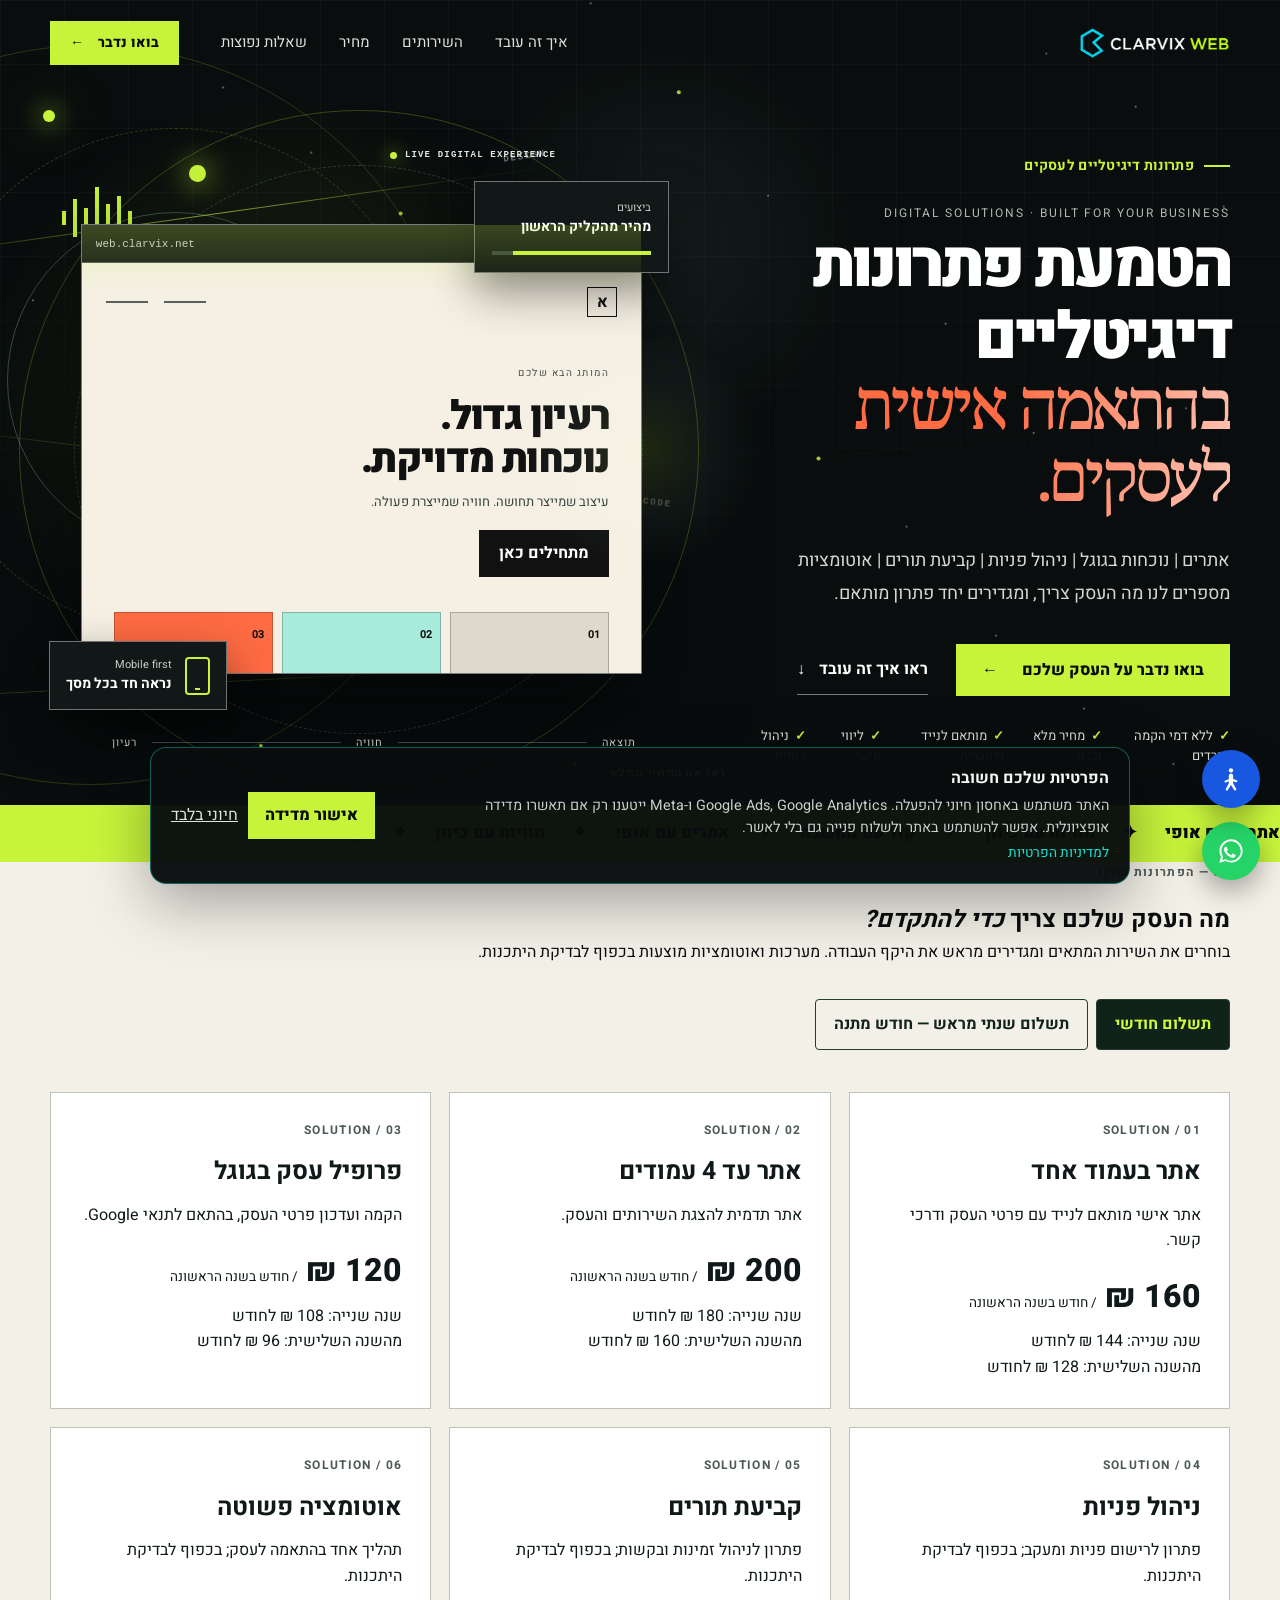
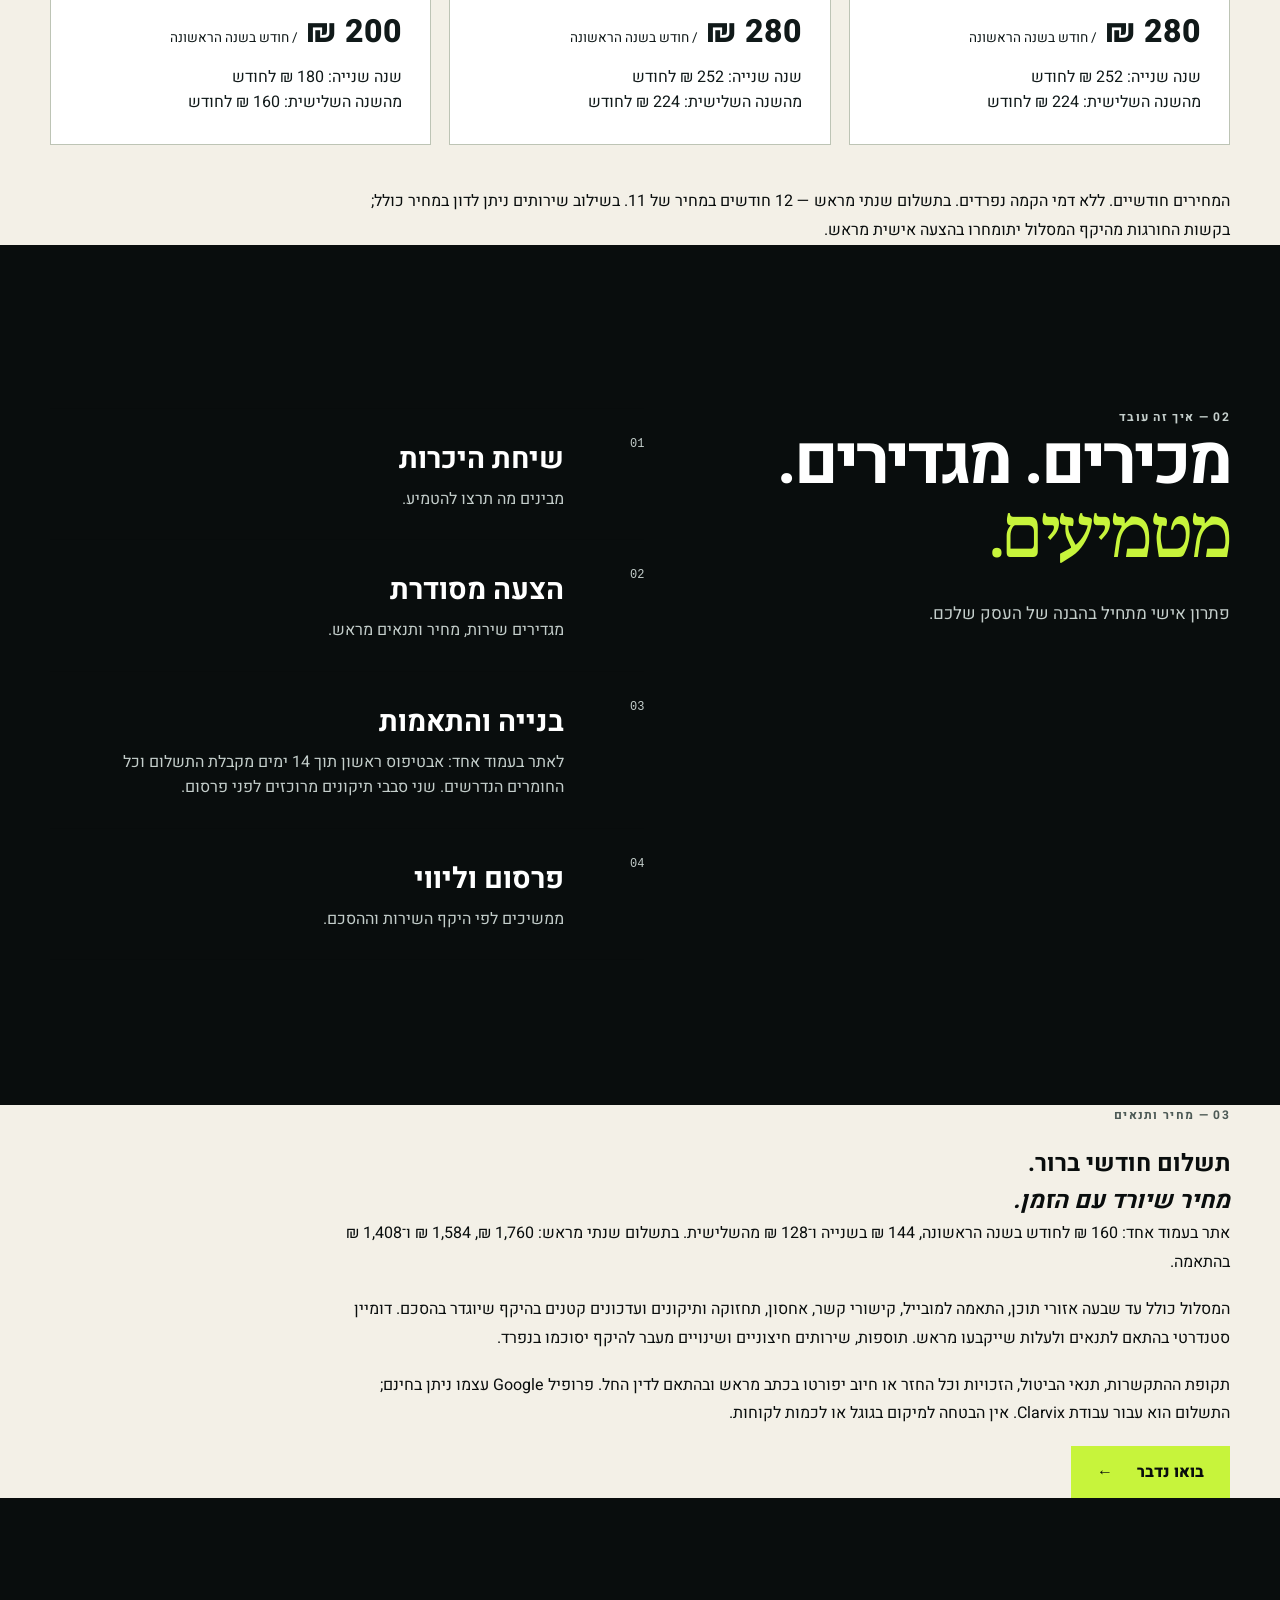
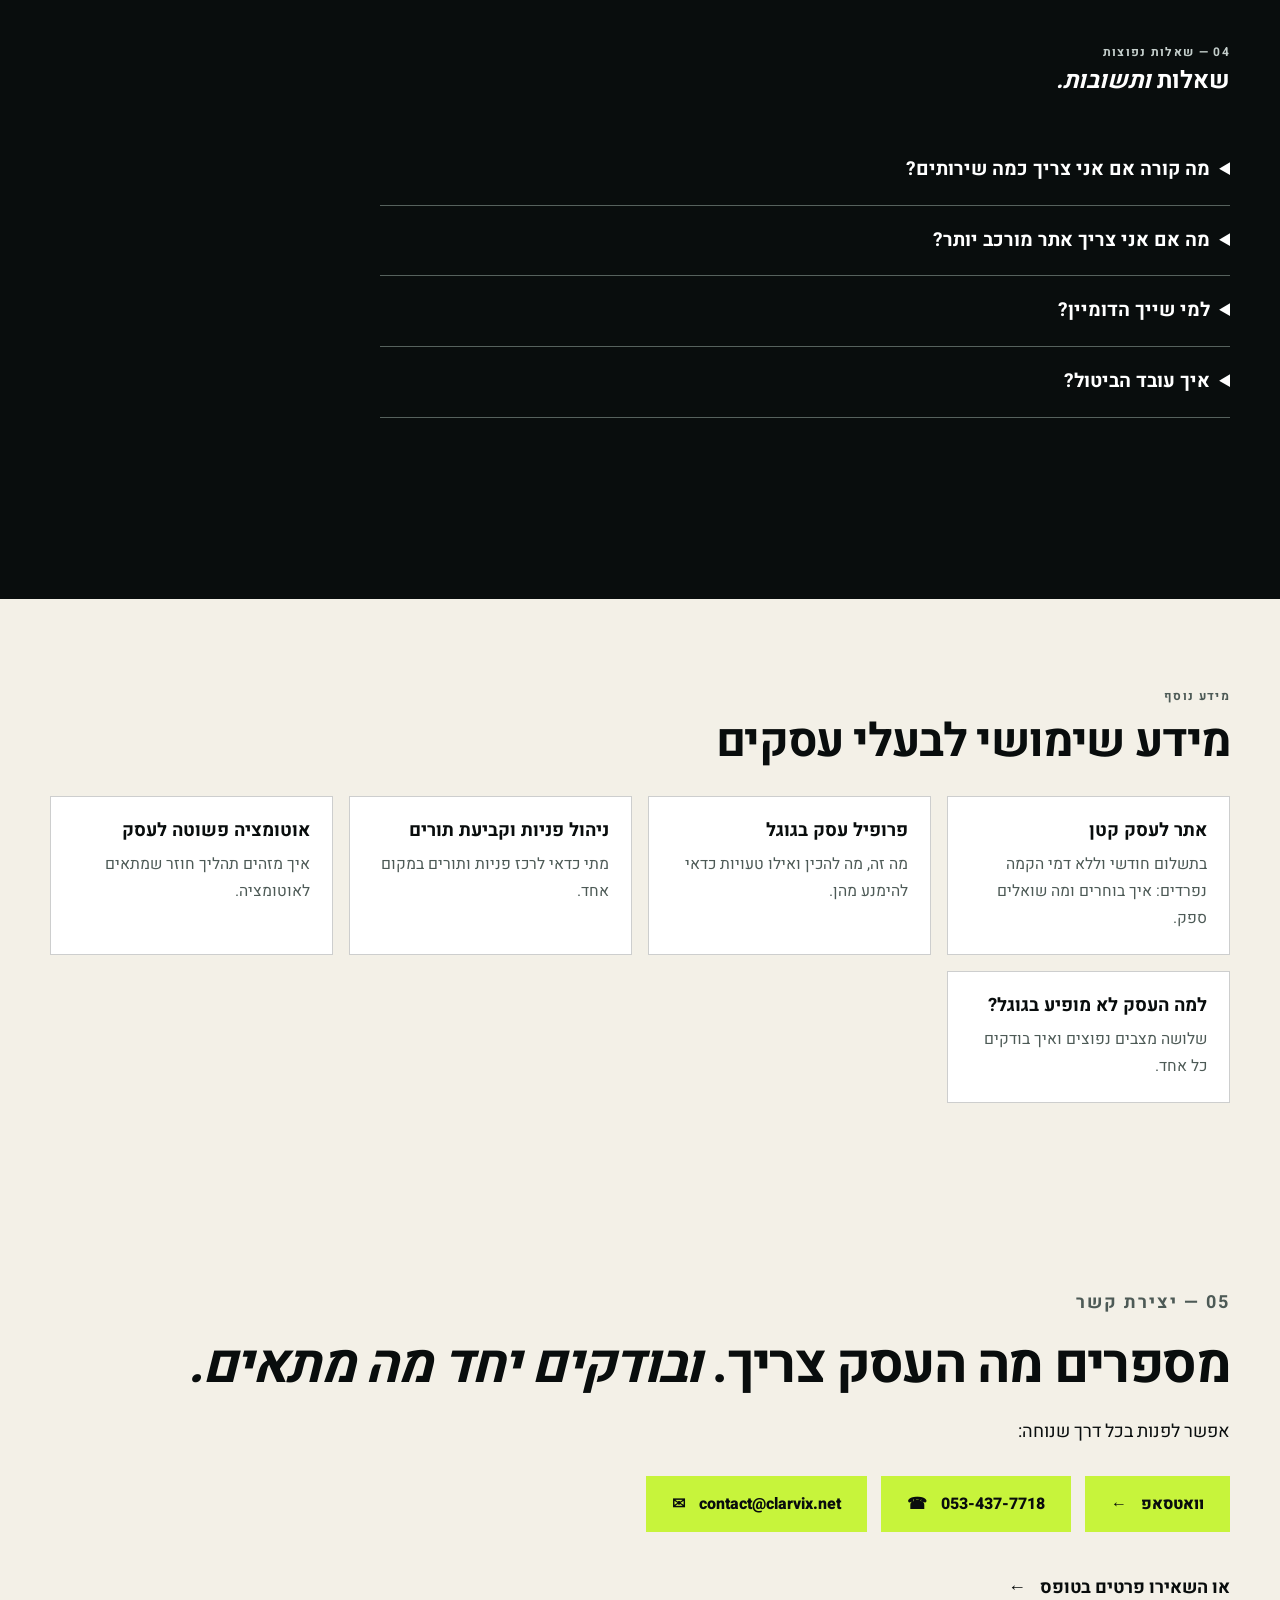
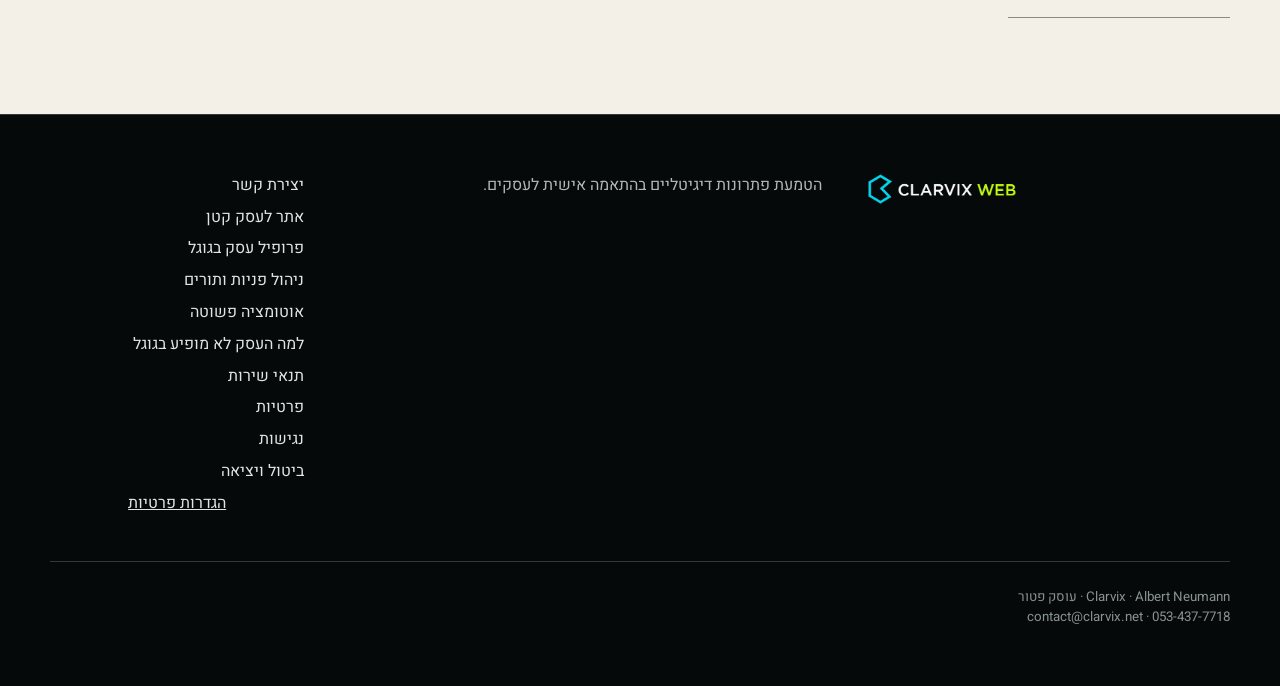
<file: index.html>
<!doctype html>
<html lang="he" dir="rtl">
<head>
  <meta charset="utf-8">
  <meta name="viewport" content="width=device-width, initial-scale=1">
  <meta name="theme-color" content="#090d0d">
  <meta name="color-scheme" content="light">
  <meta http-equiv="Content-Security-Policy" content="default-src 'self'; script-src 'self' https://www.googletagmanager.com https://googleads.g.doubleclick.net https://connect.facebook.net; style-src 'self' 'unsafe-inline'; font-src 'self'; img-src 'self' data: https://www.google.com https://www.googleadservices.com https://googleads.g.doubleclick.net https://www.googletagmanager.com https://www.facebook.com; connect-src 'self' https://www.googletagmanager.com https://www.facebook.com https://connect.facebook.net https://www.google-analytics.com https://region1.google-analytics.com https://analytics.google.com https://www.googleadservices.com https://www.google.com https://googleads.g.doubleclick.net https://ad.doubleclick.net; object-src 'none'; base-uri 'self'; form-action 'self'">
  <meta name="referrer" content="strict-origin-when-cross-origin">
  <meta name="description" content="Clarvix Web מטמיעה פתרונות דיגיטליים בהתאמה אישית לעסקים בישראל: אתר בעמוד אחד או עד 4 עמודים, פרופיל עסק בגוגל, ניהול פניות, קביעת תורים ואוטומציות. דברו איתנו בוואטסאפ, בטלפון או במייל.">
  <meta name="robots" content="index, follow, max-image-preview:large">
  
  
  
  <meta property="og:title" content="אתרים, פרופיל עסק בגוגל, ניהול פניות ואוטומציות | Clarvix Web">
  <meta property="og:site_name" content="Clarvix Web">
  <meta property="og:image:alt" content="Clarvix Web — פתרונות דיגיטליים לעסקים">
  <meta property="og:description" content="אתרים, נוכחות בגוגל, ניהול פניות, קביעת תורים ואוטומציות בהתאמה לצורכי העסק.">
  <meta name="twitter:title" content="פתרונות דיגיטליים לעסקים | Clarvix Web">
  <meta name="twitter:description" content="אתרים, נוכחות בגוגל, ניהול פניות, קביעת תורים ואוטומציות בהתאמה אישית.">
  <meta property="og:type" content="website">
  <meta property="og:url" content="https://web.clarvix.net/">
  <meta property="og:locale" content="he_IL">
  <meta property="og:image" content="https://web.clarvix.net/images/clarvix-social-2026.jpg">
  <meta property="og:image:width" content="1200">
  <meta property="og:image:height" content="630">
  <meta name="twitter:card" content="summary_large_image">
  
  
  <meta name="twitter:image" content="https://web.clarvix.net/images/clarvix-social-2026.jpg">
  <link rel="canonical" href="https://web.clarvix.net/">
  <title>אתרים, פרופיל עסק בגוגל, ניהול פניות ואוטומציות | Clarvix Web</title>
  <link rel="icon" type="image/svg+xml" href="images/clarvix-mark.svg">
  <link rel="icon" type="image/png" sizes="32x32" href="images/favicon-icon-32.png">
  <link rel="apple-touch-icon" href="images/favicon-icon-180.png">
  <link rel="preload" href="fonts/heebo-hebrew.woff2" as="font" type="font/woff2" crossorigin>
  <link rel="preload" href="fonts/noto-serif-hebrew.woff2" as="font" type="font/woff2" crossorigin>
  <link rel="stylesheet" href="fonts.css">
  <link rel="stylesheet" href="style.css?v=core-2"><link rel="stylesheet" href="new-offer.css">

  <noscript><style>.reveal{opacity:1!important;transform:none!important}</style></noscript>
  
  <link rel="stylesheet" href="seo-content.css?v=3">
  <script type="application/ld+json">{"@context":"https://schema.org","@graph":[{"@type":"Organization","@id":"https://web.clarvix.net/#organization","name":"Clarvix Web","url":"https://web.clarvix.net/","logo":"https://web.clarvix.net/images/clarvix-web-logo.png","description":"הטמעת פתרונות דיגיטליים בהתאמה אישית לעסקים.","email":"contact@clarvix.net","telephone":"+972-53-437-7718","areaServed":{"@type":"Country","name":"ישראל"},"contactPoint":[{"@type":"ContactPoint","contactType":"sales","telephone":"+972-53-437-7718","email":"contact@clarvix.net","availableLanguage":"he","areaServed":"IL"}]},{"@type":"WebSite","@id":"https://web.clarvix.net/#website","url":"https://web.clarvix.net/","name":"Clarvix Web","inLanguage":"he","publisher":{"@id":"https://web.clarvix.net/#organization"}},{"@type":"WebPage","@id":"https://web.clarvix.net/#webpage","url":"https://web.clarvix.net/","name":"אתרים, פרופיל עסק בגוגל, ניהול פניות ואוטומציות | Clarvix Web","description":"Clarvix Web מטמיעה פתרונות דיגיטליים בהתאמה אישית לעסקים בישראל: אתר בעמוד אחד או עד 4 עמודים, פרופיל עסק בגוגל, ניהול פניות, קביעת תורים ואוטומציות. דברו איתנו בוואטסאפ, בטלפון או במייל.","inLanguage":"he","isPartOf":{"@id":"https://web.clarvix.net/#website"},"about":{"@id":"https://web.clarvix.net/#organization"}},{"@type":"Service","name":"אתר בעמוד אחד","description":"אתר אישי מותאם לנייד עם פרטי העסק ודרכי קשר.","provider":{"@id":"https://web.clarvix.net/#organization"},"areaServed":{"@type":"Country","name":"ישראל"},"url":"https://web.clarvix.net/business-websites.html"},{"@type":"Service","name":"אתר עד 4 עמודים","description":"אתר תדמית להצגת השירותים והעסק.","provider":{"@id":"https://web.clarvix.net/#organization"},"areaServed":{"@type":"Country","name":"ישראל"},"url":"https://web.clarvix.net/business-websites.html"},{"@type":"Service","name":"פרופיל עסק בגוגל","description":"הקמה ועדכון פרטי העסק, בהתאם לתנאי Google.","provider":{"@id":"https://web.clarvix.net/#organization"},"areaServed":{"@type":"Country","name":"ישראל"},"url":"https://web.clarvix.net/google-business-profile.html"},{"@type":"Service","name":"ניהול פניות","description":"פתרון לרישום פניות ומעקב; בכפוף לבדיקת היתכנות.","provider":{"@id":"https://web.clarvix.net/#organization"},"areaServed":{"@type":"Country","name":"ישראל"},"url":"https://web.clarvix.net/inquiries-and-bookings.html"},{"@type":"Service","name":"קביעת תורים","description":"פתרון לניהול זמינות ובקשות; בכפוף לבדיקת היתכנות.","provider":{"@id":"https://web.clarvix.net/#organization"},"areaServed":{"@type":"Country","name":"ישראל"},"url":"https://web.clarvix.net/inquiries-and-bookings.html"},{"@type":"Service","name":"אוטומציה פשוטה","description":"תהליך אחד בהתאמה לעסק; בכפוף לבדיקת היתכנות.","provider":{"@id":"https://web.clarvix.net/#organization"},"areaServed":{"@type":"Country","name":"ישראל"},"url":"https://web.clarvix.net/business-automation.html"},{"@type":"FAQPage","mainEntity":[{"@type":"Question","name":"מה קורה אם אני צריך כמה שירותים?","acceptedAnswer":{"@type":"Answer","text":"ניתן לדון במחיר משולב ולהגדיר הצעה אישית מראש."}},{"@type":"Question","name":"מה אם אני צריך אתר מורכב יותר?","acceptedAnswer":{"@type":"Answer","text":"אם ההיקף חורג מהמסלול הבסיסי נכין הצעה מותאמת לפני תחילת העבודה."}},{"@type":"Question","name":"למי שייך הדומיין?","acceptedAnswer":{"@type":"Answer","text":"הדומיין יירשם על שם הלקוח ככל שהרשם מאפשר, וינוהל בידי Clarvix. בסיום נסייע בהעברת הניהול בהתאם לכללי הרשם."}},{"@type":"Question","name":"איך עובד הביטול?","acceptedAnswer":{"@type":"Answer","text":"הביטול וההחזרים כפופים להוראות הדין החלות ולתנאים שיימסרו בכתב מראש. מידע נוסף."}}]}]}</script>
</head>
<body>
  <a class="skip-link" href="#main">דלגו לתוכן המרכזי</a>
  <div class="progress" aria-hidden="true"><span></span></div>
  <div class="cursor-aura" aria-hidden="true"></div>

  <header class="site-header" id="header">
    <div class="shell nav-wrap">
      <a class="brand" href="#top" aria-label="Clarvix Web — דף הבית">
        <img class="brand-logo" src="images/clarvix-web-logo.webp" width="400" height="85" alt="Clarvix Web">
      </a>
      <nav class="desktop-nav" aria-label="ניווט ראשי">
        <a href="#how-it-works">איך זה עובד</a><a href="#services">השירותים</a><a href="#pricing">מחיר</a><a href="#faq">שאלות נפוצות</a>
      </nav>
      <a class="button button-small header-cta" href="contact.html" data-track-event="start_fit_check">בואו נדבר <span aria-hidden="true">←</span></a>
      <button class="menu-button" type="button" aria-label="פתיחת תפריט" aria-expanded="false" aria-controls="mobile-menu"><span></span><span></span></button>
    </div>
    <nav class="mobile-nav" id="mobile-menu" aria-label="ניווט למכשירים ניידים" hidden>
      <a href="#how-it-works"><span>01</span>איך זה עובד</a><a href="#services"><span>02</span>השירותים</a><a href="#pricing"><span>03</span>מחיר</a><a href="#faq"><span>04</span>שאלות נפוצות</a><a href="contact.html"><span>05</span>בואו נדבר</a>
    </nav>
  </header>

  <main id="main">    <section class="hero" id="top">
      <canvas id="hero-canvas" aria-hidden="true"></canvas>
      <div class="hero-grid-bg" aria-hidden="true"></div>
      <div class="hero-orbit" aria-hidden="true"></div>
      <div class="hero-energy" aria-hidden="true"><i></i><i></i><i></i></div>
      <div class="desktop-motion-layer" aria-hidden="true">
        <span class="signal-path signal-one"><i></i><b>DESIGN</b></span>
        <span class="signal-path signal-two"><i></i><b>CODE</b></span>
        <span class="signal-path signal-three"><i></i><b>MOTION</b></span>
      </div>
      <div class="shell hero-grid">
        <div class="hero-copy reveal visible">
          <p class="kicker"><span></span>פתרונות דיגיטליים לעסקים</p>
          <p class="hero-overline">DIGITAL SOLUTIONS · BUILT FOR YOUR BUSINESS</p>
          <h1>הטמעת פתרונות דיגיטליים<br><em>בהתאמה אישית לעסקים.</em></h1>
          <p class="hero-text">אתרים | נוכחות בגוגל | ניהול פניות | קביעת תורים | אוטומציות<br>מספרים לנו מה העסק צריך, ומגדירים יחד פתרון מותאם.</p>
          <div class="hero-actions">
            <a class="button" href="contact.html" data-track-event="start_fit_check">בואו נדבר על העסק שלכם <span aria-hidden="true">←</span></a>
            <a class="text-link" href="#how-it-works" data-track-event="core_interest">ראו איך זה עובד <span aria-hidden="true">↓</span></a>
          </div>
          <ul class="trust-list" aria-label="היתרונות שלנו"><li><span>✓</span>ללא דמי הקמה נפרדים</li><li><span>✓</span>מחיר מלא וברור</li><li><span>✓</span>מותאם לנייד ולעברית</li><li><span>✓</span>ליווי אישי</li><li><span>✓</span>ניהול דומיין</li></ul>
        </div>

        <div class="hero-stage reveal visible delay" data-depth-scene aria-label="תצוגת אתר שנבנה ב-Clarvix Web">
          <div class="stage-gyro" aria-hidden="true"><i></i><i></i><i></i><b>W</b></div>
          <div class="stage-live" aria-hidden="true"><i></i> LIVE DIGITAL EXPERIENCE</div>
          <div class="pulse-line" aria-hidden="true"><i></i><i></i><i></i><i></i><i></i><i></i><i></i></div>
          <div class="browser browser-main">
            <div class="browser-bar"><span>web.clarvix.net</span><i></i><i></i><i></i></div>
            <div class="mock-page">
              <div class="mock-nav"><b>א</b><span></span><span></span></div>
              <div class="mock-hero"><small>המותג הבא שלכם</small><strong>רעיון גדול.<br>נוכחות מדויקת.</strong><p>עיצוב שמייצר תחושה. חוויה שמייצרת פעולה.</p><button tabindex="-1">מתחילים כאן</button></div>
              <div class="mock-cards"><span><b>01</b></span><span><b>02</b></span><span><b>03</b></span></div>
            </div>
          </div>
          <div class="floating-card card-speed"><small>ביצועים</small><b>מהיר מהקליק הראשון</b><span class="meter"><i></i></span></div>
          <div class="floating-card card-mobile"><span class="mobile-icon" aria-hidden="true"></span><div><small>Mobile first</small><b>נראה חד בכל מסך</b></div></div>
          <div class="stage-caption"><span>רעיון</span><i></i><span>חוויה</span><i></i><span>תוצאה</span></div>
        </div>
      </div>
      <div class="hero-ticker" aria-hidden="true"><div><span>אתרים עם אופי</span><i>✦</i><span>חוויות עם כיוון</span><i>✦</i><span>קוד עם מחשבה</span><i>✦</i><span>אתרים עם אופי</span><i>✦</i><span>חוויות עם כיוון</span><i>✦</i><span>קוד עם מחשבה</span></div></div>
      <a class="scroll-cue" href="#pricing"><span>ראו את המחיר המלא</span><i aria-hidden="true"></i></a>
    </section>

<section class="statement section-light" id="services"><div class="shell"><p class="section-index">01 — הפתרונות שלנו</p><h2>מה העסק שלכם צריך <em>כדי להתקדם?</em></h2><p>בוחרים את השירות המתאים ומגדירים מראש את היקף העבודה. מערכות ואוטומציות מוצעות בכפוף לבדיקת היתכנות.</p><div class="billing-toggle" role="group" aria-label="בחירת אופן תשלום"><button type="button" data-billing="monthly" aria-pressed="true">תשלום חודשי</button><button type="button" data-billing="annual" aria-pressed="false">תשלום שנתי מראש — חודש מתנה</button></div><div class="new-grid"><article class="new-card"><p class="section-index">01 / SOLUTION</p><h3>אתר בעמוד אחד</h3><p>אתר אישי מותאם לנייד עם פרטי העסק ודרכי קשר.</p><div class="billing-monthly"><div class="new-price">160 ₪ <small>/ חודש בשנה הראשונה</small></div><p>שנה שנייה: 144 ₪ לחודש<br>מהשנה השלישית: 128 ₪ לחודש</p></div><div class="billing-annual" hidden><div class="new-price">1,760 ₪ <small>/ שנה ראשונה</small></div><p>שנה שנייה: 1,584 ₪ לשנה<br>מהשנה השלישית: 1,408 ₪ לשנה</p></div></article><article class="new-card"><p class="section-index">02 / SOLUTION</p><h3>אתר עד 4 עמודים</h3><p>אתר תדמית להצגת השירותים והעסק.</p><div class="billing-monthly"><div class="billing-monthly"><div class="new-price">200 ₪ <small>/ חודש בשנה הראשונה</small></div><p>שנה שנייה: 180 ₪ לחודש<br>מהשנה השלישית: 160 ₪ לחודש</p></div><div class="billing-annual" hidden><div class="new-price">2,200 ₪ <small>/ שנה ראשונה</small></div><p>שנה שנייה: 1,980 ₪ לשנה<br>מהשנה השלישית: 1,760 ₪ לשנה</p></div></div><div class="billing-annual" hidden><div class="new-price">2,200 ₪ <small>/ שנה ראשונה</small></div><p>שנה שנייה: 1,980 ₪ לשנה<br>מהשנה השלישית: 1,760 ₪ לשנה</p></div></article><article class="new-card"><p class="section-index">03 / SOLUTION</p><h3>פרופיל עסק בגוגל</h3><p>הקמה ועדכון פרטי העסק, בהתאם לתנאי Google.</p><div class="billing-monthly"><div class="new-price">120 ₪ <small>/ חודש בשנה הראשונה</small></div><p>שנה שנייה: 108 ₪ לחודש<br>מהשנה השלישית: 96 ₪ לחודש</p></div><div class="billing-annual" hidden><div class="new-price">1,320 ₪ <small>/ שנה ראשונה</small></div><p>שנה שנייה: 1,188 ₪ לשנה<br>מהשנה השלישית: 1,056 ₪ לשנה</p></div></article><article class="new-card"><p class="section-index">04 / SOLUTION</p><h3>ניהול פניות</h3><p>פתרון לרישום פניות ומעקב; בכפוף לבדיקת היתכנות.</p><div class="billing-monthly"><div class="billing-monthly"><div class="new-price">280 ₪ <small>/ חודש בשנה הראשונה</small></div><p>שנה שנייה: 252 ₪ לחודש<br>מהשנה השלישית: 224 ₪ לחודש</p></div><div class="billing-annual" hidden><div class="new-price">3,080 ₪ <small>/ שנה ראשונה</small></div><p>שנה שנייה: 2,772 ₪ לשנה<br>מהשנה השלישית: 2,464 ₪ לשנה</p></div></div><div class="billing-annual" hidden><div class="new-price">3,080 ₪ <small>/ שנה ראשונה</small></div><p>שנה שנייה: 2,772 ₪ לשנה<br>מהשנה השלישית: 2,464 ₪ לשנה</p></div></article><article class="new-card"><p class="section-index">05 / SOLUTION</p><h3>קביעת תורים</h3><p>פתרון לניהול זמינות ובקשות; בכפוף לבדיקת היתכנות.</p><div class="new-price">280 ₪ <small>/ חודש בשנה הראשונה</small></div><p>שנה שנייה: 252 ₪ לחודש<br>מהשנה השלישית: 224 ₪ לחודש</p></article><article class="new-card"><p class="section-index">06 / SOLUTION</p><h3>אוטומציה פשוטה</h3><p>תהליך אחד בהתאמה לעסק; בכפוף לבדיקת היתכנות.</p><div class="new-price">200 ₪ <small>/ חודש בשנה הראשונה</small></div><p>שנה שנייה: 180 ₪ לחודש<br>מהשנה השלישית: 160 ₪ לחודש</p></article></div><p>המחירים חודשיים. ללא דמי הקמה נפרדים. בתשלום שנתי מראש — 12 חודשים במחיר של 11. בשילוב שירותים ניתן לדון במחיר כולל; בקשות החורגות מהיקף המסלול יתומחרו בהצעה אישית מראש.</p></div></section>
<section class="process" id="how-it-works"><div class="shell process-grid"><div class="process-intro"><p class="section-index">02 — איך זה עובד</p><h2>מכירים. מגדירים.<br><em>מטמיעים.</em></h2><p>פתרון אישי מתחיל בהבנה של העסק שלכם.</p></div><ol class="steps"><li><span>01</span><div><h3>שיחת היכרות</h3><p>מבינים מה תרצו להטמיע.</p></div></li><li><span>02</span><div><h3>הצעה מסודרת</h3><p>מגדירים שירות, מחיר ותנאים מראש.</p></div></li><li><span>03</span><div><h3>בנייה והתאמות</h3><p>לאתר בעמוד אחד: אבטיפוס ראשון תוך 14 ימים מקבלת התשלום וכל החומרים הנדרשים. שני סבבי תיקונים מרוכזים לפני פרסום.</p></div></li><li><span>04</span><div><h3>פרסום וליווי</h3><p>ממשיכים לפי היקף השירות וההסכם.</p></div></li></ol></div></section>
<section class="statement section-light" id="pricing"><div class="shell"><p class="section-index">03 — מחיר ותנאים</p><h2>תשלום חודשי ברור.<br><em>מחיר שיורד עם הזמן.</em></h2><p>אתר בעמוד אחד: 160 ₪ לחודש בשנה הראשונה, 144 ₪ בשנייה ו־128 ₪ מהשלישית. בתשלום שנתי מראש: 1,760 ₪, 1,584 ₪ ו־1,408 ₪ בהתאמה.</p><p>המסלול כולל עד שבעה אזורי תוכן, התאמה למובייל, קישורי קשר, אחסון, תחזוקה ותיקונים ועדכונים קטנים בהיקף שיוגדר בהסכם. דומיין סטנדרטי בהתאם לתנאים ולעלות שייקבעו מראש. תוספות, שירותים חיצוניים ושינויים מעבר להיקף יסוכמו בנפרד.</p><p>תקופת ההתקשרות, תנאי הביטול, הזכויות וכל החזר או חיוב יפורטו בכתב מראש ובהתאם לדין החל. פרופיל Google עצמו ניתן בחינם; התשלום הוא עבור עבודת Clarvix. אין הבטחה למיקום בגוגל או לכמות לקוחות.</p><a class="button" href="contact.html">בואו נדבר <span>←</span></a></div></section>
<section class="process" id="faq"><div class="shell"><p class="section-index">04 — שאלות נפוצות</p><h2>שאלות <em>ותשובות.</em></h2><div class="new-faq"><details><summary>מה קורה אם אני צריך כמה שירותים?</summary><p>ניתן לדון במחיר משולב ולהגדיר הצעה אישית מראש.</p></details><details><summary>מה אם אני צריך אתר מורכב יותר?</summary><p>אם ההיקף חורג מהמסלול הבסיסי נכין הצעה מותאמת לפני תחילת העבודה.</p></details><details><summary>למי שייך הדומיין?</summary><p>הדומיין יירשם על שם הלקוח ככל שהרשם מאפשר, וינוהל בידי Clarvix. בסיום נסייע בהעברת הניהול בהתאם לכללי הרשם.</p></details><details><summary>איך עובד הביטול?</summary><p>הביטול וההחזרים כפופים להוראות הדין החלות ולתנאים שיימסרו בכתב מראש. <a href="cancellation.html">מידע נוסף</a>.</p></details></div></div></section><section class="seo-resources section-light" id="guides" aria-labelledby="guides-title"><div class="shell"><p class="section-index">מידע נוסף</p><h2 id="guides-title">מידע שימושי לבעלי עסקים</h2><div class="resource-grid"><a class="resource-card" href="business-websites.html"><strong>אתר לעסק קטן</strong><span>בתשלום חודשי וללא דמי הקמה נפרדים: איך בוחרים ומה שואלים ספק.</span></a><a class="resource-card" href="google-business-profile.html"><strong>פרופיל עסק בגוגל</strong><span>מה זה, מה להכין ואילו טעויות כדאי להימנע מהן.</span></a><a class="resource-card" href="inquiries-and-bookings.html"><strong>ניהול פניות וקביעת תורים</strong><span>מתי כדאי לרכז פניות ותורים במקום אחד.</span></a><a class="resource-card" href="business-automation.html"><strong>אוטומציה פשוטה לעסק</strong><span>איך מזהים תהליך חוזר שמתאים לאוטומציה.</span></a><a class="resource-card" href="why-business-not-on-google.html"><strong>למה העסק לא מופיע בגוגל?</strong><span>שלושה מצבים נפוצים ואיך בודקים כל אחד.</span></a></div></div></section><section class="contact-cta section-light" id="contact" aria-labelledby="contact-title"><div class="shell"><p class="section-index">05 — יצירת קשר</p><h2 id="contact-title">מספרים מה העסק צריך. <em>ובודקים יחד מה מתאים.</em></h2><p>אפשר לפנות בכל דרך שנוחה:</p><div class="contact-methods"><a class="button" href="https://wa.me/972534377718" target="_blank" rel="noopener noreferrer" data-contact-location="contact_section">וואטסאפ <span aria-hidden="true">←</span></a><a class="button" href="tel:+972534377718" data-contact-location="contact_section"><span dir="ltr">053-437-7718</span> <span aria-hidden="true">☎</span></a><a class="button" href="mailto:contact@clarvix.net" data-contact-location="contact_section"><span dir="ltr">contact@clarvix.net</span> <span aria-hidden="true">✉</span></a></div><p><a class="text-link dark" href="contact.html" data-track-event="start_fit_check">או השאירו פרטים בטופס <span aria-hidden="true">←</span></a></p></div></section></main><footer><div class="shell footer-grid"><a class="brand" href="#top"><img class="brand-logo" src="images/clarvix-web-logo.webp" width="400" height="85" alt="Clarvix Web"></a><p>הטמעת פתרונות דיגיטליים בהתאמה אישית לעסקים.</p><nav><a href="contact.html">יצירת קשר</a><a href="business-websites.html">אתר לעסק קטן</a><a href="google-business-profile.html">פרופיל עסק בגוגל</a><a href="inquiries-and-bookings.html">ניהול פניות ותורים</a><a href="business-automation.html">אוטומציה פשוטה</a><a href="why-business-not-on-google.html">למה העסק לא מופיע בגוגל</a><a href="terms.html">תנאי שירות</a><a href="privacy.html">פרטיות</a><a href="accessibility.html">נגישות</a><a href="cancellation.html">ביטול ויציאה</a><button type="button" class="footer-link-button" data-open-consent>הגדרות פרטיות</button></nav><small>Clarvix · Albert Neumann · עוסק פטור<br><a href="tel:+972534377718" data-contact-location="footer">053-437-7718</a> · <a href="mailto:contact@clarvix.net" data-contact-location="footer">contact@clarvix.net</a></small></div></footer>

  <div class="float-stack">
    <div class="a11y-widget">
      <button type="button" class="float-btn a11y-btn" id="a11y-toggle" aria-haspopup="true" aria-expanded="false" aria-controls="a11y-panel" aria-label="תפריט נגישות">
        <svg viewBox="0 0 24 24" width="26" height="26" fill="currentColor" aria-hidden="true"><circle cx="12" cy="4" r="2"></circle><path d="M12 7c-1.1 0-2 .9-2 2v3.2l-3.3 1.2c-.5.2-.8.8-.6 1.3.2.5.8.8 1.3.6L10 14v2l-2.7 5.1c-.3.5-.1 1.1.4 1.4.5.3 1.1.1 1.4-.4L12 17.5l2.9 4.6c.3.5.9.7 1.4.4.5-.3.7-.9.4-1.4L14 15.9v-1.8l2.6.9c.5.2 1.1-.1 1.3-.6.2-.5-.1-1.1-.6-1.3L14 12.1V9c0-1.1-.9-2-2-2z"></path></svg>
      </button>
      <div class="a11y-panel" id="a11y-panel" role="menu" hidden>
        <p class="a11y-title">נגישות האתר</p>
        <button type="button" data-a11y="inc">הגדלת טקסט <span>A+</span></button>
        <button type="button" data-a11y="dec">הקטנת טקסט <span>A-</span></button>
        <button type="button" data-a11y="contrast">ניגודיות גבוהה <span aria-hidden="true">◐</span></button>
        <button type="button" data-a11y="underline">הדגשת קישורים <span aria-hidden="true">U</span></button>
        <button type="button" data-a11y="motion">עצירת אנימציות <span aria-hidden="true">❚❚</span></button>
        <button type="button" data-a11y="reset">איפוס הגדרות <span aria-hidden="true">↺</span></button>
        <a href="accessibility.html" class="a11y-statement">הצהרת נגישות</a>
      </div>
    </div>
    <a class="float-btn whatsapp-btn" data-contact-location="floating_button" href="https://wa.me/972534377718" target="_blank" rel="noopener noreferrer" aria-label="שליחת הודעת וואטסאפ">
      <svg viewBox="0 0 24 24" width="28" height="28" fill="currentColor" aria-hidden="true"><path d="M12.04 2C6.58 2 2.13 6.45 2.13 11.91c0 1.75.46 3.45 1.32 4.95L2.05 22l5.25-1.38c1.45.79 3.08 1.21 4.74 1.21h.01c5.46 0 9.91-4.45 9.91-9.91 0-2.65-1.03-5.14-2.9-7.01A9.87 9.87 0 0012.04 2m0 1.67c2.24 0 4.34.87 5.92 2.46a8.26 8.26 0 012.43 5.88c0 4.58-3.73 8.31-8.32 8.31-1.48 0-2.94-.39-4.21-1.14l-.3-.18-3.12.82.83-3.04-.2-.31a8.23 8.23 0 01-1.27-4.42c0-4.59 3.74-8.38 8.24-8.38m-4.6 4.75c-.16 0-.43.06-.65.31-.22.25-.86.84-.86 2.05 0 1.21.88 2.38 1 2.55.13.16 1.72 2.7 4.22 3.71 2.08.85 2.5.68 2.95.64.45-.04 1.45-.59 1.65-1.16.2-.57.2-1.06.14-1.16-.06-.1-.23-.16-.48-.28-.25-.13-1.45-.72-1.68-.8-.22-.08-.39-.13-.55.13-.16.25-.63.8-.78.97-.14.16-.28.18-.53.06-.25-.13-1.06-.39-2.02-1.24-.75-.66-1.25-1.48-1.4-1.73-.14-.25-.02-.38.11-.51.11-.11.25-.28.37-.42.12-.14.16-.25.25-.41.08-.16.04-.31-.02-.44-.06-.13-.55-1.36-.76-1.86-.2-.48-.4-.42-.55-.42h-.15" fill-rule="evenodd" clip-rule="evenodd"></path></svg>
    </a>
  </div>

  <script src="script.js?v=core-2" defer></script><script src="billing.js" defer></script>
</body>
</html>
</file>
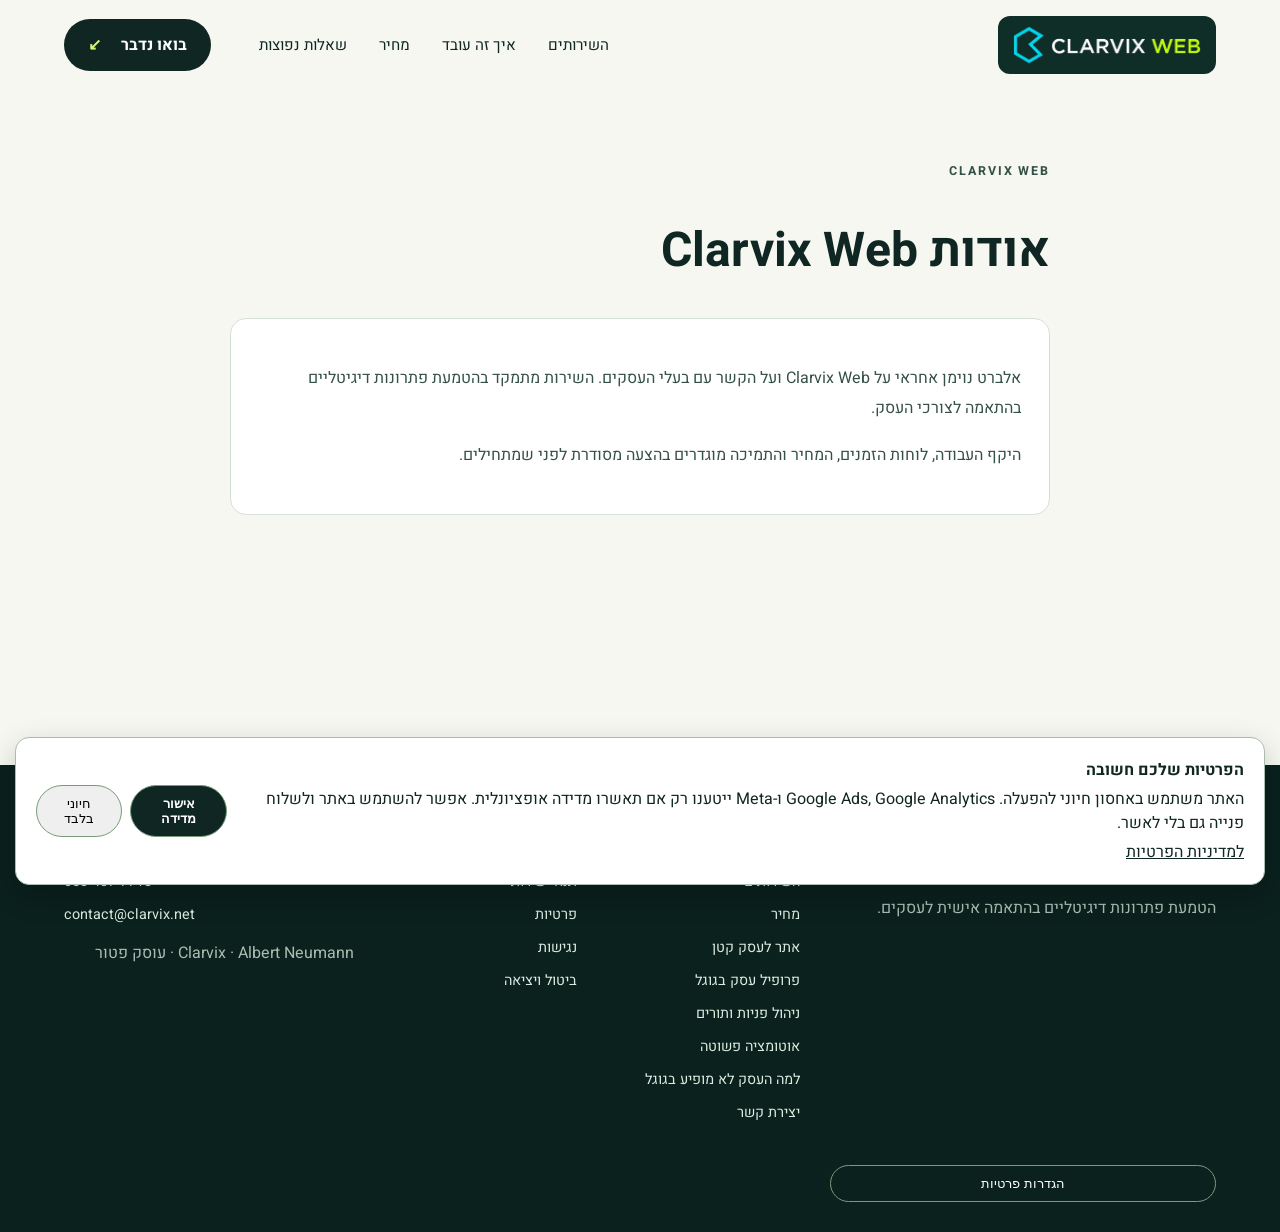
<file: about.html>
<!doctype html><html lang="he" dir="rtl"><head><meta charset="utf-8"><meta http-equiv="Content-Security-Policy" content="default-src 'self'; script-src 'self' https://www.googletagmanager.com https://googleads.g.doubleclick.net https://connect.facebook.net; style-src 'self' 'unsafe-inline'; font-src 'self'; img-src 'self' data: https://www.google.com https://www.googleadservices.com https://googleads.g.doubleclick.net https://www.googletagmanager.com https://www.facebook.com; connect-src 'self' https://www.googletagmanager.com https://www.facebook.com https://connect.facebook.net https://www.google-analytics.com https://region1.google-analytics.com https://analytics.google.com https://www.googleadservices.com https://www.google.com https://googleads.g.doubleclick.net https://ad.doubleclick.net; object-src 'none'; base-uri 'self'; form-action 'self'"><meta name="referrer" content="strict-origin-when-cross-origin"><meta name="viewport" content="width=device-width, initial-scale=1"><meta name="description" content="אודות Clarvix Web: הטמעת פתרונות דיגיטליים בהתאמה אישית לעסקים, בהובלת אלברט נוימן."><meta name="theme-color" content="#f5f7f0"><link rel="canonical" href="https://web.clarvix.net/about.html"><title>אודות Clarvix Web | Clarvix Web</title><link rel="icon" href="images/clarvix-mark.svg"><link rel="preload" href="fonts/heebo-hebrew.woff2" as="font" type="font/woff2" crossorigin><link rel="stylesheet" href="fonts.css"><link rel="stylesheet" href="offer.css"></head><body><a class="skip" href="#main">דלגו לתוכן</a><header class="header"><a href="/" class="brand"><img src="images/clarvix-web-logo.webp" width="400" height="85" alt="Clarvix Web"></a><nav aria-label="ניווט ראשי"><a href="/#services">השירותים</a><a href="/#how-it-works">איך זה עובד</a><a href="/#pricing">מחיר</a><a href="/#faq">שאלות נפוצות</a></nav><a class="navbutton" href="contact.html">בואו נדבר <span>↙</span></a></header><main id="main"><div class="wrap plain"><p class="eyebrow">CLARVIX WEB</p><h1>אודות Clarvix Web</h1><div class="legalbox"><p>אלברט נוימן אחראי על Clarvix Web ועל הקשר עם בעלי העסקים. השירות מתמקד בהטמעת פתרונות דיגיטליים בהתאמה לצורכי העסק.</p><p>היקף העבודה, לוחות הזמנים, המחיר והתמיכה מוגדרים בהצעה מסודרת לפני שמתחילים.</p></div></div></main><footer><div class="wrap foot"><div><img src="images/clarvix-web-logo.webp" width="400" height="85" alt="Clarvix Web" class="foot-logo"><p>הטמעת פתרונות דיגיטליים בהתאמה אישית לעסקים.</p></div><div><strong>ניווט</strong><a href="/#services">השירותים</a><a href="/#pricing">מחיר</a><a href="business-websites.html">אתר לעסק קטן</a><a href="google-business-profile.html">פרופיל עסק בגוגל</a><a href="inquiries-and-bookings.html">ניהול פניות ותורים</a><a href="business-automation.html">אוטומציה פשוטה</a><a href="why-business-not-on-google.html">למה העסק לא מופיע בגוגל</a><a href="contact.html">יצירת קשר</a></div><div><strong>מידע</strong><a href="terms.html">תנאי שירות</a><a href="privacy.html">פרטיות</a><a href="accessibility.html">נגישות</a><a href="cancellation.html">ביטול ויציאה</a></div><div><strong>דברו איתנו</strong><a href="tel:+972534377718" dir="ltr">053-437-7718</a><a href="mailto:contact@clarvix.net" dir="ltr">contact@clarvix.net</a><p>Clarvix · Albert Neumann · עוסק פטור</p></div><button type="button" class="privacy-settings" data-open-consent>הגדרות פרטיות</button></div></footer><script src="script.js" defer></script></body></html>
</file>
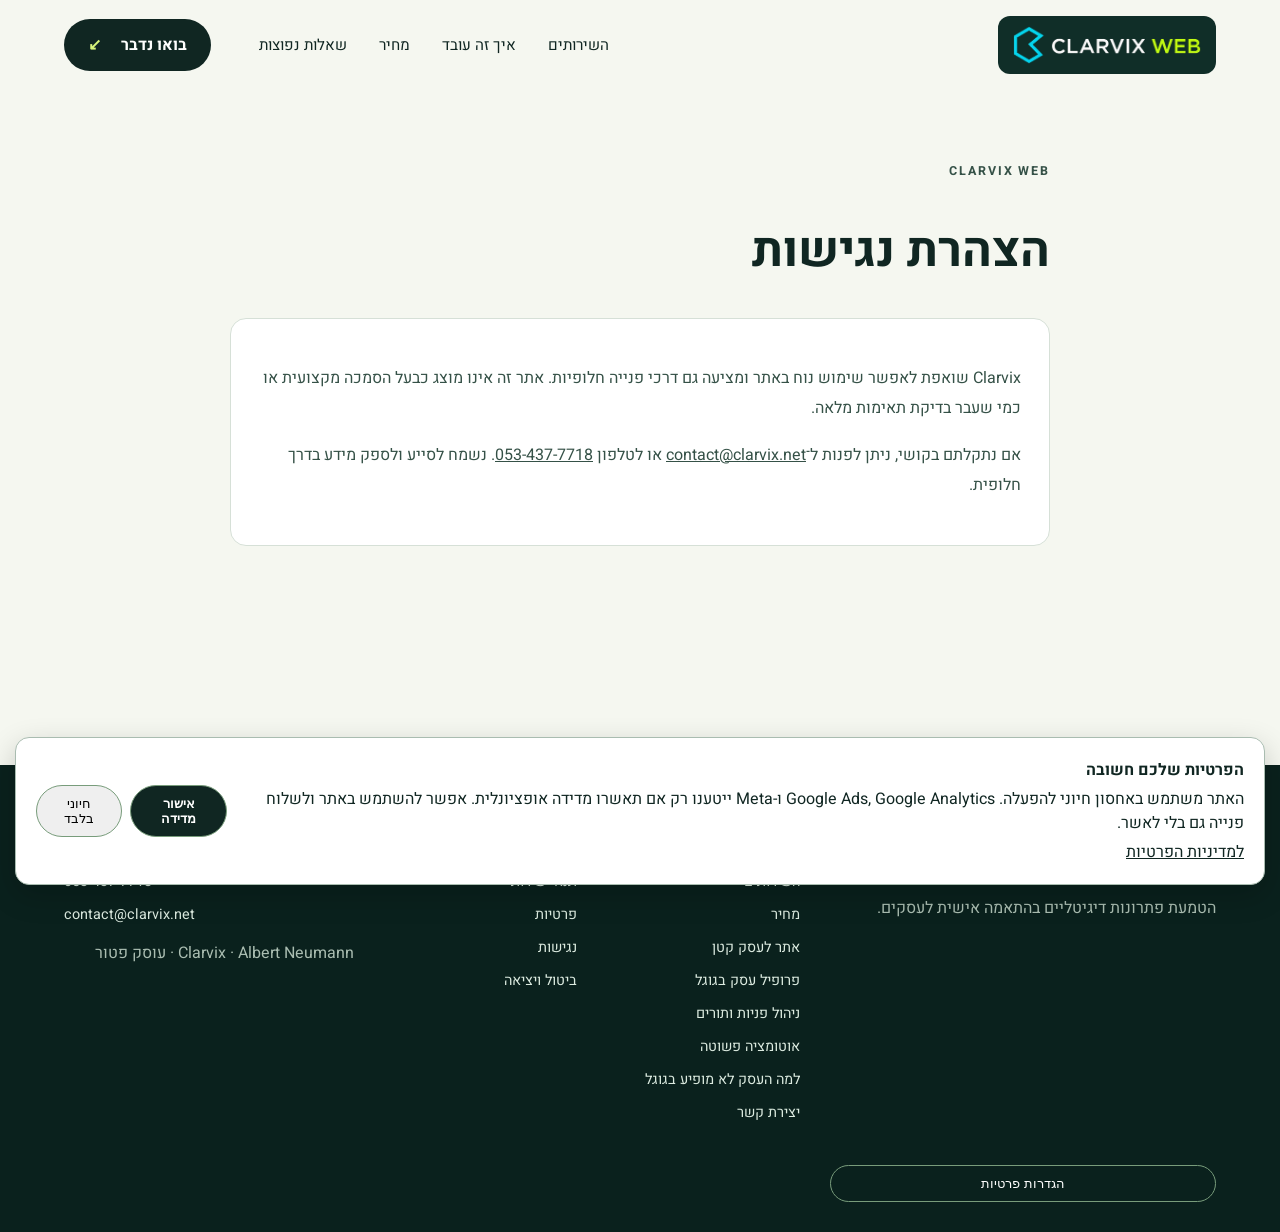
<file: accessibility.html>
<!doctype html><html lang="he" dir="rtl"><head><meta charset="utf-8"><meta http-equiv="Content-Security-Policy" content="default-src 'self'; script-src 'self' https://www.googletagmanager.com https://googleads.g.doubleclick.net https://connect.facebook.net; style-src 'self' 'unsafe-inline'; font-src 'self'; img-src 'self' data: https://www.google.com https://www.googleadservices.com https://googleads.g.doubleclick.net https://www.googletagmanager.com https://www.facebook.com; connect-src 'self' https://www.googletagmanager.com https://www.facebook.com https://connect.facebook.net https://www.google-analytics.com https://region1.google-analytics.com https://analytics.google.com https://www.googleadservices.com https://www.google.com https://googleads.g.doubleclick.net https://ad.doubleclick.net; object-src 'none'; base-uri 'self'; form-action 'self'"><meta name="referrer" content="strict-origin-when-cross-origin"><meta name="viewport" content="width=device-width, initial-scale=1"><meta name="description" content="הצהרת הנגישות של Clarvix Web ודרכי פנייה בנושא נגישות."><meta name="theme-color" content="#f5f7f0"><link rel="canonical" href="https://web.clarvix.net/accessibility.html"><title>הצהרת נגישות | Clarvix Web</title><link rel="icon" href="images/clarvix-mark.svg"><link rel="preload" href="fonts/heebo-hebrew.woff2" as="font" type="font/woff2" crossorigin><link rel="stylesheet" href="fonts.css"><link rel="stylesheet" href="offer.css"></head><body><a class="skip" href="#main">דלגו לתוכן</a><header class="header"><a href="/" class="brand"><img src="images/clarvix-web-logo.webp" width="400" height="85" alt="Clarvix Web"></a><nav aria-label="ניווט ראשי"><a href="/#services">השירותים</a><a href="/#how-it-works">איך זה עובד</a><a href="/#pricing">מחיר</a><a href="/#faq">שאלות נפוצות</a></nav><a class="navbutton" href="contact.html">בואו נדבר <span>↙</span></a></header><main id="main"><div class="wrap plain"><p class="eyebrow">CLARVIX WEB</p><h1>הצהרת נגישות</h1><div class="legalbox"><p>Clarvix שואפת לאפשר שימוש נוח באתר ומציעה גם דרכי פנייה חלופיות. אתר זה אינו מוצג כבעל הסמכה מקצועית או כמי שעבר בדיקת תאימות מלאה.</p><p>אם נתקלתם בקושי, ניתן לפנות ל־<a href="mailto:contact@clarvix.net">contact@clarvix.net</a> או לטלפון <a href="tel:+972534377718">053-437-7718</a>. נשמח לסייע ולספק מידע בדרך חלופית.</p></div></div></main><footer><div class="wrap foot"><div><img src="images/clarvix-web-logo.webp" width="400" height="85" alt="Clarvix Web" class="foot-logo"><p>הטמעת פתרונות דיגיטליים בהתאמה אישית לעסקים.</p></div><div><strong>ניווט</strong><a href="/#services">השירותים</a><a href="/#pricing">מחיר</a><a href="business-websites.html">אתר לעסק קטן</a><a href="google-business-profile.html">פרופיל עסק בגוגל</a><a href="inquiries-and-bookings.html">ניהול פניות ותורים</a><a href="business-automation.html">אוטומציה פשוטה</a><a href="why-business-not-on-google.html">למה העסק לא מופיע בגוגל</a><a href="contact.html">יצירת קשר</a></div><div><strong>מידע</strong><a href="terms.html">תנאי שירות</a><a href="privacy.html">פרטיות</a><a href="accessibility.html">נגישות</a><a href="cancellation.html">ביטול ויציאה</a></div><div><strong>דברו איתנו</strong><a href="tel:+972534377718" dir="ltr">053-437-7718</a><a href="mailto:contact@clarvix.net" dir="ltr">contact@clarvix.net</a><p>Clarvix · Albert Neumann · עוסק פטור</p></div><button type="button" class="privacy-settings" data-open-consent>הגדרות פרטיות</button></div></footer><script src="script.js" defer></script></body></html>
</file>
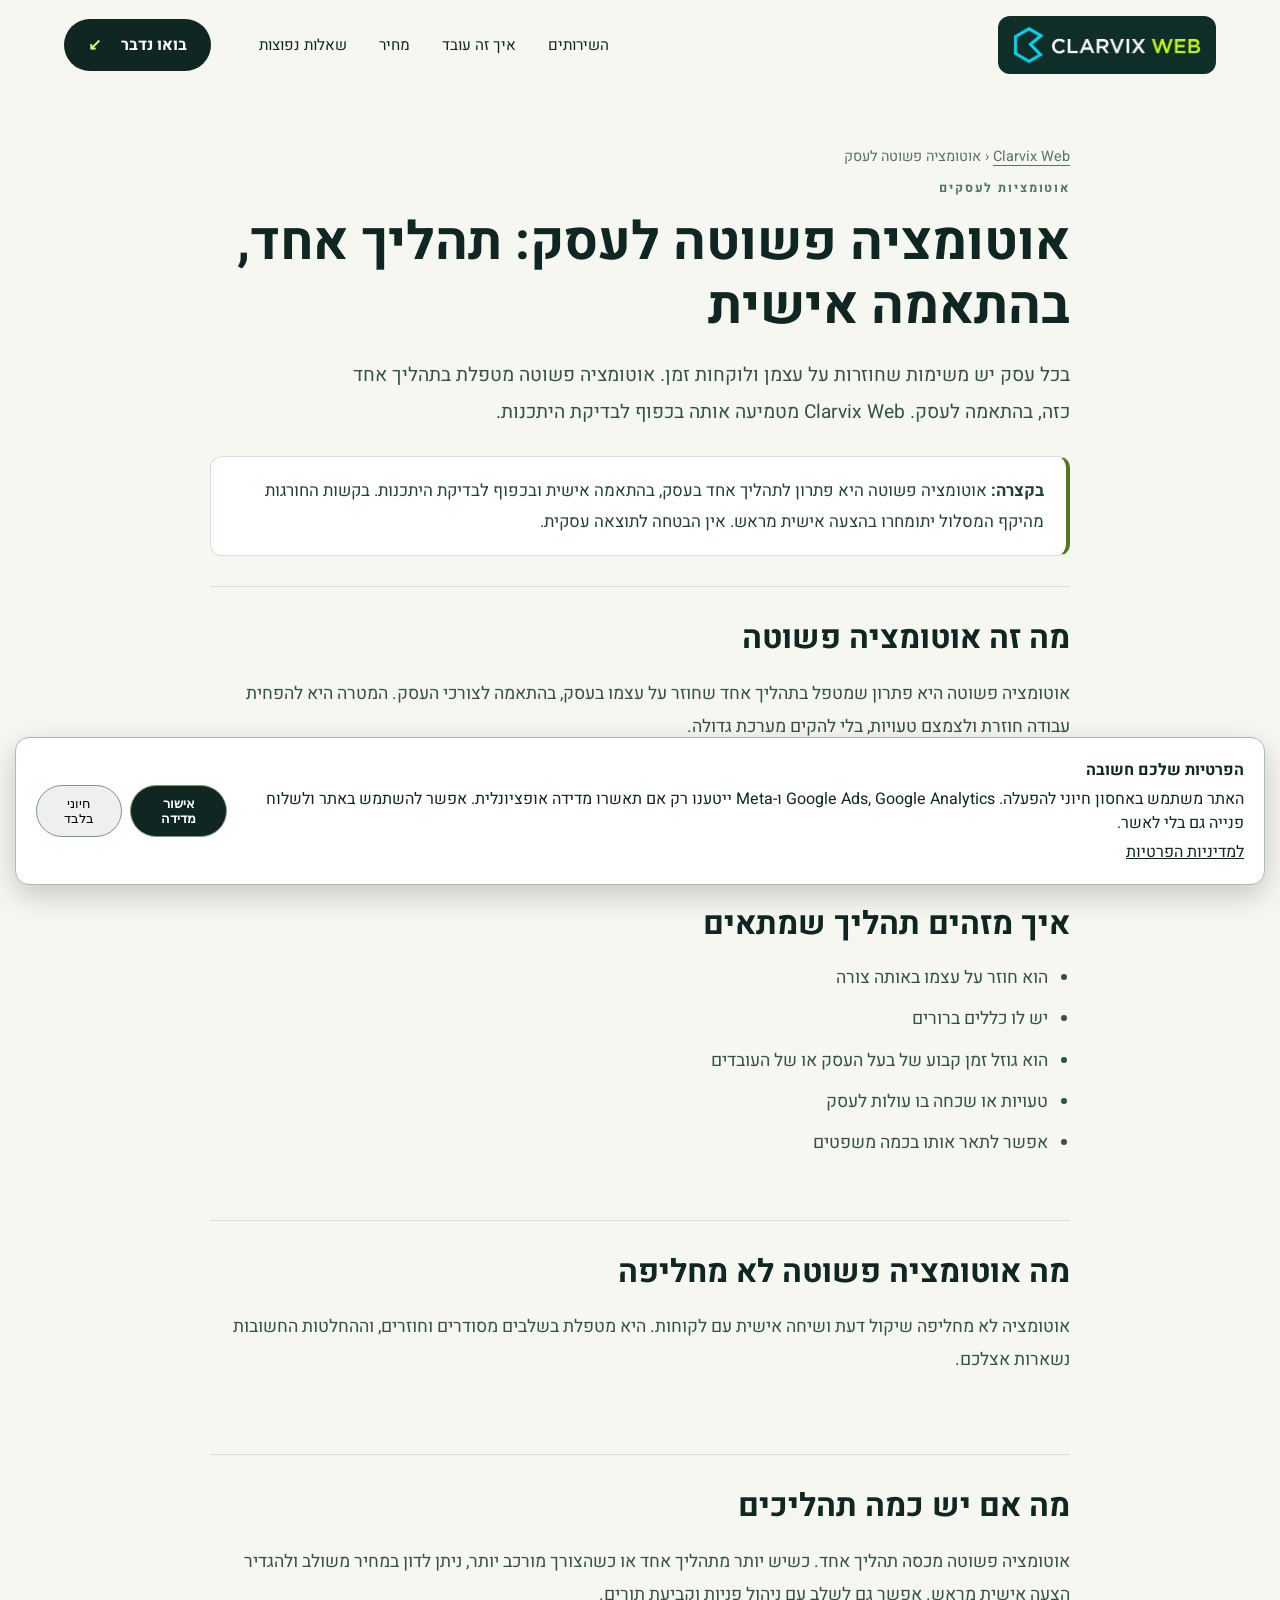
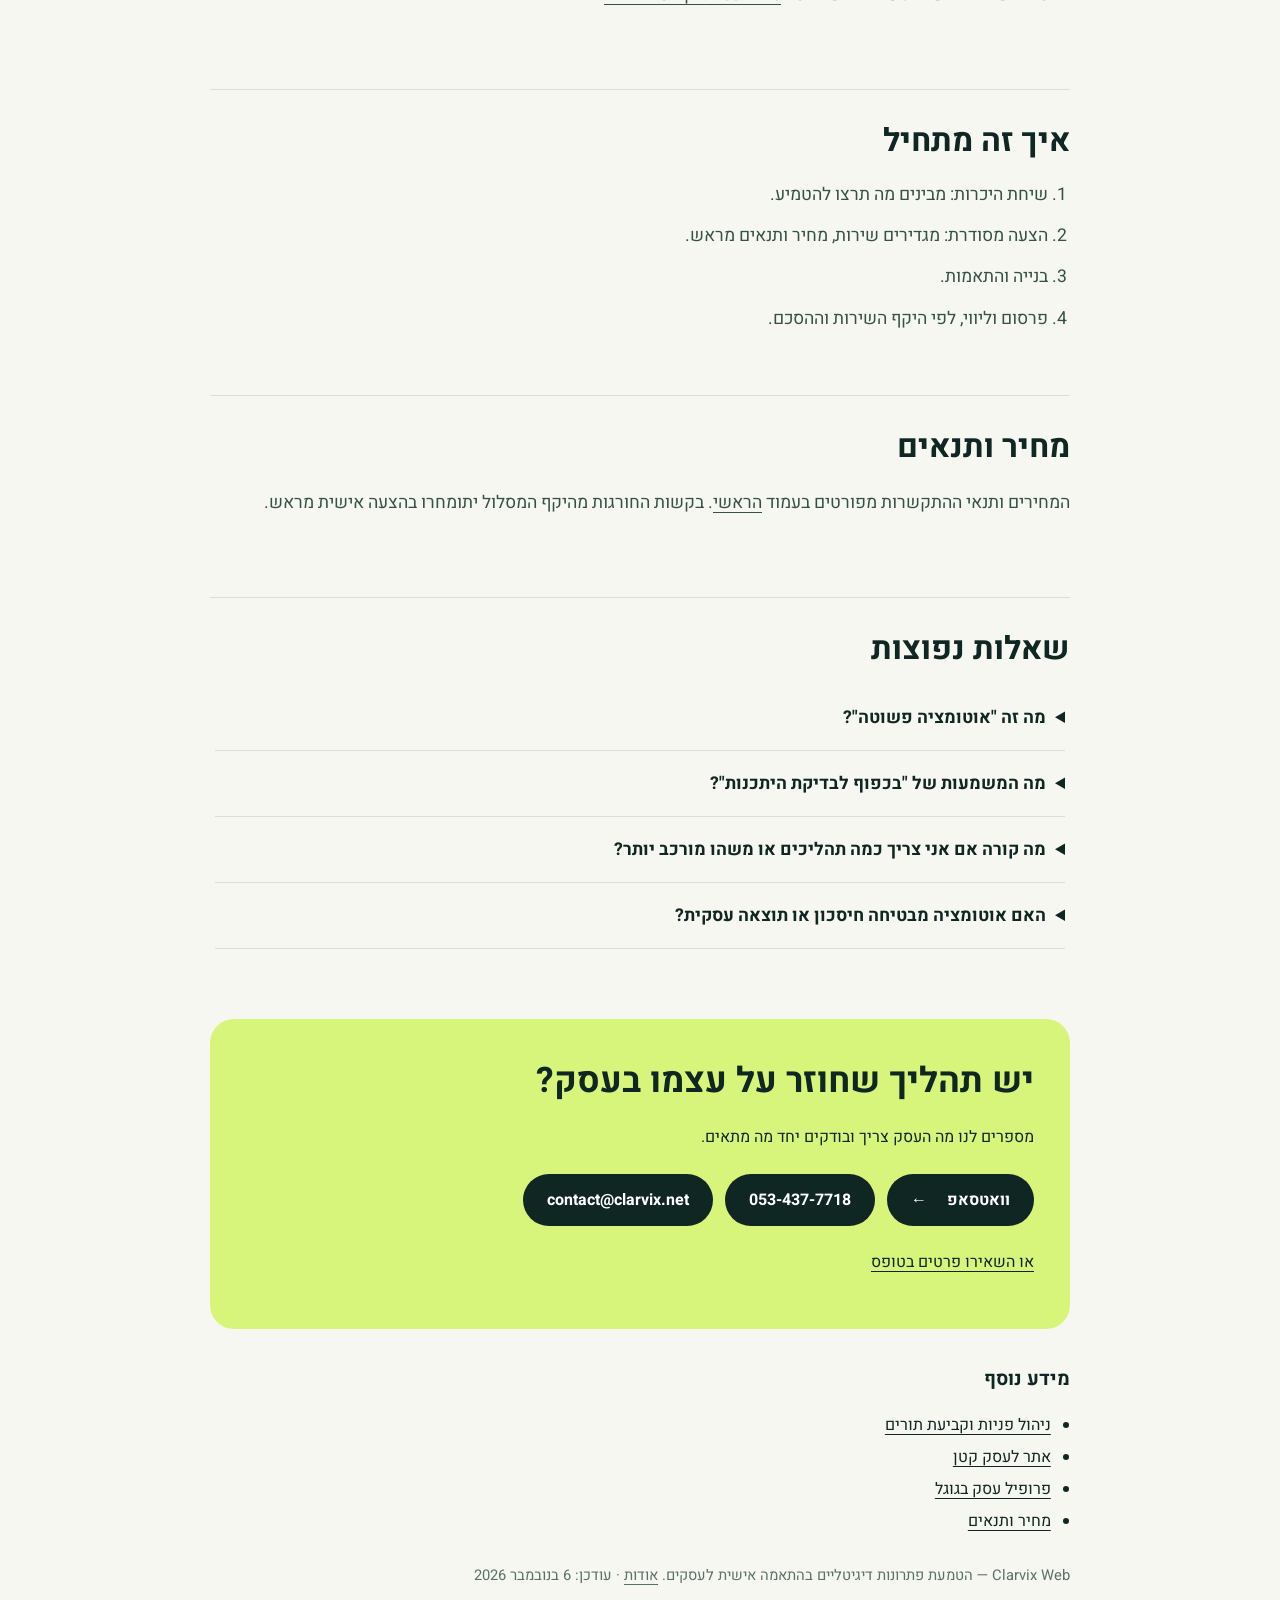
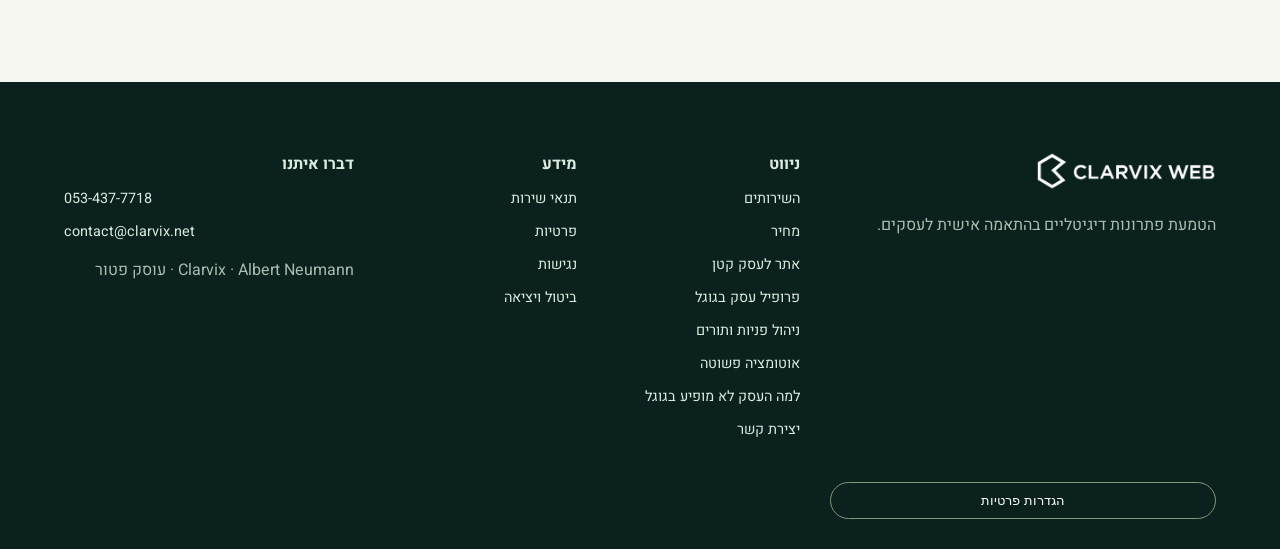
<file: business-automation.html>
<!doctype html><html lang="he" dir="rtl"><head><meta charset="utf-8"><meta http-equiv="Content-Security-Policy" content="default-src 'self'; script-src 'self' https://www.googletagmanager.com https://googleads.g.doubleclick.net https://connect.facebook.net; style-src 'self' 'unsafe-inline'; font-src 'self'; img-src 'self' data: https://www.google.com https://www.googleadservices.com https://googleads.g.doubleclick.net https://www.googletagmanager.com https://www.facebook.com; connect-src 'self' https://www.googletagmanager.com https://www.facebook.com https://connect.facebook.net https://www.google-analytics.com https://region1.google-analytics.com https://analytics.google.com https://www.googleadservices.com https://www.google.com https://googleads.g.doubleclick.net https://ad.doubleclick.net; object-src 'none'; base-uri 'self'; form-action 'self'"><meta name="referrer" content="strict-origin-when-cross-origin"><meta name="viewport" content="width=device-width, initial-scale=1"><meta name="description" content="אוטומציה פשוטה לעסק קטן: פתרון לתהליך אחד שחוזר על עצמו, בהתאמה אישית ובכפוף לבדיקת היתכנות. איך מזהים תהליך מתאים ומה השלבים. Clarvix Web."><meta name="robots" content="index, follow, max-image-preview:large"><meta name="theme-color" content="#f5f7f0"><link rel="canonical" href="https://web.clarvix.net/business-automation.html"><title>אוטומציה פשוטה לעסק: תהליך אחד בהתאמה אישית | Clarvix Web</title><meta property="og:type" content="website"><meta property="og:locale" content="he_IL"><meta property="og:site_name" content="Clarvix Web"><meta property="og:title" content="אוטומציה פשוטה לעסק: תהליך אחד בהתאמה אישית | Clarvix Web"><meta property="og:description" content="אוטומציה פשוטה לעסק קטן: פתרון לתהליך אחד שחוזר על עצמו, בהתאמה אישית ובכפוף לבדיקת היתכנות. איך מזהים תהליך מתאים ומה השלבים. Clarvix Web."><meta property="og:url" content="https://web.clarvix.net/business-automation.html"><meta property="og:image" content="https://web.clarvix.net/images/clarvix-social-2026.jpg"><meta name="twitter:card" content="summary_large_image"><link rel="icon" href="images/clarvix-mark.svg"><link rel="preload" href="fonts/heebo-hebrew.woff2" as="font" type="font/woff2" crossorigin><link rel="stylesheet" href="fonts.css"><link rel="stylesheet" href="offer.css"><link rel="stylesheet" href="seo-pages.css"><script type="application/ld+json">{"@context":"https://schema.org","@graph":[{"@type":"Organization","@id":"https://web.clarvix.net/#organization","name":"Clarvix Web","url":"https://web.clarvix.net/","logo":"https://web.clarvix.net/images/clarvix-web-logo.png","email":"contact@clarvix.net","telephone":"+972-53-437-7718"},{"@type":"WebPage","@id":"https://web.clarvix.net/business-automation.html#webpage","url":"https://web.clarvix.net/business-automation.html","name":"אוטומציה פשוטה לעסק: תהליך אחד בהתאמה אישית | Clarvix Web","description":"אוטומציה פשוטה לעסק קטן: פתרון לתהליך אחד שחוזר על עצמו, בהתאמה אישית ובכפוף לבדיקת היתכנות. איך מזהים תהליך מתאים ומה השלבים. Clarvix Web.","inLanguage":"he","isPartOf":{"@id":"https://web.clarvix.net/#website"},"dateModified":"2026-11-06","breadcrumb":{"@id":"https://web.clarvix.net/business-automation.html#breadcrumb"}},{"@type":"BreadcrumbList","@id":"https://web.clarvix.net/business-automation.html#breadcrumb","itemListElement":[{"@type":"ListItem","position":1,"name":"Clarvix Web","item":"https://web.clarvix.net/"},{"@type":"ListItem","position":2,"name":"אוטומציה פשוטה לעסק","item":"https://web.clarvix.net/business-automation.html"}]},{"@type":"Service","name":"אוטומציה פשוטה","description":"תהליך אחד בהתאמה לעסק; בכפוף לבדיקת היתכנות.","provider":{"@id":"https://web.clarvix.net/#organization"},"areaServed":{"@type":"Country","name":"ישראל"},"audience":{"@type":"BusinessAudience","name":"עסקים קטנים ובינוניים"},"url":"https://web.clarvix.net/business-automation.html"},{"@type":"FAQPage","mainEntity":[{"@type":"Question","name":"מה זה \"אוטומציה פשוטה\"?","acceptedAnswer":{"@type":"Answer","text":"פתרון לתהליך אחד בהתאמה לעסק; בכפוף לבדיקת היתכנות."}},{"@type":"Question","name":"מה המשמעות של \"בכפוף לבדיקת היתכנות\"?","acceptedAnswer":{"@type":"Answer","text":"לפני ההתקשרות בודקים אם הפתרון מתאים לצורכי העסק ואפשרי בפועל."}},{"@type":"Question","name":"מה קורה אם אני צריך כמה תהליכים או משהו מורכב יותר?","acceptedAnswer":{"@type":"Answer","text":"ניתן לדון במחיר משולב, ובקשות החורגות מהיקף המסלול יתומחרו בהצעה אישית מראש."}},{"@type":"Question","name":"האם אוטומציה מבטיחה חיסכון או תוצאה עסקית?","acceptedAnswer":{"@type":"Answer","text":"לא. אין הבטחה לתוצאה עסקית. ההתאמה נבדקת מראש, וההיקף, המחיר והתנאים נקבעים בכתב לפני תחילת העבודה."}}]}]}</script></head><body><a class="skip" href="#main">דלגו לתוכן</a><header class="header"><a href="/" class="brand"><img src="images/clarvix-web-logo.webp" width="400" height="85" alt="Clarvix Web"></a><nav aria-label="ניווט ראשי"><a href="/#services">השירותים</a><a href="/#how-it-works">איך זה עובד</a><a href="/#pricing">מחיר</a><a href="/#faq">שאלות נפוצות</a></nav><a class="navbutton" href="contact.html">בואו נדבר <span>↙</span></a></header><main id="main"><article class="wrap art"><nav class="crumbs" aria-label="מיקום באתר"><a href="/">Clarvix Web</a> ‹ <span>אוטומציה פשוטה לעסק</span></nav><p class="eyebrow">אוטומציות לעסקים</p><h1>אוטומציה פשוטה לעסק: תהליך אחד, בהתאמה אישית</h1><p class="art-intro">בכל עסק יש משימות שחוזרות על עצמן ולוקחות זמן. אוטומציה פשוטה מטפלת בתהליך אחד כזה, בהתאמה לעסק. Clarvix Web מטמיעה אותה בכפוף לבדיקת היתכנות.</p><p class="art-tldr"><strong>בקצרה:</strong> אוטומציה פשוטה היא פתרון לתהליך אחד בעסק, בהתאמה אישית ובכפוף לבדיקת היתכנות. בקשות החורגות מהיקף המסלול יתומחרו בהצעה אישית מראש. אין הבטחה לתוצאה עסקית.</p><section class="art-section"><h2>מה זה אוטומציה פשוטה</h2><p>אוטומציה פשוטה היא פתרון שמטפל בתהליך אחד שחוזר על עצמו בעסק, בהתאמה לצורכי העסק. המטרה היא להפחית עבודה חוזרת ולצמצם טעויות, בלי להקים מערכת גדולה.</p><p>כל פנייה נבדקת בבדיקת היתכנות לפני ההתקשרות, כדי לוודא שהתהליך מתאים לאוטומציה ואפשרי בפועל.</p></section><section class="art-section"><h2>איך מזהים תהליך שמתאים</h2><ul><li>הוא חוזר על עצמו באותה צורה</li><li>יש לו כללים ברורים</li><li>הוא גוזל זמן קבוע של בעל העסק או של העובדים</li><li>טעויות או שכחה בו עולות לעסק</li><li>אפשר לתאר אותו בכמה משפטים</li></ul></section><section class="art-section"><h2>מה אוטומציה פשוטה לא מחליפה</h2><p>אוטומציה לא מחליפה שיקול דעת ושיחה אישית עם לקוחות. היא מטפלת בשלבים מסודרים וחוזרים, וההחלטות החשובות נשארות אצלכם.</p></section><section class="art-section"><h2>מה אם יש כמה תהליכים</h2><p>אוטומציה פשוטה מכסה תהליך אחד. כשיש יותר מתהליך אחד או כשהצורך מורכב יותר, ניתן לדון במחיר משולב ולהגדיר הצעה אישית מראש. אפשר גם לשלב עם <a href="inquiries-and-bookings.html">ניהול פניות וקביעת תורים</a>.</p></section><section class="art-section"><h2>איך זה מתחיל</h2><ol><li>שיחת היכרות: מבינים מה תרצו להטמיע.</li><li>הצעה מסודרת: מגדירים שירות, מחיר ותנאים מראש.</li><li>בנייה והתאמות.</li><li>פרסום וליווי, לפי היקף השירות וההסכם.</li></ol></section><section class="art-section"><h2>מחיר ותנאים</h2><p>המחירים ותנאי ההתקשרות מפורטים בעמוד <a href="/#services">הראשי</a>. בקשות החורגות מהיקף המסלול יתומחרו בהצעה אישית מראש.</p></section><section class="art-section"><h2>שאלות נפוצות</h2><div class="faq"><details><summary>מה זה &quot;אוטומציה פשוטה&quot;?</summary><p>פתרון לתהליך אחד בהתאמה לעסק; בכפוף לבדיקת היתכנות.</p></details><details><summary>מה המשמעות של &quot;בכפוף לבדיקת היתכנות&quot;?</summary><p>לפני ההתקשרות בודקים אם הפתרון מתאים לצורכי העסק ואפשרי בפועל.</p></details><details><summary>מה קורה אם אני צריך כמה תהליכים או משהו מורכב יותר?</summary><p>ניתן לדון במחיר משולב, ובקשות החורגות מהיקף המסלול יתומחרו בהצעה אישית מראש.</p></details><details><summary>האם אוטומציה מבטיחה חיסכון או תוצאה עסקית?</summary><p>לא. אין הבטחה לתוצאה עסקית. ההתאמה נבדקת מראש, וההיקף, המחיר והתנאים נקבעים בכתב לפני תחילת העבודה.</p></details></div></section><section class="art-cta" id="contact"><h2>יש תהליך שחוזר על עצמו בעסק?</h2><p>מספרים לנו מה העסק צריך ובודקים יחד מה מתאים.</p><div class="art-actions"><a class="button" href="https://wa.me/972534377718?text=%D7%94%D7%99%D7%99%20%D7%90%D7%9C%D7%91%D7%A8%D7%98%2C%20%D7%90%D7%A9%D7%9E%D7%97%20%D7%9C%D7%A9%D7%9E%D7%95%D7%A2%20%D7%A2%D7%9C%20%D7%A4%D7%AA%D7%A8%D7%95%D7%9F%20%D7%93%D7%99%D7%92%D7%99%D7%98%D7%9C%D7%99%20%D7%9C%D7%A2%D7%A1%D7%A7%20%D7%A9%D7%9C%D7%99." target="_blank" rel="noopener noreferrer" data-contact-location="page_business-automation">וואטסאפ <span aria-hidden="true">←</span></a><a class="button" href="tel:+972534377718" data-contact-location="page_business-automation"><span dir="ltr">053-437-7718</span></a><a class="button" href="mailto:contact@clarvix.net" data-contact-location="page_business-automation"><span dir="ltr">contact@clarvix.net</span></a></div><p><a href="contact.html">או השאירו פרטים בטופס</a></p></section><aside class="art-related" aria-label="מידע נוסף"><h2>מידע נוסף</h2><ul><li><a href="inquiries-and-bookings.html">ניהול פניות וקביעת תורים</a></li><li><a href="business-websites.html">אתר לעסק קטן</a></li><li><a href="google-business-profile.html">פרופיל עסק בגוגל</a></li><li><a href="/#pricing">מחיר ותנאים</a></li></ul></aside><p class="art-about">Clarvix Web — הטמעת פתרונות דיגיטליים בהתאמה אישית לעסקים. <a href="about.html">אודות</a> · עודכן: 6 בנובמבר 2026</p></article></main><footer><div class="wrap foot"><div><img src="images/clarvix-web-logo.webp" width="400" height="85" alt="Clarvix Web" class="foot-logo"><p>הטמעת פתרונות דיגיטליים בהתאמה אישית לעסקים.</p></div><div><strong>ניווט</strong><a href="/#services">השירותים</a><a href="/#pricing">מחיר</a><a href="business-websites.html">אתר לעסק קטן</a><a href="google-business-profile.html">פרופיל עסק בגוגל</a><a href="inquiries-and-bookings.html">ניהול פניות ותורים</a><a href="business-automation.html">אוטומציה פשוטה</a><a href="why-business-not-on-google.html">למה העסק לא מופיע בגוגל</a><a href="contact.html">יצירת קשר</a></div><div><strong>מידע</strong><a href="terms.html">תנאי שירות</a><a href="privacy.html">פרטיות</a><a href="accessibility.html">נגישות</a><a href="cancellation.html">ביטול ויציאה</a></div><div><strong>דברו איתנו</strong><a href="tel:+972534377718" dir="ltr">053-437-7718</a><a href="mailto:contact@clarvix.net" dir="ltr">contact@clarvix.net</a><p>Clarvix · Albert Neumann · עוסק פטור</p></div><button type="button" class="privacy-settings" data-open-consent>הגדרות פרטיות</button></div></footer><script src="script.js" defer></script></body></html>
</file>
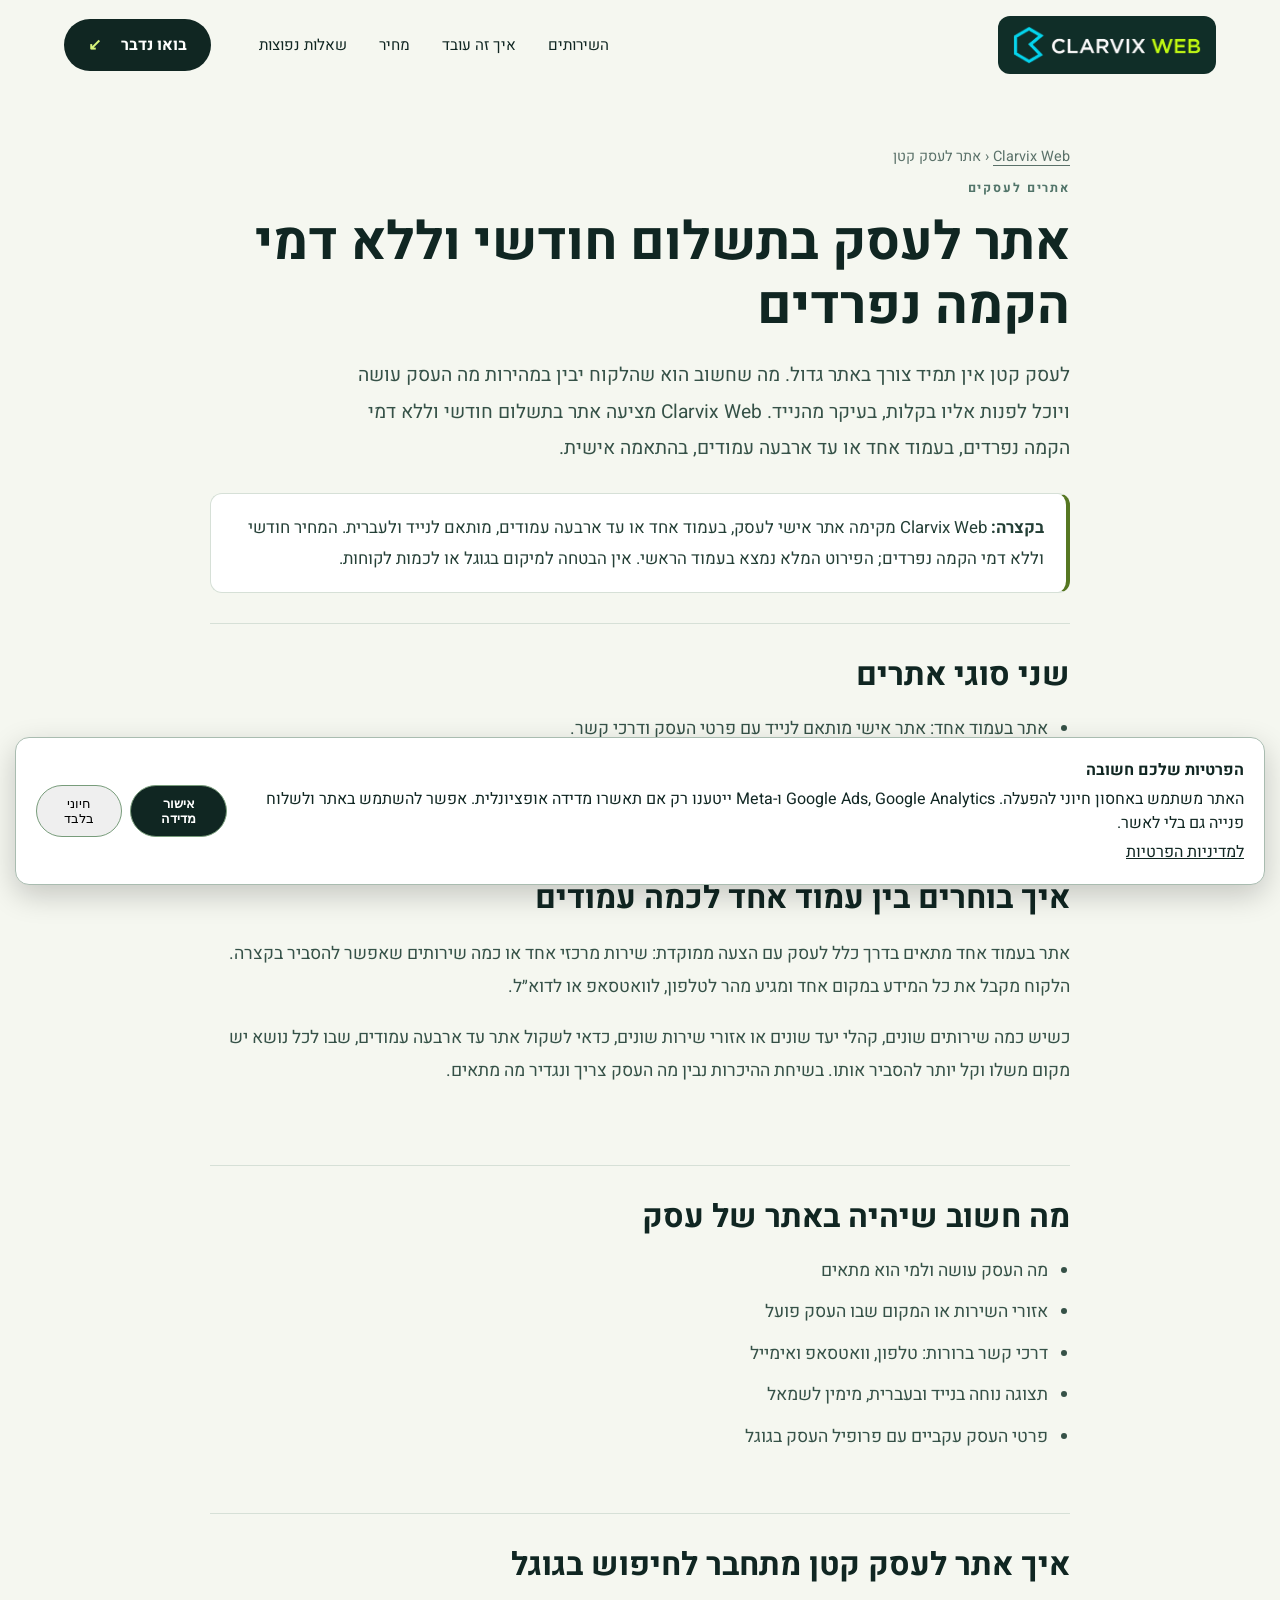
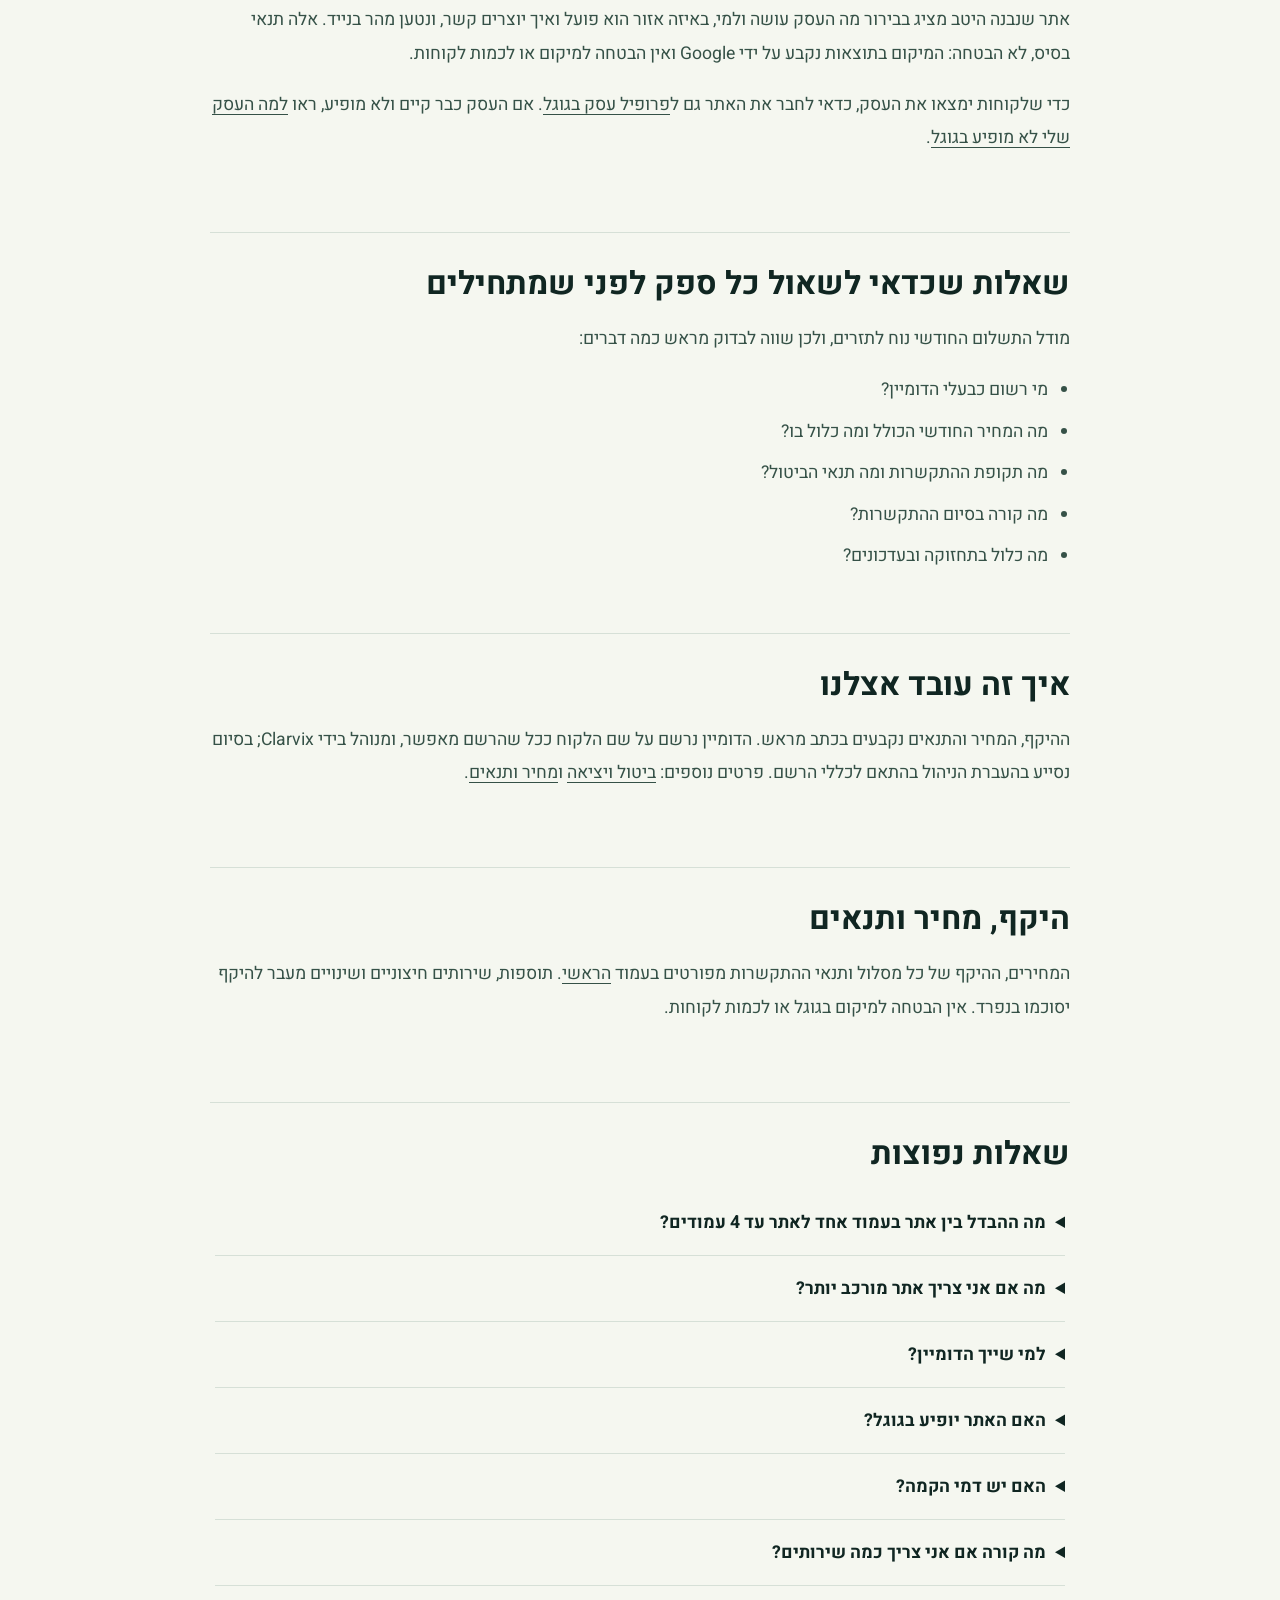
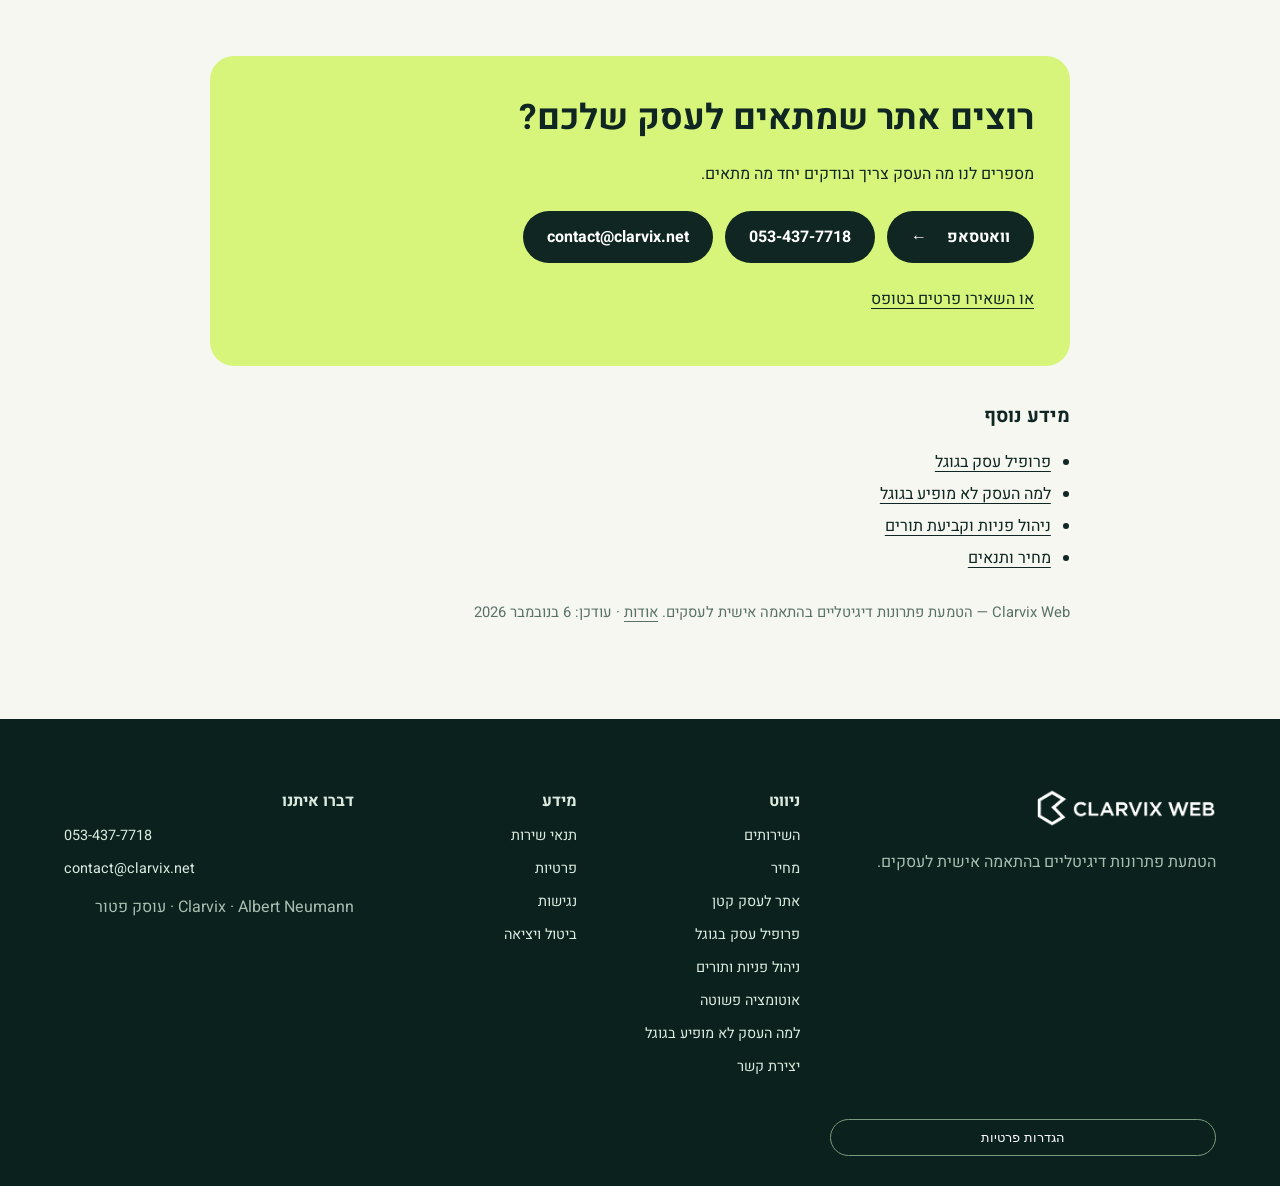
<file: business-websites.html>
<!doctype html><html lang="he" dir="rtl"><head><meta charset="utf-8"><meta http-equiv="Content-Security-Policy" content="default-src 'self'; script-src 'self' https://www.googletagmanager.com https://googleads.g.doubleclick.net https://connect.facebook.net; style-src 'self' 'unsafe-inline'; font-src 'self'; img-src 'self' data: https://www.google.com https://www.googleadservices.com https://googleads.g.doubleclick.net https://www.googletagmanager.com https://www.facebook.com; connect-src 'self' https://www.googletagmanager.com https://www.facebook.com https://connect.facebook.net https://www.google-analytics.com https://region1.google-analytics.com https://analytics.google.com https://www.googleadservices.com https://www.google.com https://googleads.g.doubleclick.net https://ad.doubleclick.net; object-src 'none'; base-uri 'self'; form-action 'self'"><meta name="referrer" content="strict-origin-when-cross-origin"><meta name="viewport" content="width=device-width, initial-scale=1"><meta name="description" content="אתר לעסק קטן בתשלום חודשי וללא דמי הקמה נפרדים: אתר בעמוד אחד או עד 4 עמודים, מותאם לנייד ולעברית. איך בוחרים, מה שואלים ספק ומה השלבים. Clarvix Web."><meta name="robots" content="index, follow, max-image-preview:large"><meta name="theme-color" content="#f5f7f0"><link rel="canonical" href="https://web.clarvix.net/business-websites.html"><title>אתר לעסק בתשלום חודשי, ללא דמי הקמה נפרדים | Clarvix Web</title><meta property="og:type" content="website"><meta property="og:locale" content="he_IL"><meta property="og:site_name" content="Clarvix Web"><meta property="og:title" content="אתר לעסק בתשלום חודשי, ללא דמי הקמה נפרדים | Clarvix Web"><meta property="og:description" content="אתר לעסק קטן בתשלום חודשי וללא דמי הקמה נפרדים: אתר בעמוד אחד או עד 4 עמודים, מותאם לנייד ולעברית. איך בוחרים, מה שואלים ספק ומה השלבים. Clarvix Web."><meta property="og:url" content="https://web.clarvix.net/business-websites.html"><meta property="og:image" content="https://web.clarvix.net/images/clarvix-social-2026.jpg"><meta name="twitter:card" content="summary_large_image"><link rel="icon" href="images/clarvix-mark.svg"><link rel="preload" href="fonts/heebo-hebrew.woff2" as="font" type="font/woff2" crossorigin><link rel="stylesheet" href="fonts.css"><link rel="stylesheet" href="offer.css"><link rel="stylesheet" href="seo-pages.css"><script type="application/ld+json">{"@context":"https://schema.org","@graph":[{"@type":"Organization","@id":"https://web.clarvix.net/#organization","name":"Clarvix Web","url":"https://web.clarvix.net/","logo":"https://web.clarvix.net/images/clarvix-web-logo.png","email":"contact@clarvix.net","telephone":"+972-53-437-7718"},{"@type":"WebPage","@id":"https://web.clarvix.net/business-websites.html#webpage","url":"https://web.clarvix.net/business-websites.html","name":"אתר לעסק בתשלום חודשי, ללא דמי הקמה נפרדים | Clarvix Web","description":"אתר לעסק קטן בתשלום חודשי וללא דמי הקמה נפרדים: אתר בעמוד אחד או עד 4 עמודים, מותאם לנייד ולעברית. איך בוחרים, מה שואלים ספק ומה השלבים. Clarvix Web.","inLanguage":"he","isPartOf":{"@id":"https://web.clarvix.net/#website"},"dateModified":"2026-11-06","breadcrumb":{"@id":"https://web.clarvix.net/business-websites.html#breadcrumb"}},{"@type":"BreadcrumbList","@id":"https://web.clarvix.net/business-websites.html#breadcrumb","itemListElement":[{"@type":"ListItem","position":1,"name":"Clarvix Web","item":"https://web.clarvix.net/"},{"@type":"ListItem","position":2,"name":"אתר לעסק קטן","item":"https://web.clarvix.net/business-websites.html"}]},{"@type":"Service","name":"אתרים לעסקים","description":"אתר בעמוד אחד או אתר עד 4 עמודים, מותאם לנייד, עם פרטי העסק ודרכי קשר.","provider":{"@id":"https://web.clarvix.net/#organization"},"areaServed":{"@type":"Country","name":"ישראל"},"audience":{"@type":"BusinessAudience","name":"עסקים קטנים ובינוניים"},"url":"https://web.clarvix.net/business-websites.html"},{"@type":"FAQPage","mainEntity":[{"@type":"Question","name":"מה ההבדל בין אתר בעמוד אחד לאתר עד 4 עמודים?","acceptedAnswer":{"@type":"Answer","text":"אתר בעמוד אחד מציג את פרטי העסק ודרכי הקשר בעמוד אחד, ואתר עד 4 עמודים מציג את השירותים והעסק בצורה מפורטת יותר."}},{"@type":"Question","name":"מה אם אני צריך אתר מורכב יותר?","acceptedAnswer":{"@type":"Answer","text":"אם ההיקף חורג מהמסלול הבסיסי נכין הצעה מותאמת לפני תחילת העבודה."}},{"@type":"Question","name":"למי שייך הדומיין?","acceptedAnswer":{"@type":"Answer","text":"הדומיין יירשם על שם הלקוח ככל שהרשם מאפשר, וינוהל בידי Clarvix. בסיום נסייע בהעברת הניהול בהתאם לכללי הרשם."}},{"@type":"Question","name":"האם האתר יופיע בגוגל?","acceptedAnswer":{"@type":"Answer","text":"אין הבטחה למיקום בגוגל או לכמות לקוחות. האתר מותאם לנייד ולעברית ומציג את פרטי העסק בצורה ברורה."}},{"@type":"Question","name":"האם יש דמי הקמה?","acceptedAnswer":{"@type":"Answer","text":"המחירים חודשיים וללא דמי הקמה נפרדים. פירוט המסלולים והתנאים נמצא בעמוד הראשי."}},{"@type":"Question","name":"מה קורה אם אני צריך כמה שירותים?","acceptedAnswer":{"@type":"Answer","text":"ניתן לדון במחיר משולב ולהגדיר הצעה אישית מראש."}}]}]}</script></head><body><a class="skip" href="#main">דלגו לתוכן</a><header class="header"><a href="/" class="brand"><img src="images/clarvix-web-logo.webp" width="400" height="85" alt="Clarvix Web"></a><nav aria-label="ניווט ראשי"><a href="/#services">השירותים</a><a href="/#how-it-works">איך זה עובד</a><a href="/#pricing">מחיר</a><a href="/#faq">שאלות נפוצות</a></nav><a class="navbutton" href="contact.html">בואו נדבר <span>↙</span></a></header><main id="main"><article class="wrap art"><nav class="crumbs" aria-label="מיקום באתר"><a href="/">Clarvix Web</a> ‹ <span>אתר לעסק קטן</span></nav><p class="eyebrow">אתרים לעסקים</p><h1>אתר לעסק בתשלום חודשי וללא דמי הקמה נפרדים</h1><p class="art-intro">לעסק קטן אין תמיד צורך באתר גדול. מה שחשוב הוא שהלקוח יבין במהירות מה העסק עושה ויוכל לפנות אליו בקלות, בעיקר מהנייד. Clarvix Web מציעה אתר בתשלום חודשי וללא דמי הקמה נפרדים, בעמוד אחד או עד ארבעה עמודים, בהתאמה אישית.</p><p class="art-tldr"><strong>בקצרה:</strong> Clarvix Web מקימה אתר אישי לעסק, בעמוד אחד או עד ארבעה עמודים, מותאם לנייד ולעברית. המחיר חודשי וללא דמי הקמה נפרדים; הפירוט המלא נמצא בעמוד הראשי. אין הבטחה למיקום בגוגל או לכמות לקוחות.</p><section class="art-section"><h2>שני סוגי אתרים</h2><ul><li>אתר בעמוד אחד: אתר אישי מותאם לנייד עם פרטי העסק ודרכי קשר.</li><li>אתר עד 4 עמודים: אתר תדמית להצגת השירותים והעסק.</li></ul></section><section class="art-section"><h2>איך בוחרים בין עמוד אחד לכמה עמודים</h2><p>אתר בעמוד אחד מתאים בדרך כלל לעסק עם הצעה ממוקדת: שירות מרכזי אחד או כמה שירותים שאפשר להסביר בקצרה. הלקוח מקבל את כל המידע במקום אחד ומגיע מהר לטלפון, לוואטסאפ או לדוא״ל.</p><p>כשיש כמה שירותים שונים, קהלי יעד שונים או אזורי שירות שונים, כדאי לשקול אתר עד ארבעה עמודים, שבו לכל נושא יש מקום משלו וקל יותר להסביר אותו. בשיחת ההיכרות נבין מה העסק צריך ונגדיר מה מתאים.</p></section><section class="art-section"><h2>מה חשוב שיהיה באתר של עסק</h2><ul><li>מה העסק עושה ולמי הוא מתאים</li><li>אזורי השירות או המקום שבו העסק פועל</li><li>דרכי קשר ברורות: טלפון, וואטסאפ ואימייל</li><li>תצוגה נוחה בנייד ובעברית, מימין לשמאל</li><li>פרטי העסק עקביים עם פרופיל העסק בגוגל</li></ul></section><section class="art-section"><h2>איך אתר לעסק קטן מתחבר לחיפוש בגוגל</h2><p>אתר שנבנה היטב מציג בבירור מה העסק עושה ולמי, באיזה אזור הוא פועל ואיך יוצרים קשר, ונטען מהר בנייד. אלה תנאי בסיס, לא הבטחה: המיקום בתוצאות נקבע על ידי Google ואין הבטחה למיקום או לכמות לקוחות.</p><p>כדי שלקוחות ימצאו את העסק, כדאי לחבר את האתר גם ל<a href="google-business-profile.html">פרופיל עסק בגוגל</a>. אם העסק כבר קיים ולא מופיע, ראו <a href="why-business-not-on-google.html">למה העסק שלי לא מופיע בגוגל</a>.</p></section><section class="art-section"><h2>שאלות שכדאי לשאול כל ספק לפני שמתחילים</h2><p>מודל התשלום החודשי נוח לתזרים, ולכן שווה לבדוק מראש כמה דברים:</p><ul><li>מי רשום כבעלי הדומיין?</li><li>מה המחיר החודשי הכולל ומה כלול בו?</li><li>מה תקופת ההתקשרות ומה תנאי הביטול?</li><li>מה קורה בסיום ההתקשרות?</li><li>מה כלול בתחזוקה ובעדכונים?</li></ul></section><section class="art-section"><h2>איך זה עובד אצלנו</h2><p>ההיקף, המחיר והתנאים נקבעים בכתב מראש. הדומיין נרשם על שם הלקוח ככל שהרשם מאפשר, ומנוהל בידי Clarvix; בסיום נסייע בהעברת הניהול בהתאם לכללי הרשם. פרטים נוספים: <a href="cancellation.html">ביטול ויציאה</a> ו<a href="/#pricing">מחיר ותנאים</a>.</p></section><section class="art-section"><h2>היקף, מחיר ותנאים</h2><p>המחירים, ההיקף של כל מסלול ותנאי ההתקשרות מפורטים בעמוד <a href="/#services">הראשי</a>. תוספות, שירותים חיצוניים ושינויים מעבר להיקף יסוכמו בנפרד. אין הבטחה למיקום בגוגל או לכמות לקוחות.</p></section><section class="art-section"><h2>שאלות נפוצות</h2><div class="faq"><details><summary>מה ההבדל בין אתר בעמוד אחד לאתר עד 4 עמודים?</summary><p>אתר בעמוד אחד מציג את פרטי העסק ודרכי הקשר בעמוד אחד, ואתר עד 4 עמודים מציג את השירותים והעסק בצורה מפורטת יותר.</p></details><details><summary>מה אם אני צריך אתר מורכב יותר?</summary><p>אם ההיקף חורג מהמסלול הבסיסי נכין הצעה מותאמת לפני תחילת העבודה.</p></details><details><summary>למי שייך הדומיין?</summary><p>הדומיין יירשם על שם הלקוח ככל שהרשם מאפשר, וינוהל בידי Clarvix. בסיום נסייע בהעברת הניהול בהתאם לכללי הרשם.</p></details><details><summary>האם האתר יופיע בגוגל?</summary><p>אין הבטחה למיקום בגוגל או לכמות לקוחות. האתר מותאם לנייד ולעברית ומציג את פרטי העסק בצורה ברורה.</p></details><details><summary>האם יש דמי הקמה?</summary><p>המחירים חודשיים וללא דמי הקמה נפרדים. פירוט המסלולים והתנאים נמצא בעמוד הראשי.</p></details><details><summary>מה קורה אם אני צריך כמה שירותים?</summary><p>ניתן לדון במחיר משולב ולהגדיר הצעה אישית מראש.</p></details></div></section><section class="art-cta" id="contact"><h2>רוצים אתר שמתאים לעסק שלכם?</h2><p>מספרים לנו מה העסק צריך ובודקים יחד מה מתאים.</p><div class="art-actions"><a class="button" href="https://wa.me/972534377718?text=%D7%94%D7%99%D7%99%20%D7%90%D7%9C%D7%91%D7%A8%D7%98%2C%20%D7%90%D7%A9%D7%9E%D7%97%20%D7%9C%D7%A9%D7%9E%D7%95%D7%A2%20%D7%A2%D7%9C%20%D7%A4%D7%AA%D7%A8%D7%95%D7%9F%20%D7%93%D7%99%D7%92%D7%99%D7%98%D7%9C%D7%99%20%D7%9C%D7%A2%D7%A1%D7%A7%20%D7%A9%D7%9C%D7%99." target="_blank" rel="noopener noreferrer" data-contact-location="page_business-websites">וואטסאפ <span aria-hidden="true">←</span></a><a class="button" href="tel:+972534377718" data-contact-location="page_business-websites"><span dir="ltr">053-437-7718</span></a><a class="button" href="mailto:contact@clarvix.net" data-contact-location="page_business-websites"><span dir="ltr">contact@clarvix.net</span></a></div><p><a href="contact.html">או השאירו פרטים בטופס</a></p></section><aside class="art-related" aria-label="מידע נוסף"><h2>מידע נוסף</h2><ul><li><a href="google-business-profile.html">פרופיל עסק בגוגל</a></li><li><a href="why-business-not-on-google.html">למה העסק לא מופיע בגוגל</a></li><li><a href="inquiries-and-bookings.html">ניהול פניות וקביעת תורים</a></li><li><a href="/#pricing">מחיר ותנאים</a></li></ul></aside><p class="art-about">Clarvix Web — הטמעת פתרונות דיגיטליים בהתאמה אישית לעסקים. <a href="about.html">אודות</a> · עודכן: 6 בנובמבר 2026</p></article></main><footer><div class="wrap foot"><div><img src="images/clarvix-web-logo.webp" width="400" height="85" alt="Clarvix Web" class="foot-logo"><p>הטמעת פתרונות דיגיטליים בהתאמה אישית לעסקים.</p></div><div><strong>ניווט</strong><a href="/#services">השירותים</a><a href="/#pricing">מחיר</a><a href="business-websites.html">אתר לעסק קטן</a><a href="google-business-profile.html">פרופיל עסק בגוגל</a><a href="inquiries-and-bookings.html">ניהול פניות ותורים</a><a href="business-automation.html">אוטומציה פשוטה</a><a href="why-business-not-on-google.html">למה העסק לא מופיע בגוגל</a><a href="contact.html">יצירת קשר</a></div><div><strong>מידע</strong><a href="terms.html">תנאי שירות</a><a href="privacy.html">פרטיות</a><a href="accessibility.html">נגישות</a><a href="cancellation.html">ביטול ויציאה</a></div><div><strong>דברו איתנו</strong><a href="tel:+972534377718" dir="ltr">053-437-7718</a><a href="mailto:contact@clarvix.net" dir="ltr">contact@clarvix.net</a><p>Clarvix · Albert Neumann · עוסק פטור</p></div><button type="button" class="privacy-settings" data-open-consent>הגדרות פרטיות</button></div></footer><script src="script.js" defer></script></body></html>
</file>
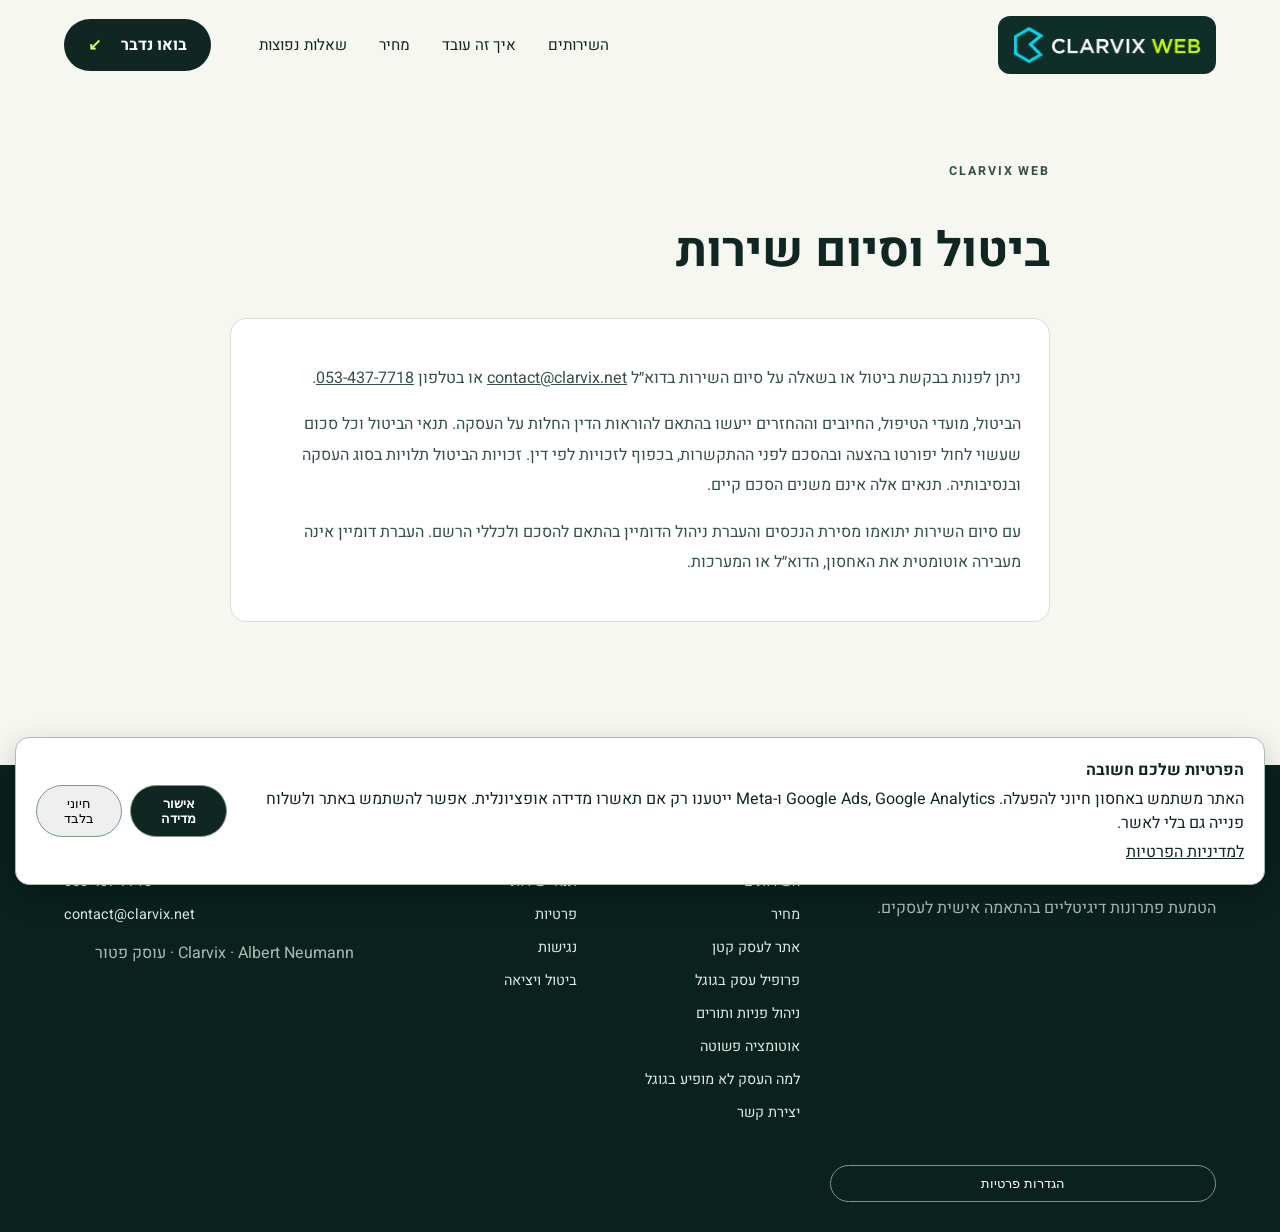
<file: cancellation.html>
<!doctype html><html lang="he" dir="rtl"><head><meta charset="utf-8"><meta http-equiv="Content-Security-Policy" content="default-src 'self'; script-src 'self' https://www.googletagmanager.com https://googleads.g.doubleclick.net https://connect.facebook.net; style-src 'self' 'unsafe-inline'; font-src 'self'; img-src 'self' data: https://www.google.com https://www.googleadservices.com https://googleads.g.doubleclick.net https://www.googletagmanager.com https://www.facebook.com; connect-src 'self' https://www.googletagmanager.com https://www.facebook.com https://connect.facebook.net https://www.google-analytics.com https://region1.google-analytics.com https://analytics.google.com https://www.googleadservices.com https://www.google.com https://googleads.g.doubleclick.net https://ad.doubleclick.net; object-src 'none'; base-uri 'self'; form-action 'self'"><meta name="referrer" content="strict-origin-when-cross-origin"><meta name="viewport" content="width=device-width, initial-scale=1"><meta name="description" content="מידע על ביטול, החזרים וסיום שירות ב-Clarvix Web."><meta name="theme-color" content="#f5f7f0"><link rel="canonical" href="https://web.clarvix.net/cancellation.html"><title>ביטול וסיום שירות | Clarvix Web</title><link rel="icon" href="images/clarvix-mark.svg"><link rel="preload" href="fonts/heebo-hebrew.woff2" as="font" type="font/woff2" crossorigin><link rel="stylesheet" href="fonts.css"><link rel="stylesheet" href="offer.css"></head><body><a class="skip" href="#main">דלגו לתוכן</a><header class="header"><a href="/" class="brand"><img src="images/clarvix-web-logo.webp" width="400" height="85" alt="Clarvix Web"></a><nav aria-label="ניווט ראשי"><a href="/#services">השירותים</a><a href="/#how-it-works">איך זה עובד</a><a href="/#pricing">מחיר</a><a href="/#faq">שאלות נפוצות</a></nav><a class="navbutton" href="contact.html">בואו נדבר <span>↙</span></a></header><main id="main"><div class="wrap plain"><p class="eyebrow">CLARVIX WEB</p><h1>ביטול וסיום שירות</h1><div class="legalbox"><p>ניתן לפנות בבקשת ביטול או בשאלה על סיום השירות בדוא״ל <a href="mailto:contact@clarvix.net">contact@clarvix.net</a> או בטלפון <a href="tel:+972534377718">053-437-7718</a>.</p><p>הביטול, מועדי הטיפול, החיובים וההחזרים ייעשו בהתאם להוראות הדין החלות על העסקה. תנאי הביטול וכל סכום שעשוי לחול יפורטו בהצעה ובהסכם לפני ההתקשרות, בכפוף לזכויות לפי דין. זכויות הביטול תלויות בסוג העסקה ובנסיבותיה. תנאים אלה אינם משנים הסכם קיים.</p><p>עם סיום השירות יתואמו מסירת הנכסים והעברת ניהול הדומיין בהתאם להסכם ולכללי הרשם. העברת דומיין אינה מעבירה אוטומטית את האחסון, הדוא״ל או המערכות.</p></div></div></main><footer><div class="wrap foot"><div><img src="images/clarvix-web-logo.webp" width="400" height="85" alt="Clarvix Web" class="foot-logo"><p>הטמעת פתרונות דיגיטליים בהתאמה אישית לעסקים.</p></div><div><strong>ניווט</strong><a href="/#services">השירותים</a><a href="/#pricing">מחיר</a><a href="business-websites.html">אתר לעסק קטן</a><a href="google-business-profile.html">פרופיל עסק בגוגל</a><a href="inquiries-and-bookings.html">ניהול פניות ותורים</a><a href="business-automation.html">אוטומציה פשוטה</a><a href="why-business-not-on-google.html">למה העסק לא מופיע בגוגל</a><a href="contact.html">יצירת קשר</a></div><div><strong>מידע</strong><a href="terms.html">תנאי שירות</a><a href="privacy.html">פרטיות</a><a href="accessibility.html">נגישות</a><a href="cancellation.html">ביטול ויציאה</a></div><div><strong>דברו איתנו</strong><a href="tel:+972534377718" dir="ltr">053-437-7718</a><a href="mailto:contact@clarvix.net" dir="ltr">contact@clarvix.net</a><p>Clarvix · Albert Neumann · עוסק פטור</p></div><button type="button" class="privacy-settings" data-open-consent>הגדרות פרטיות</button></div></footer><script src="script.js" defer></script></body></html>
</file>
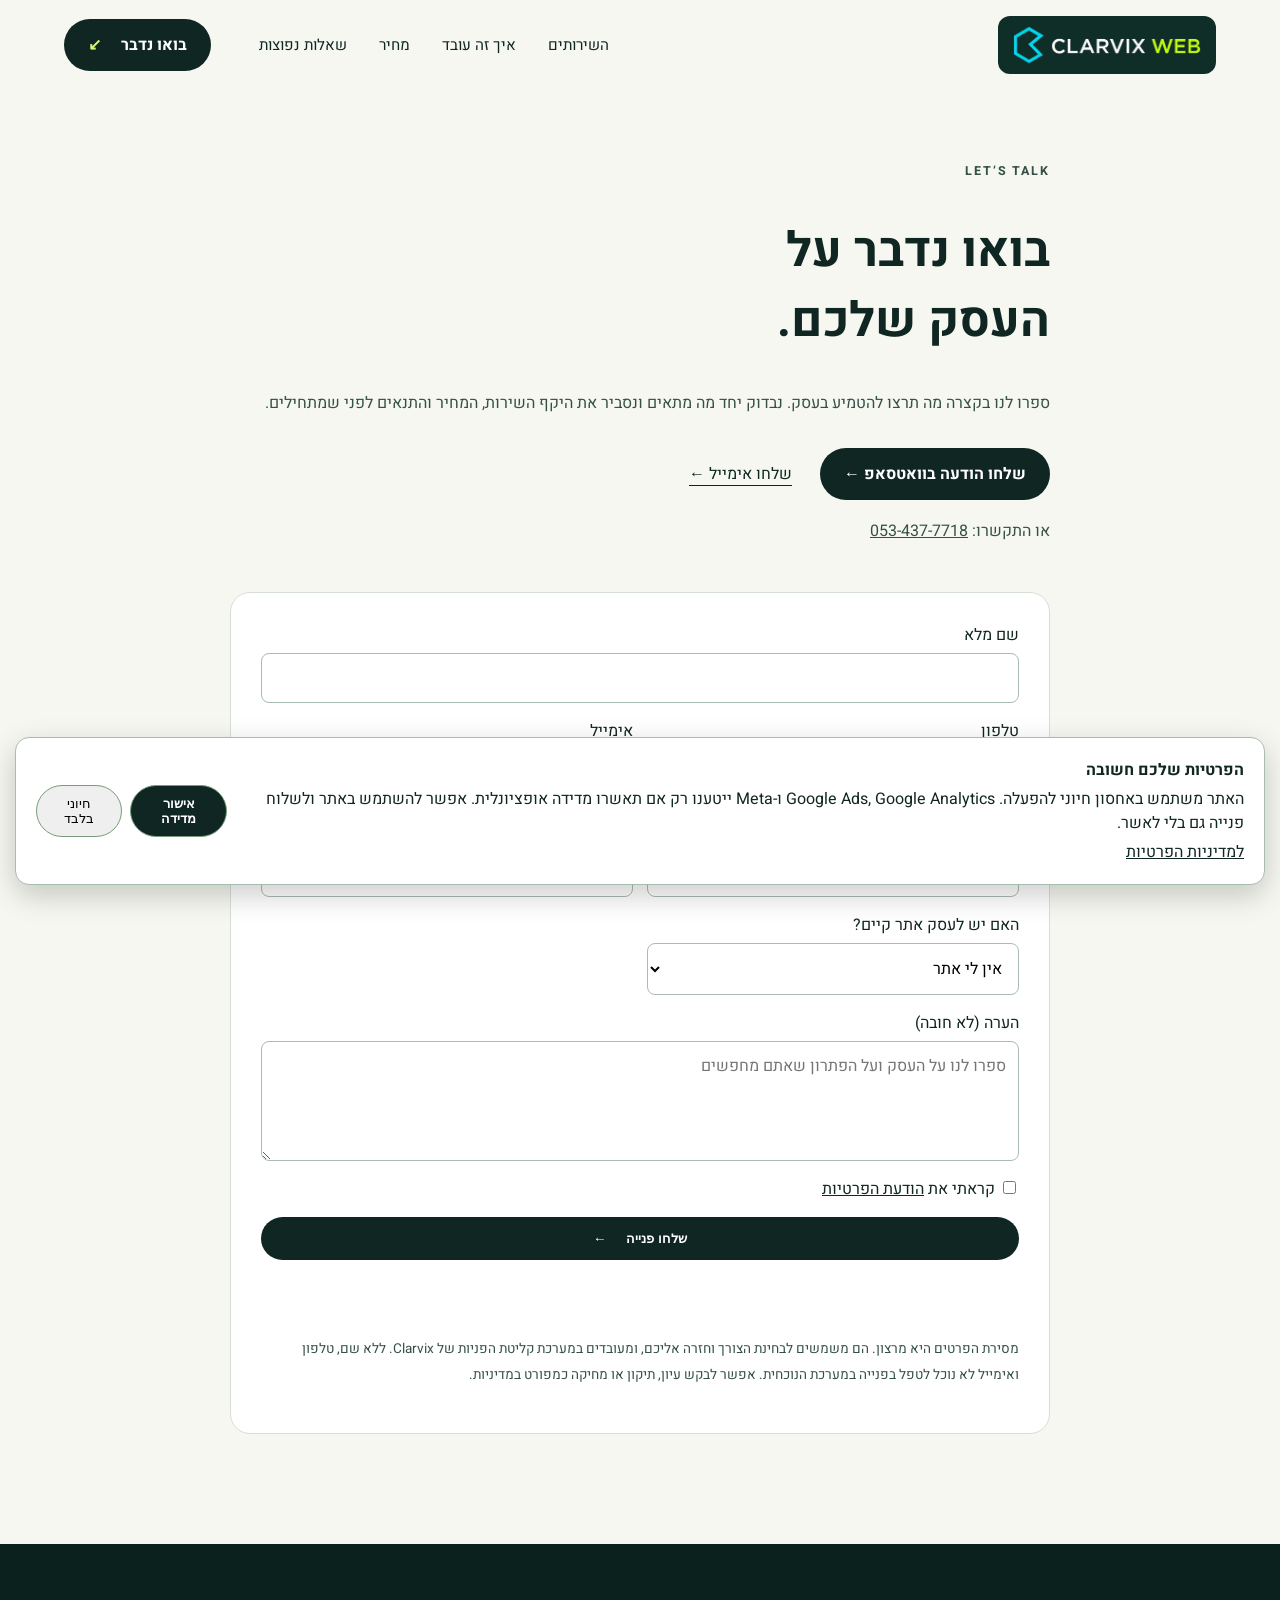
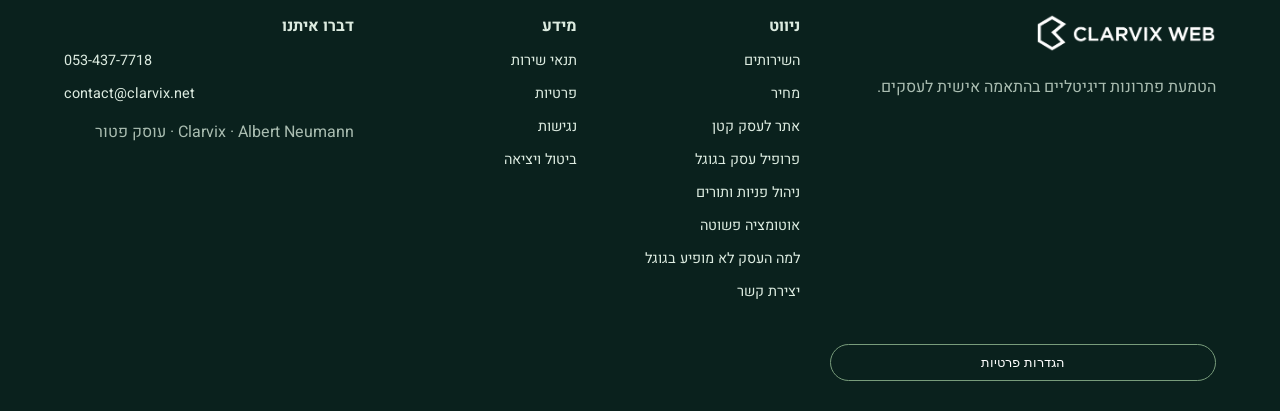
<file: contact.html>
<!doctype html><html lang="he" dir="rtl"><head><meta charset="utf-8"><meta http-equiv="Content-Security-Policy" content="default-src 'self'; script-src 'self' https://www.googletagmanager.com https://googleads.g.doubleclick.net https://connect.facebook.net; style-src 'self' 'unsafe-inline'; font-src 'self'; img-src 'self' data: https://www.google.com https://www.googleadservices.com https://googleads.g.doubleclick.net https://www.googletagmanager.com https://www.facebook.com; connect-src 'self' https://n8n.clarvix.net https://www.googletagmanager.com https://www.facebook.com https://connect.facebook.net https://www.google-analytics.com https://region1.google-analytics.com https://analytics.google.com https://www.googleadservices.com https://www.google.com https://googleads.g.doubleclick.net https://ad.doubleclick.net; object-src 'none'; base-uri 'self'; form-action 'self'"><meta name="referrer" content="strict-origin-when-cross-origin"><meta name="viewport" content="width=device-width, initial-scale=1"><meta name="description" content="Clarvix Web מטמיעה פתרונות דיגיטליים לעסקים. אפשר לפנות בוואטסאפ, בטלפון 053-437-7718 או במייל contact@clarvix.net, או להשאיר פרטים בטופס."><meta name="theme-color" content="#f5f7f0"><link rel="canonical" href="https://web.clarvix.net/contact.html"><title>יצירת קשר | Clarvix Web</title><link rel="icon" href="images/clarvix-mark.svg"><link rel="preload" href="fonts/heebo-hebrew.woff2" as="font" type="font/woff2" crossorigin><link rel="stylesheet" href="fonts.css"><link rel="stylesheet" href="offer.css"></head><body><a class="skip" href="#main">דלגו לתוכן</a><header class="header"><a href="/" class="brand"><img src="images/clarvix-web-logo.webp" width="400" height="85" alt="Clarvix Web"></a><nav aria-label="ניווט ראשי"><a href="/#services">השירותים</a><a href="/#how-it-works">איך זה עובד</a><a href="/#pricing">מחיר</a><a href="/#faq">שאלות נפוצות</a></nav><a class="navbutton" href="contact.html">בואו נדבר <span>↙</span></a></header><main id="main"><div class="wrap plain"><p class="eyebrow">LET’S TALK</p><h1>בואו נדבר על<br>העסק שלכם.</h1><p>ספרו לנו בקצרה מה תרצו להטמיע בעסק. נבדוק יחד מה מתאים ונסביר את היקף השירות, המחיר והתנאים לפני שמתחילים.</p><div class="actions"><a class="button" data-contact-location="contact_page" href="https://wa.me/972534377718?text=%D7%94%D7%99%D7%99%20%D7%90%D7%9C%D7%91%D7%A8%D7%98%2C%20%D7%90%D7%A9%D7%9E%D7%97%20%D7%9C%D7%A9%D7%9E%D7%95%D7%A2%20%D7%A2%D7%9C%20%D7%A4%D7%AA%D7%A8%D7%95%D7%9F%20%D7%93%D7%99%D7%92%D7%99%D7%98%D7%9C%D7%99%20%D7%9C%D7%A2%D7%A1%D7%A7%20%D7%A9%D7%9C%D7%99." target="_blank" rel="noopener noreferrer">שלחו הודעה בוואטסאפ ←</a><a class="textlink" data-contact-location="contact_page" href="mailto:contact@clarvix.net?subject=Clarvix%20Web">שלחו אימייל ←</a></div><p>או התקשרו: <a data-contact-location="contact_page" href="tel:+972534377718" dir="ltr">053-437-7718</a></p>        <form class="contact-form" id="contact-form">
          <div hidden aria-hidden="true">
            <label for="cf-company">חברה</label>
            <input type="text" id="cf-company" name="company" tabindex="-1" autocomplete="off">
          </div>
          <div class="form-row">
            <label for="cf-name">שם מלא</label>
            <input type="text" id="cf-name" name="name" required autocomplete="name">
          </div>
          <div class="form-two">
            <div class="form-row">
              <label for="cf-phone">טלפון</label>
              <input type="tel" id="cf-phone" name="phone" required autocomplete="tel">
            </div>
            <div class="form-row">
              <label for="cf-email">אימייל</label>
              <input type="email" id="cf-email" name="email" required autocomplete="email">
            </div>
          </div>
          <div class="form-two">
            <div class="form-row">
              <label for="cf-business-type">סוג העסק</label>
              <select id="cf-business-type" name="business_type">
                <option value="technical_service">טכנאי / התקנות / תיקונים</option>
                <option value="moving_transport">הובלות / הסעות / שירות מקומי</option>
                <option value="cleaning_maintenance">ניקיון / תחזוקה</option>
                <option value="events_photo">אירועים / צילום</option>
                <option value="classes_training">שיעורים / אימון</option>
                <option value="beauty">יופי / טיפוח</option>
                <option value="other">עסק שירות אחר</option>
              </select>
            </div>
            <div class="form-row">
              <label for="cf-volume">כמה אנשים עונים לפניות?</label>
              <select id="cf-volume" name="responder_count">
                <option value="1">רק אני</option>
                <option value="2-3">2–3</option>
                <option value="4-plus">4 ומעלה</option>
              </select>
            </div>
          </div>
          <div class="form-two">
            <div class="form-row">
              <label for="cf-existing-site">האם יש לעסק אתר קיים?</label>
              <select id="cf-existing-site" name="has_existing_site">
                <option value="no">אין לי אתר</option>
                <option value="yes">יש לי אתר קיים</option>
              </select>
            </div>
            <input type="hidden" name="plan" value="not_sure">
          </div>
          <div class="form-row">
            <label for="cf-message">הערה <span style="font-weight:400">(לא חובה)</span></label>
            <textarea id="cf-message" name="message" placeholder="ספרו לנו על העסק ועל הפתרון שאתם מחפשים"></textarea>
          </div>
          <div class="form-row form-checkbox">
            <label><input type="checkbox" id="cf-privacy" name="privacy_notice_acknowledged" required> קראתי את <a href="privacy.html">הודעת הפרטיות</a></label>
          </div>
          <button type="submit" class="button form-submit">שלחו פנייה <span aria-hidden="true">←</span></button>
          <p class="form-status" id="form-status" role="status"></p>
          <p class="form-note">מסירת הפרטים היא מרצון. הם משמשים לבחינת הצורך וחזרה אליכם, ומעובדים במערכת קליטת הפניות של Clarvix. ללא שם, טלפון ואימייל לא נוכל לטפל בפנייה במערכת הנוכחית. אפשר לבקש עיון, תיקון או מחיקה כמפורט במדיניות.</p>
        </form></div></main><footer><div class="wrap foot"><div><img src="images/clarvix-web-logo.webp" width="400" height="85" alt="Clarvix Web" class="foot-logo"><p>הטמעת פתרונות דיגיטליים בהתאמה אישית לעסקים.</p></div><div><strong>ניווט</strong><a href="/#services">השירותים</a><a href="/#pricing">מחיר</a><a href="business-websites.html">אתר לעסק קטן</a><a href="google-business-profile.html">פרופיל עסק בגוגל</a><a href="inquiries-and-bookings.html">ניהול פניות ותורים</a><a href="business-automation.html">אוטומציה פשוטה</a><a href="why-business-not-on-google.html">למה העסק לא מופיע בגוגל</a><a href="contact.html">יצירת קשר</a></div><div><strong>מידע</strong><a href="terms.html">תנאי שירות</a><a href="privacy.html">פרטיות</a><a href="accessibility.html">נגישות</a><a href="cancellation.html">ביטול ויציאה</a></div><div><strong>דברו איתנו</strong><a href="tel:+972534377718" dir="ltr">053-437-7718</a><a href="mailto:contact@clarvix.net" dir="ltr">contact@clarvix.net</a><p>Clarvix · Albert Neumann · עוסק פטור</p></div><button type="button" class="privacy-settings" data-open-consent>הגדרות פרטיות</button></div></footer><script src="script.js" defer></script></body></html>
</file>
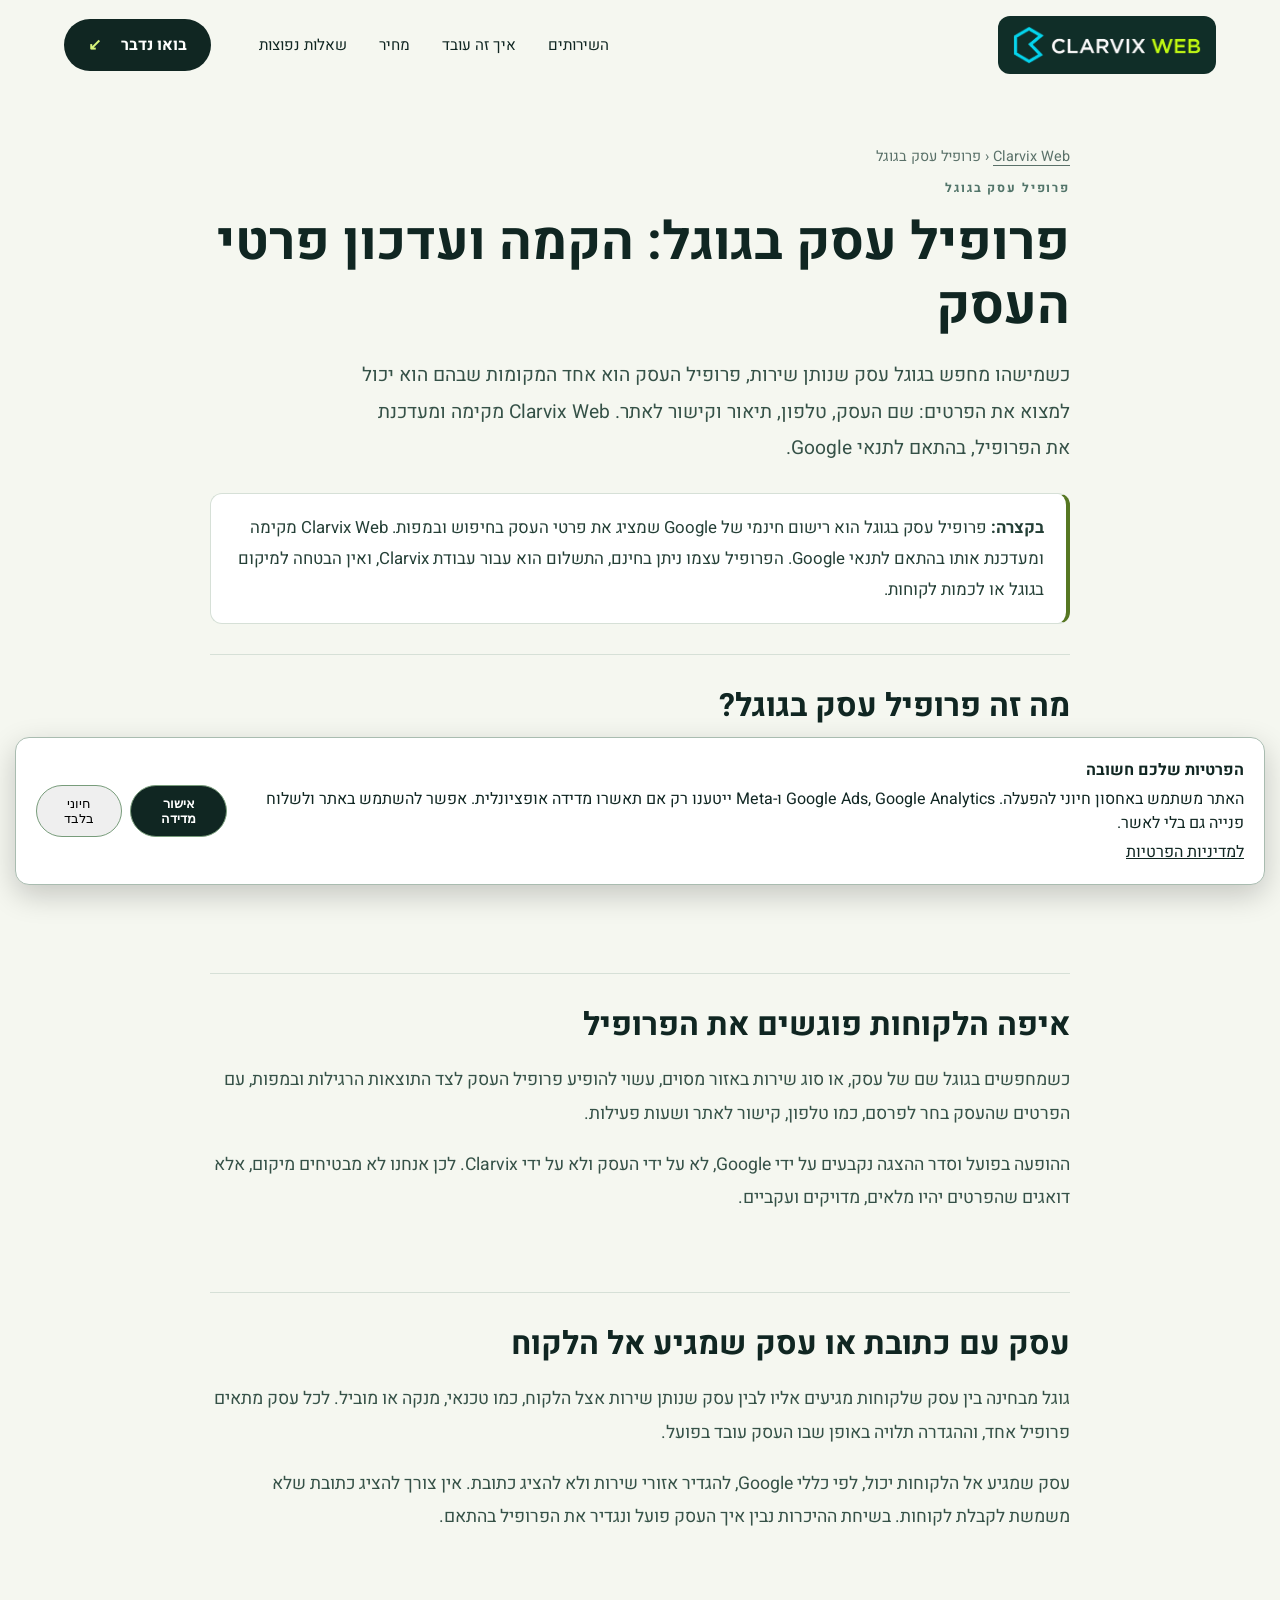
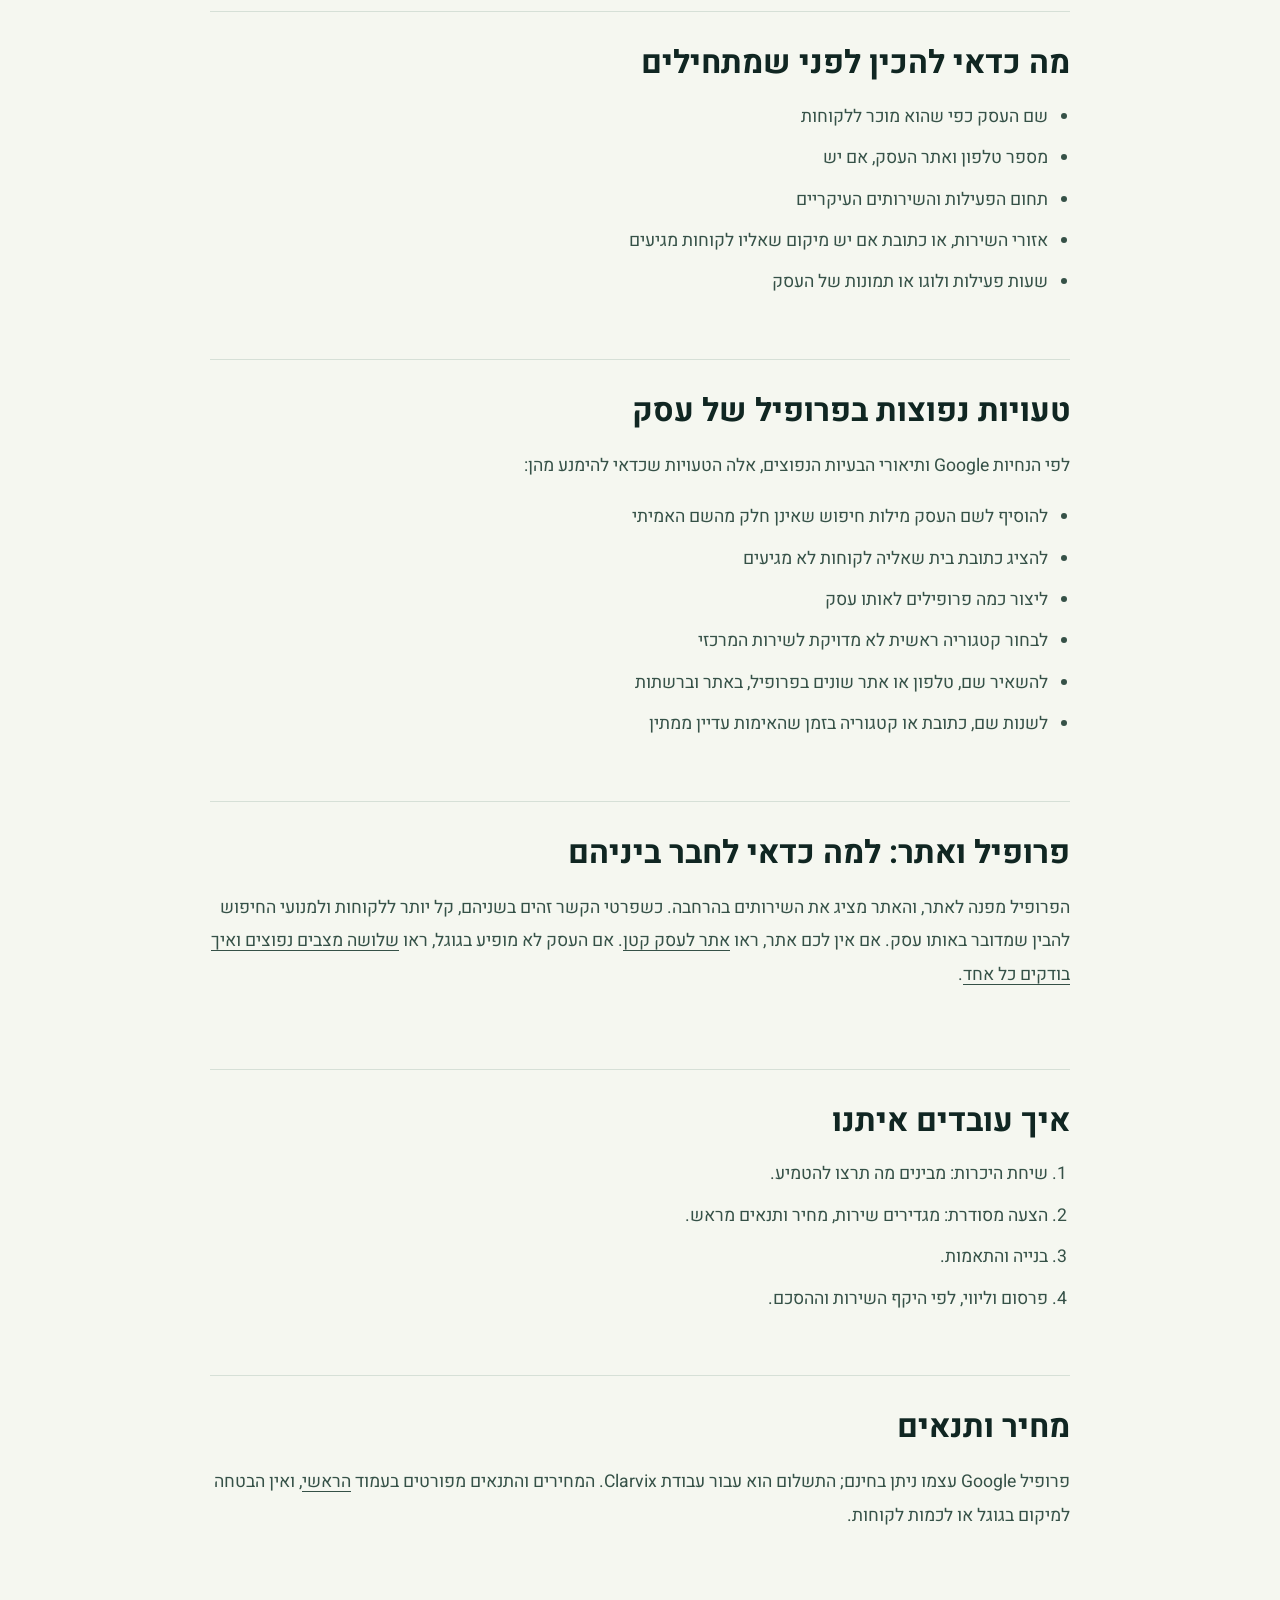
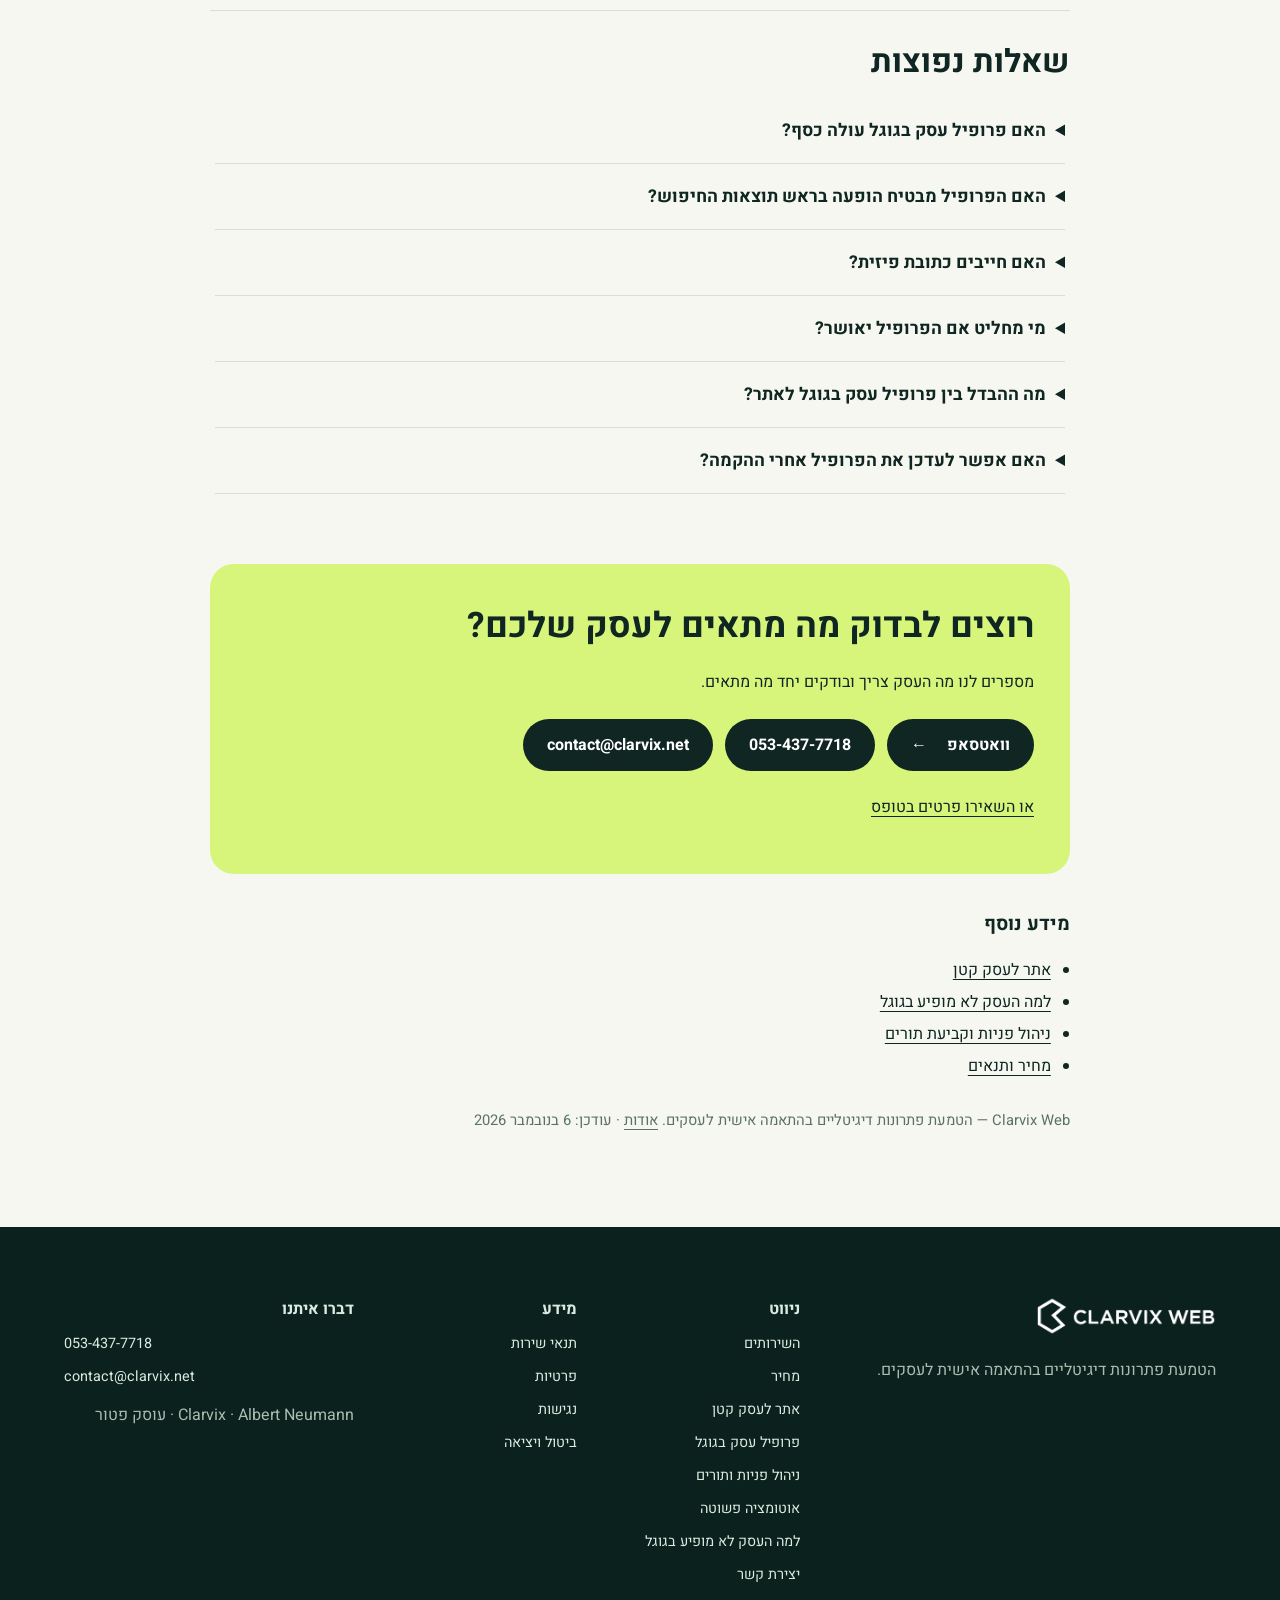
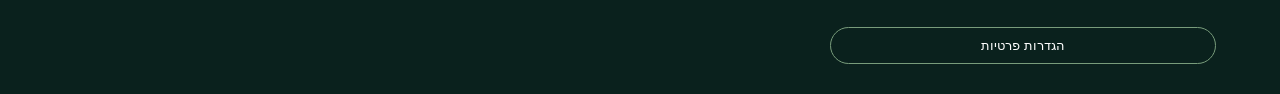
<file: google-business-profile.html>
<!doctype html><html lang="he" dir="rtl"><head><meta charset="utf-8"><meta http-equiv="Content-Security-Policy" content="default-src 'self'; script-src 'self' https://www.googletagmanager.com https://googleads.g.doubleclick.net https://connect.facebook.net; style-src 'self' 'unsafe-inline'; font-src 'self'; img-src 'self' data: https://www.google.com https://www.googleadservices.com https://googleads.g.doubleclick.net https://www.googletagmanager.com https://www.facebook.com; connect-src 'self' https://www.googletagmanager.com https://www.facebook.com https://connect.facebook.net https://www.google-analytics.com https://region1.google-analytics.com https://analytics.google.com https://www.googleadservices.com https://www.google.com https://googleads.g.doubleclick.net https://ad.doubleclick.net; object-src 'none'; base-uri 'self'; form-action 'self'"><meta name="referrer" content="strict-origin-when-cross-origin"><meta name="viewport" content="width=device-width, initial-scale=1"><meta name="description" content="הקמה ועדכון של פרופיל עסק בגוגל לעסקי שירות: עסק עם כתובת או עסק שמגיע ללקוח, מה להכין, טעויות נפוצות ושאלות נפוצות. Clarvix Web פועלת בהתאם לתנאי Google."><meta name="robots" content="index, follow, max-image-preview:large"><meta name="theme-color" content="#f5f7f0"><link rel="canonical" href="https://web.clarvix.net/google-business-profile.html"><title>פרופיל עסק בגוגל: הקמה ועדכון לעסקים | Clarvix Web</title><meta property="og:type" content="website"><meta property="og:locale" content="he_IL"><meta property="og:site_name" content="Clarvix Web"><meta property="og:title" content="פרופיל עסק בגוגל: הקמה ועדכון לעסקים | Clarvix Web"><meta property="og:description" content="הקמה ועדכון של פרופיל עסק בגוגל לעסקי שירות: עסק עם כתובת או עסק שמגיע ללקוח, מה להכין, טעויות נפוצות ושאלות נפוצות. Clarvix Web פועלת בהתאם לתנאי Google."><meta property="og:url" content="https://web.clarvix.net/google-business-profile.html"><meta property="og:image" content="https://web.clarvix.net/images/clarvix-social-2026.jpg"><meta name="twitter:card" content="summary_large_image"><link rel="icon" href="images/clarvix-mark.svg"><link rel="preload" href="fonts/heebo-hebrew.woff2" as="font" type="font/woff2" crossorigin><link rel="stylesheet" href="fonts.css"><link rel="stylesheet" href="offer.css"><link rel="stylesheet" href="seo-pages.css"><script type="application/ld+json">{"@context":"https://schema.org","@graph":[{"@type":"Organization","@id":"https://web.clarvix.net/#organization","name":"Clarvix Web","url":"https://web.clarvix.net/","logo":"https://web.clarvix.net/images/clarvix-web-logo.png","email":"contact@clarvix.net","telephone":"+972-53-437-7718"},{"@type":"WebPage","@id":"https://web.clarvix.net/google-business-profile.html#webpage","url":"https://web.clarvix.net/google-business-profile.html","name":"פרופיל עסק בגוגל: הקמה ועדכון לעסקים | Clarvix Web","description":"הקמה ועדכון של פרופיל עסק בגוגל לעסקי שירות: עסק עם כתובת או עסק שמגיע ללקוח, מה להכין, טעויות נפוצות ושאלות נפוצות. Clarvix Web פועלת בהתאם לתנאי Google.","inLanguage":"he","isPartOf":{"@id":"https://web.clarvix.net/#website"},"dateModified":"2026-11-06","breadcrumb":{"@id":"https://web.clarvix.net/google-business-profile.html#breadcrumb"}},{"@type":"BreadcrumbList","@id":"https://web.clarvix.net/google-business-profile.html#breadcrumb","itemListElement":[{"@type":"ListItem","position":1,"name":"Clarvix Web","item":"https://web.clarvix.net/"},{"@type":"ListItem","position":2,"name":"פרופיל עסק בגוגל","item":"https://web.clarvix.net/google-business-profile.html"}]},{"@type":"Service","name":"פרופיל עסק בגוגל","description":"הקמה ועדכון פרטי העסק, בהתאם לתנאי Google.","provider":{"@id":"https://web.clarvix.net/#organization"},"areaServed":{"@type":"Country","name":"ישראל"},"audience":{"@type":"BusinessAudience","name":"עסקים קטנים ובינוניים"},"url":"https://web.clarvix.net/google-business-profile.html"},{"@type":"FAQPage","mainEntity":[{"@type":"Question","name":"האם פרופיל עסק בגוגל עולה כסף?","acceptedAnswer":{"@type":"Answer","text":"פרופיל Google עצמו ניתן בחינם. התשלום הוא עבור עבודת Clarvix, והמחירים מפורסמים בעמוד הראשי."}},{"@type":"Question","name":"האם הפרופיל מבטיח הופעה בראש תוצאות החיפוש?","acceptedAnswer":{"@type":"Answer","text":"לא. אין הבטחה למיקום בגוגל או לכמות לקוחות."}},{"@type":"Question","name":"האם חייבים כתובת פיזית?","acceptedAnswer":{"@type":"Answer","text":"לא בהכרח. עסק שמגיע אל הלקוחות יכול להגדיר אזורי שירות, בהתאם לכללי Google."}},{"@type":"Question","name":"מי מחליט אם הפרופיל יאושר?","acceptedAnswer":{"@type":"Answer","text":"גוגל. האימות והפרסום כפופים לתנאי Google."}},{"@type":"Question","name":"מה ההבדל בין פרופיל עסק בגוגל לאתר?","acceptedAnswer":{"@type":"Answer","text":"הפרופיל הוא רישום ש-Google מציגה בחיפוש ובמפות, והאתר הוא נכס של העסק עצמו שבו אפשר להציג שירותים בהרחבה. הם משלימים זה את זה."}},{"@type":"Question","name":"האם אפשר לעדכן את הפרופיל אחרי ההקמה?","acceptedAnswer":{"@type":"Answer","text":"כן. השירות כולל הקמה ועדכון של פרטי העסק, בהתאם לתנאי Google."}}]}]}</script></head><body><a class="skip" href="#main">דלגו לתוכן</a><header class="header"><a href="/" class="brand"><img src="images/clarvix-web-logo.webp" width="400" height="85" alt="Clarvix Web"></a><nav aria-label="ניווט ראשי"><a href="/#services">השירותים</a><a href="/#how-it-works">איך זה עובד</a><a href="/#pricing">מחיר</a><a href="/#faq">שאלות נפוצות</a></nav><a class="navbutton" href="contact.html">בואו נדבר <span>↙</span></a></header><main id="main"><article class="wrap art"><nav class="crumbs" aria-label="מיקום באתר"><a href="/">Clarvix Web</a> ‹ <span>פרופיל עסק בגוגל</span></nav><p class="eyebrow">פרופיל עסק בגוגל</p><h1>פרופיל עסק בגוגל: הקמה ועדכון פרטי העסק</h1><p class="art-intro">כשמישהו מחפש בגוגל עסק שנותן שירות, פרופיל העסק הוא אחד המקומות שבהם הוא יכול למצוא את הפרטים: שם העסק, טלפון, תיאור וקישור לאתר. Clarvix Web מקימה ומעדכנת את הפרופיל, בהתאם לתנאי Google.</p><p class="art-tldr"><strong>בקצרה:</strong> פרופיל עסק בגוגל הוא רישום חינמי של Google שמציג את פרטי העסק בחיפוש ובמפות. Clarvix Web מקימה ומעדכנת אותו בהתאם לתנאי Google. הפרופיל עצמו ניתן בחינם, התשלום הוא עבור עבודת Clarvix, ואין הבטחה למיקום בגוגל או לכמות לקוחות.</p><section class="art-section"><h2>מה זה פרופיל עסק בגוגל?</h2><p>פרופיל העסק ב-Google הוא כלי של גוגל שמאפשר לבעל עסק לנהל את הפרטים שמוצגים עליו בחיפוש ובמפות: שם, פרטי קשר, תיאור, שעות פעילות, קישור לאתר ותמונות.</p><p>גוגל היא שמפעילה את הכלי ושקובעת את הכללים שלו. לכן ההקמה והעדכון נעשים בהתאם לתנאי Google, והאישור והפרסום של הפרופיל תלויים בהם.</p></section><section class="art-section"><h2>איפה הלקוחות פוגשים את הפרופיל</h2><p>כשמחפשים בגוגל שם של עסק, או סוג שירות באזור מסוים, עשוי להופיע פרופיל העסק לצד התוצאות הרגילות ובמפות, עם הפרטים שהעסק בחר לפרסם, כמו טלפון, קישור לאתר ושעות פעילות.</p><p>ההופעה בפועל וסדר ההצגה נקבעים על ידי Google, לא על ידי העסק ולא על ידי Clarvix. לכן אנחנו לא מבטיחים מיקום, אלא דואגים שהפרטים יהיו מלאים, מדויקים ועקביים.</p></section><section class="art-section"><h2>עסק עם כתובת או עסק שמגיע אל הלקוח</h2><p>גוגל מבחינה בין עסק שלקוחות מגיעים אליו לבין עסק שנותן שירות אצל הלקוח, כמו טכנאי, מנקה או מוביל. לכל עסק מתאים פרופיל אחד, וההגדרה תלויה באופן שבו העסק עובד בפועל.</p><p>עסק שמגיע אל הלקוחות יכול, לפי כללי Google, להגדיר אזורי שירות ולא להציג כתובת. אין צורך להציג כתובת שלא משמשת לקבלת לקוחות. בשיחת ההיכרות נבין איך העסק פועל ונגדיר את הפרופיל בהתאם.</p></section><section class="art-section"><h2>מה כדאי להכין לפני שמתחילים</h2><ul><li>שם העסק כפי שהוא מוכר ללקוחות</li><li>מספר טלפון ואתר העסק, אם יש</li><li>תחום הפעילות והשירותים העיקריים</li><li>אזורי השירות, או כתובת אם יש מיקום שאליו לקוחות מגיעים</li><li>שעות פעילות ולוגו או תמונות של העסק</li></ul></section><section class="art-section"><h2>טעויות נפוצות בפרופיל של עסק</h2><p>לפי הנחיות Google ותיאורי הבעיות הנפוצים, אלה הטעויות שכדאי להימנע מהן:</p><ul><li>להוסיף לשם העסק מילות חיפוש שאינן חלק מהשם האמיתי</li><li>להציג כתובת בית שאליה לקוחות לא מגיעים</li><li>ליצור כמה פרופילים לאותו עסק</li><li>לבחור קטגוריה ראשית לא מדויקת לשירות המרכזי</li><li>להשאיר שם, טלפון או אתר שונים בפרופיל, באתר וברשתות</li><li>לשנות שם, כתובת או קטגוריה בזמן שהאימות עדיין ממתין</li></ul></section><section class="art-section"><h2>פרופיל ואתר: למה כדאי לחבר ביניהם</h2><p>הפרופיל מפנה לאתר, והאתר מציג את השירותים בהרחבה. כשפרטי הקשר זהים בשניהם, קל יותר ללקוחות ולמנועי החיפוש להבין שמדובר באותו עסק. אם אין לכם אתר, ראו <a href="business-websites.html">אתר לעסק קטן</a>. אם העסק לא מופיע בגוגל, ראו <a href="why-business-not-on-google.html">שלושה מצבים נפוצים ואיך בודקים כל אחד</a>.</p></section><section class="art-section"><h2>איך עובדים איתנו</h2><ol><li>שיחת היכרות: מבינים מה תרצו להטמיע.</li><li>הצעה מסודרת: מגדירים שירות, מחיר ותנאים מראש.</li><li>בנייה והתאמות.</li><li>פרסום וליווי, לפי היקף השירות וההסכם.</li></ol></section><section class="art-section"><h2>מחיר ותנאים</h2><p>פרופיל Google עצמו ניתן בחינם; התשלום הוא עבור עבודת Clarvix. המחירים והתנאים מפורטים בעמוד <a href="/#services">הראשי</a>, ואין הבטחה למיקום בגוגל או לכמות לקוחות.</p></section><section class="art-section"><h2>שאלות נפוצות</h2><div class="faq"><details><summary>האם פרופיל עסק בגוגל עולה כסף?</summary><p>פרופיל Google עצמו ניתן בחינם. התשלום הוא עבור עבודת Clarvix, והמחירים מפורסמים בעמוד הראשי.</p></details><details><summary>האם הפרופיל מבטיח הופעה בראש תוצאות החיפוש?</summary><p>לא. אין הבטחה למיקום בגוגל או לכמות לקוחות.</p></details><details><summary>האם חייבים כתובת פיזית?</summary><p>לא בהכרח. עסק שמגיע אל הלקוחות יכול להגדיר אזורי שירות, בהתאם לכללי Google.</p></details><details><summary>מי מחליט אם הפרופיל יאושר?</summary><p>גוגל. האימות והפרסום כפופים לתנאי Google.</p></details><details><summary>מה ההבדל בין פרופיל עסק בגוגל לאתר?</summary><p>הפרופיל הוא רישום ש-Google מציגה בחיפוש ובמפות, והאתר הוא נכס של העסק עצמו שבו אפשר להציג שירותים בהרחבה. הם משלימים זה את זה.</p></details><details><summary>האם אפשר לעדכן את הפרופיל אחרי ההקמה?</summary><p>כן. השירות כולל הקמה ועדכון של פרטי העסק, בהתאם לתנאי Google.</p></details></div></section><section class="art-cta" id="contact"><h2>רוצים לבדוק מה מתאים לעסק שלכם?</h2><p>מספרים לנו מה העסק צריך ובודקים יחד מה מתאים.</p><div class="art-actions"><a class="button" href="https://wa.me/972534377718?text=%D7%94%D7%99%D7%99%20%D7%90%D7%9C%D7%91%D7%A8%D7%98%2C%20%D7%90%D7%A9%D7%9E%D7%97%20%D7%9C%D7%A9%D7%9E%D7%95%D7%A2%20%D7%A2%D7%9C%20%D7%A4%D7%AA%D7%A8%D7%95%D7%9F%20%D7%93%D7%99%D7%92%D7%99%D7%98%D7%9C%D7%99%20%D7%9C%D7%A2%D7%A1%D7%A7%20%D7%A9%D7%9C%D7%99." target="_blank" rel="noopener noreferrer" data-contact-location="page_google-business-profile">וואטסאפ <span aria-hidden="true">←</span></a><a class="button" href="tel:+972534377718" data-contact-location="page_google-business-profile"><span dir="ltr">053-437-7718</span></a><a class="button" href="mailto:contact@clarvix.net" data-contact-location="page_google-business-profile"><span dir="ltr">contact@clarvix.net</span></a></div><p><a href="contact.html">או השאירו פרטים בטופס</a></p></section><aside class="art-related" aria-label="מידע נוסף"><h2>מידע נוסף</h2><ul><li><a href="business-websites.html">אתר לעסק קטן</a></li><li><a href="why-business-not-on-google.html">למה העסק לא מופיע בגוגל</a></li><li><a href="inquiries-and-bookings.html">ניהול פניות וקביעת תורים</a></li><li><a href="/#pricing">מחיר ותנאים</a></li></ul></aside><p class="art-about">Clarvix Web — הטמעת פתרונות דיגיטליים בהתאמה אישית לעסקים. <a href="about.html">אודות</a> · עודכן: 6 בנובמבר 2026</p></article></main><footer><div class="wrap foot"><div><img src="images/clarvix-web-logo.webp" width="400" height="85" alt="Clarvix Web" class="foot-logo"><p>הטמעת פתרונות דיגיטליים בהתאמה אישית לעסקים.</p></div><div><strong>ניווט</strong><a href="/#services">השירותים</a><a href="/#pricing">מחיר</a><a href="business-websites.html">אתר לעסק קטן</a><a href="google-business-profile.html">פרופיל עסק בגוגל</a><a href="inquiries-and-bookings.html">ניהול פניות ותורים</a><a href="business-automation.html">אוטומציה פשוטה</a><a href="why-business-not-on-google.html">למה העסק לא מופיע בגוגל</a><a href="contact.html">יצירת קשר</a></div><div><strong>מידע</strong><a href="terms.html">תנאי שירות</a><a href="privacy.html">פרטיות</a><a href="accessibility.html">נגישות</a><a href="cancellation.html">ביטול ויציאה</a></div><div><strong>דברו איתנו</strong><a href="tel:+972534377718" dir="ltr">053-437-7718</a><a href="mailto:contact@clarvix.net" dir="ltr">contact@clarvix.net</a><p>Clarvix · Albert Neumann · עוסק פטור</p></div><button type="button" class="privacy-settings" data-open-consent>הגדרות פרטיות</button></div></footer><script src="script.js" defer></script></body></html>
</file>
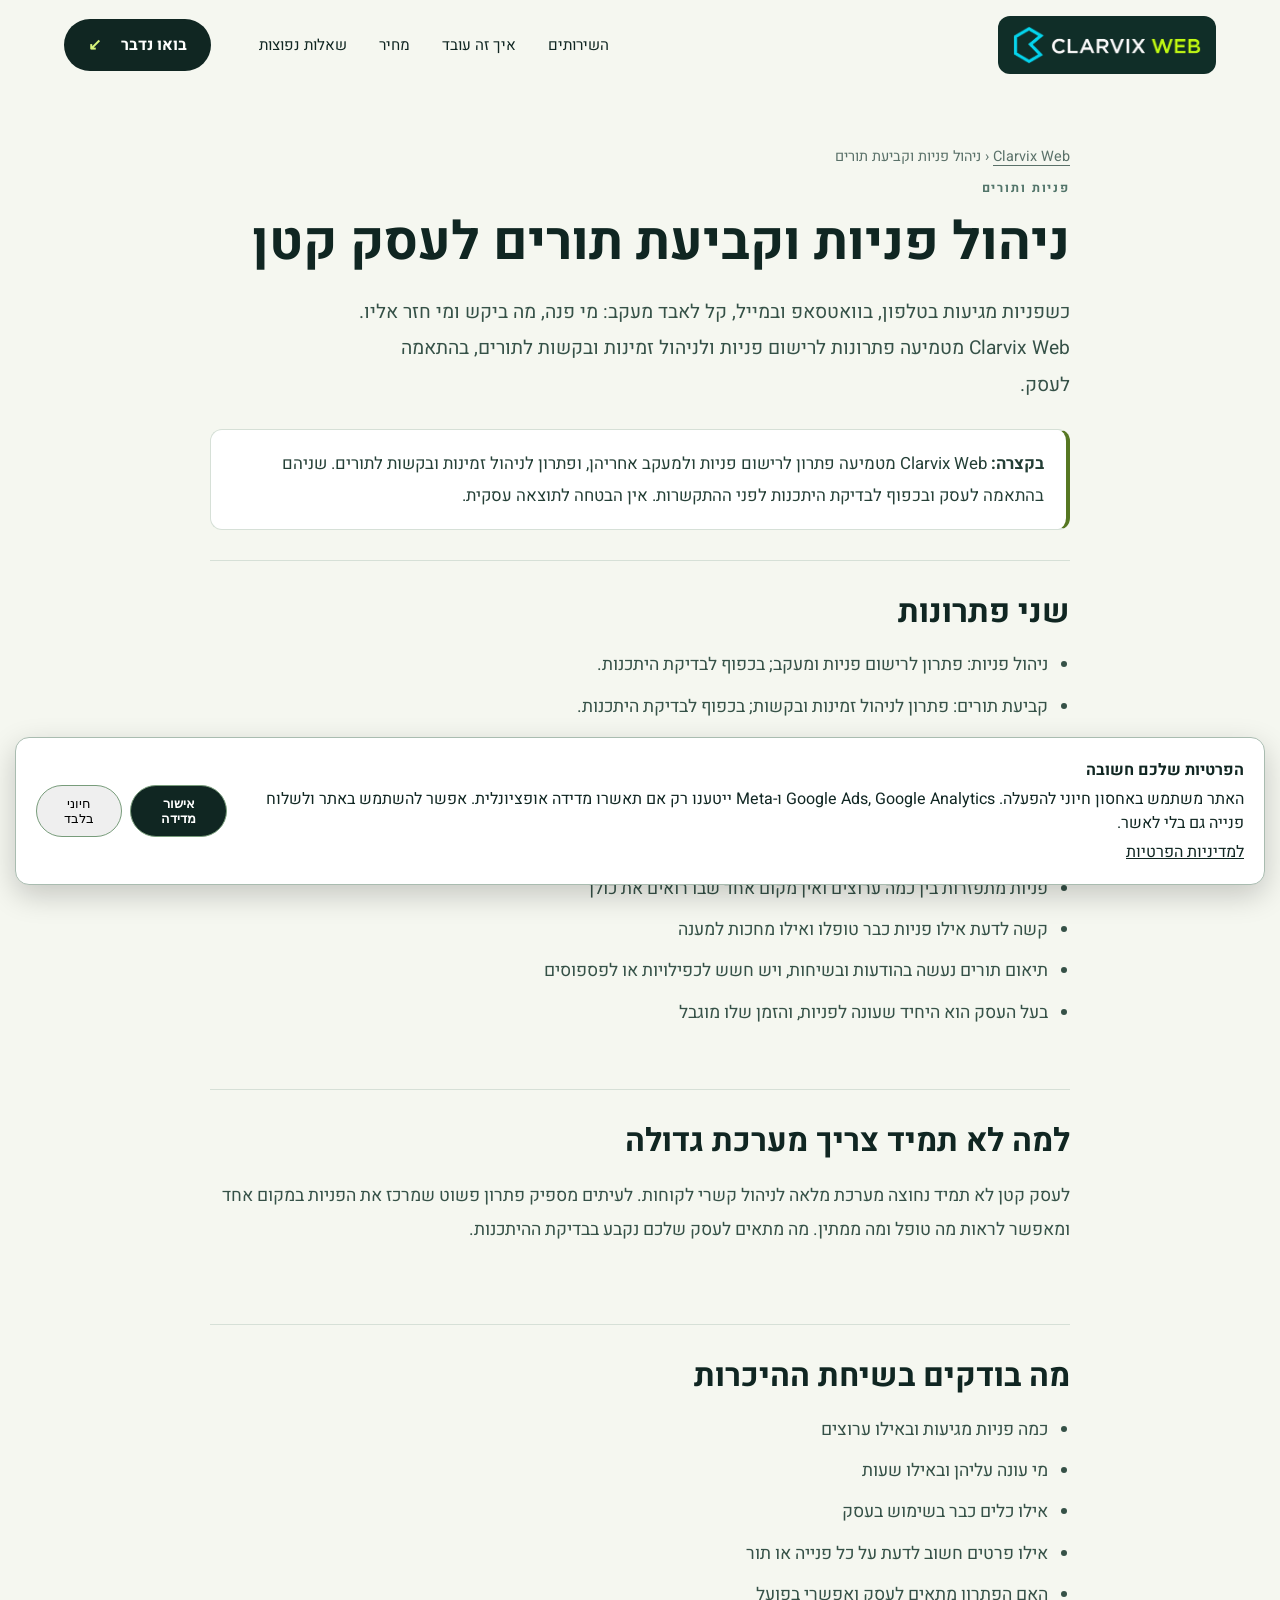
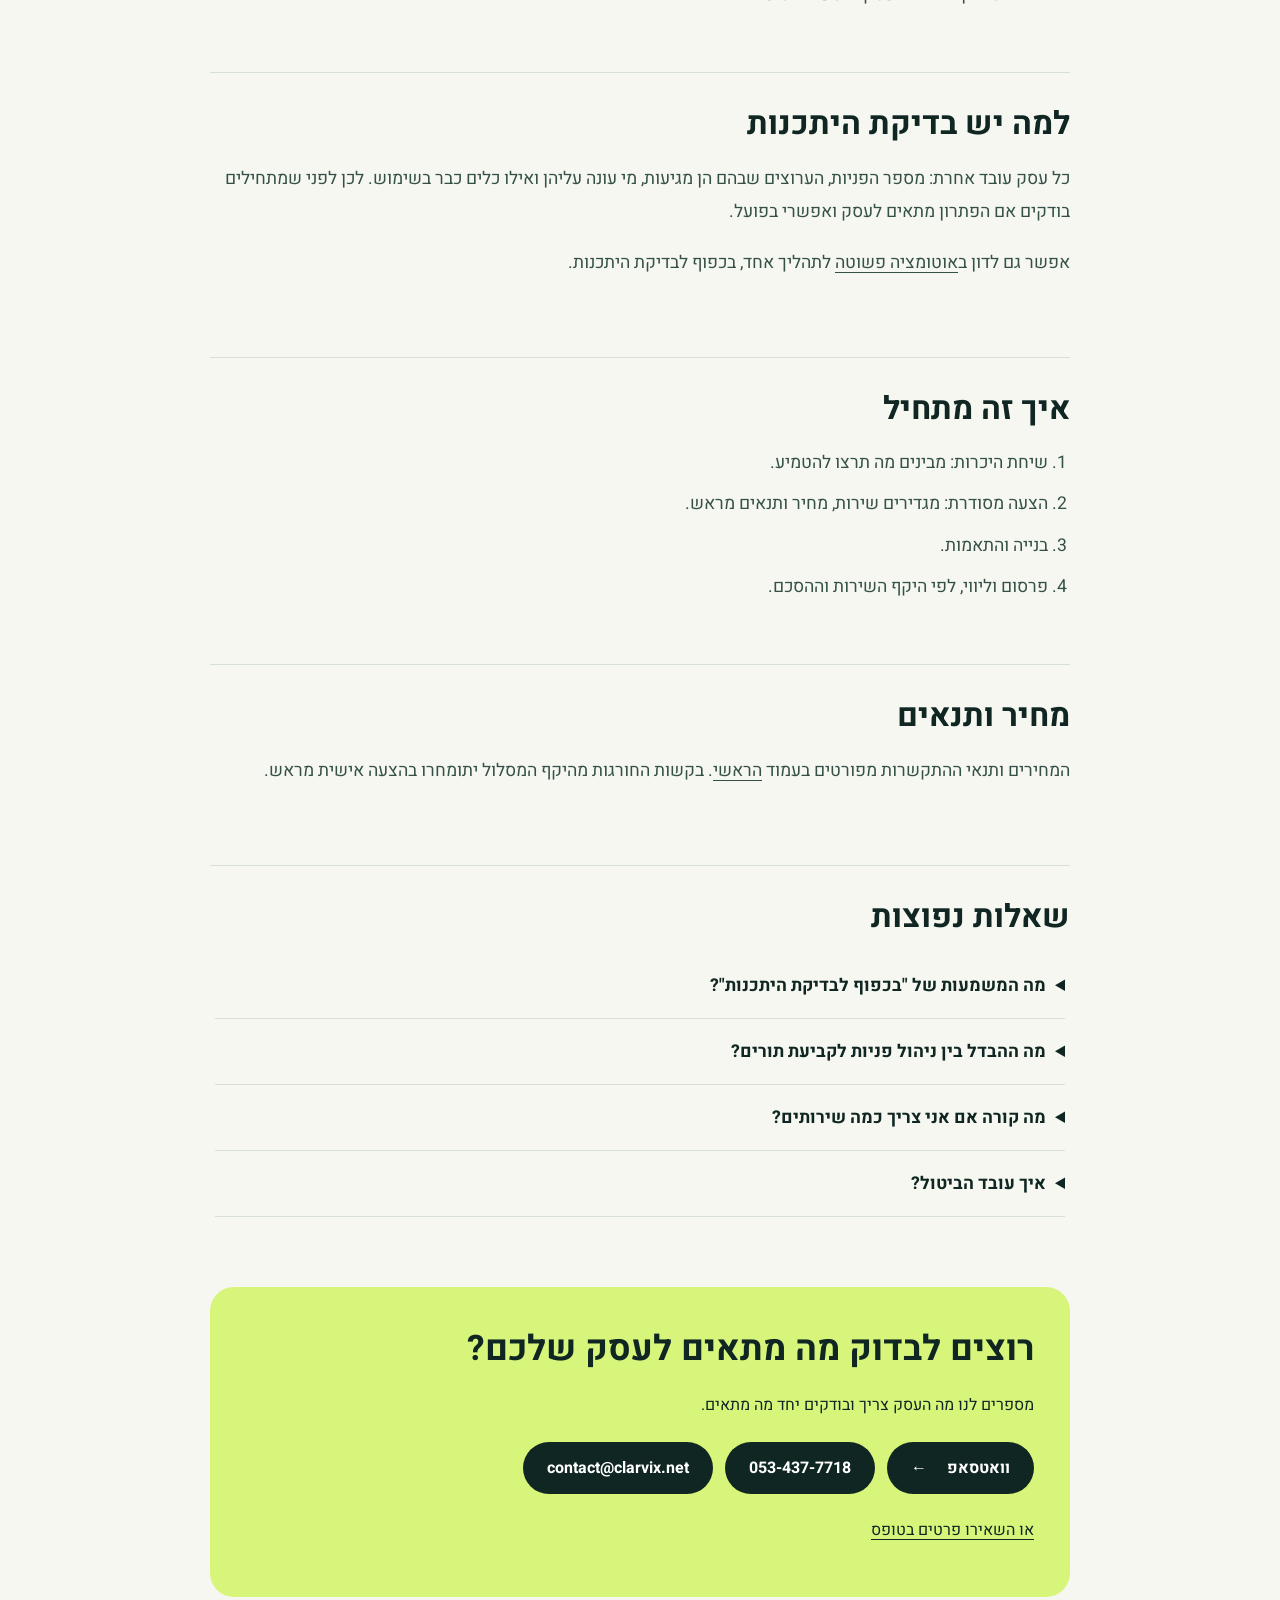
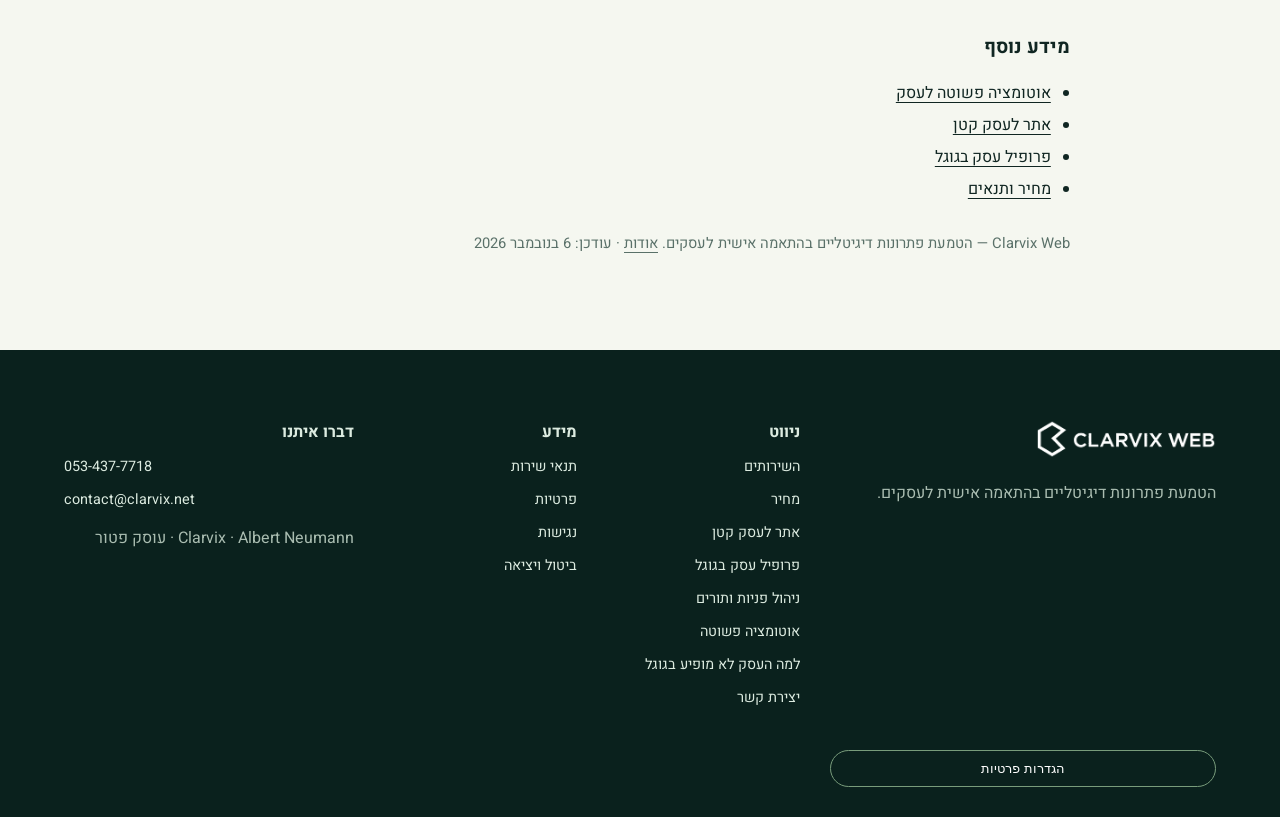
<file: inquiries-and-bookings.html>
<!doctype html><html lang="he" dir="rtl"><head><meta charset="utf-8"><meta http-equiv="Content-Security-Policy" content="default-src 'self'; script-src 'self' https://www.googletagmanager.com https://googleads.g.doubleclick.net https://connect.facebook.net; style-src 'self' 'unsafe-inline'; font-src 'self'; img-src 'self' data: https://www.google.com https://www.googleadservices.com https://googleads.g.doubleclick.net https://www.googletagmanager.com https://www.facebook.com; connect-src 'self' https://www.googletagmanager.com https://www.facebook.com https://connect.facebook.net https://www.google-analytics.com https://region1.google-analytics.com https://analytics.google.com https://www.googleadservices.com https://www.google.com https://googleads.g.doubleclick.net https://ad.doubleclick.net; object-src 'none'; base-uri 'self'; form-action 'self'"><meta name="referrer" content="strict-origin-when-cross-origin"><meta name="viewport" content="width=device-width, initial-scale=1"><meta name="description" content="ניהול פניות מלקוחות וקביעת תורים לעסק קטן: רישום פניות ומעקב, וניהול זמינות ובקשות, בהתאמה אישית ובכפוף לבדיקת היתכנות. מתי זה מתאים ומה השלבים. Clarvix Web."><meta name="robots" content="index, follow, max-image-preview:large"><meta name="theme-color" content="#f5f7f0"><link rel="canonical" href="https://web.clarvix.net/inquiries-and-bookings.html"><title>ניהול פניות וקביעת תורים לעסק קטן | Clarvix Web</title><meta property="og:type" content="website"><meta property="og:locale" content="he_IL"><meta property="og:site_name" content="Clarvix Web"><meta property="og:title" content="ניהול פניות וקביעת תורים לעסק קטן | Clarvix Web"><meta property="og:description" content="ניהול פניות מלקוחות וקביעת תורים לעסק קטן: רישום פניות ומעקב, וניהול זמינות ובקשות, בהתאמה אישית ובכפוף לבדיקת היתכנות. מתי זה מתאים ומה השלבים. Clarvix Web."><meta property="og:url" content="https://web.clarvix.net/inquiries-and-bookings.html"><meta property="og:image" content="https://web.clarvix.net/images/clarvix-social-2026.jpg"><meta name="twitter:card" content="summary_large_image"><link rel="icon" href="images/clarvix-mark.svg"><link rel="preload" href="fonts/heebo-hebrew.woff2" as="font" type="font/woff2" crossorigin><link rel="stylesheet" href="fonts.css"><link rel="stylesheet" href="offer.css"><link rel="stylesheet" href="seo-pages.css"><script type="application/ld+json">{"@context":"https://schema.org","@graph":[{"@type":"Organization","@id":"https://web.clarvix.net/#organization","name":"Clarvix Web","url":"https://web.clarvix.net/","logo":"https://web.clarvix.net/images/clarvix-web-logo.png","email":"contact@clarvix.net","telephone":"+972-53-437-7718"},{"@type":"WebPage","@id":"https://web.clarvix.net/inquiries-and-bookings.html#webpage","url":"https://web.clarvix.net/inquiries-and-bookings.html","name":"ניהול פניות וקביעת תורים לעסק קטן | Clarvix Web","description":"ניהול פניות מלקוחות וקביעת תורים לעסק קטן: רישום פניות ומעקב, וניהול זמינות ובקשות, בהתאמה אישית ובכפוף לבדיקת היתכנות. מתי זה מתאים ומה השלבים. Clarvix Web.","inLanguage":"he","isPartOf":{"@id":"https://web.clarvix.net/#website"},"dateModified":"2026-11-06","breadcrumb":{"@id":"https://web.clarvix.net/inquiries-and-bookings.html#breadcrumb"}},{"@type":"BreadcrumbList","@id":"https://web.clarvix.net/inquiries-and-bookings.html#breadcrumb","itemListElement":[{"@type":"ListItem","position":1,"name":"Clarvix Web","item":"https://web.clarvix.net/"},{"@type":"ListItem","position":2,"name":"ניהול פניות וקביעת תורים","item":"https://web.clarvix.net/inquiries-and-bookings.html"}]},{"@type":"Service","name":"ניהול פניות וקביעת תורים","description":"פתרון לרישום פניות ומעקב, ופתרון לניהול זמינות ובקשות; בכפוף לבדיקת היתכנות.","provider":{"@id":"https://web.clarvix.net/#organization"},"areaServed":{"@type":"Country","name":"ישראל"},"audience":{"@type":"BusinessAudience","name":"עסקים קטנים ובינוניים"},"url":"https://web.clarvix.net/inquiries-and-bookings.html"},{"@type":"FAQPage","mainEntity":[{"@type":"Question","name":"מה המשמעות של \"בכפוף לבדיקת היתכנות\"?","acceptedAnswer":{"@type":"Answer","text":"לפני ההתקשרות בודקים אם הפתרון מתאים לצורכי העסק ואפשרי בפועל."}},{"@type":"Question","name":"מה ההבדל בין ניהול פניות לקביעת תורים?","acceptedAnswer":{"@type":"Answer","text":"ניהול פניות מתמקד ברישום פניות ובמעקב אחריהן. קביעת תורים מתמקדת בניהול זמינות ובבקשות לתורים. כל אחד נבדק בנפרד, ואפשר לדון בשילוב."}},{"@type":"Question","name":"מה קורה אם אני צריך כמה שירותים?","acceptedAnswer":{"@type":"Answer","text":"ניתן לדון במחיר משולב ולהגדיר הצעה אישית מראש."}},{"@type":"Question","name":"איך עובד הביטול?","acceptedAnswer":{"@type":"Answer","text":"הביטול וההחזרים כפופים להוראות הדין החלות ולתנאים שיימסרו בכתב מראש."}}]}]}</script></head><body><a class="skip" href="#main">דלגו לתוכן</a><header class="header"><a href="/" class="brand"><img src="images/clarvix-web-logo.webp" width="400" height="85" alt="Clarvix Web"></a><nav aria-label="ניווט ראשי"><a href="/#services">השירותים</a><a href="/#how-it-works">איך זה עובד</a><a href="/#pricing">מחיר</a><a href="/#faq">שאלות נפוצות</a></nav><a class="navbutton" href="contact.html">בואו נדבר <span>↙</span></a></header><main id="main"><article class="wrap art"><nav class="crumbs" aria-label="מיקום באתר"><a href="/">Clarvix Web</a> ‹ <span>ניהול פניות וקביעת תורים</span></nav><p class="eyebrow">פניות ותורים</p><h1>ניהול פניות וקביעת תורים לעסק קטן</h1><p class="art-intro">כשפניות מגיעות בטלפון, בוואטסאפ ובמייל, קל לאבד מעקב: מי פנה, מה ביקש ומי חזר אליו. Clarvix Web מטמיעה פתרונות לרישום פניות ולניהול זמינות ובקשות לתורים, בהתאמה לעסק.</p><p class="art-tldr"><strong>בקצרה:</strong> Clarvix Web מטמיעה פתרון לרישום פניות ולמעקב אחריהן, ופתרון לניהול זמינות ובקשות לתורים. שניהם בהתאמה לעסק ובכפוף לבדיקת היתכנות לפני ההתקשרות. אין הבטחה לתוצאה עסקית.</p><section class="art-section"><h2>שני פתרונות</h2><ul><li>ניהול פניות: פתרון לרישום פניות ומעקב; בכפוף לבדיקת היתכנות.</li><li>קביעת תורים: פתרון לניהול זמינות ובקשות; בכפוף לבדיקת היתכנות.</li></ul></section><section class="art-section"><h2>סימנים שכדאי לבדוק את זה</h2><ul><li>פניות מתפזרות בין כמה ערוצים ואין מקום אחד שבו רואים את כולן</li><li>קשה לדעת אילו פניות כבר טופלו ואילו מחכות למענה</li><li>תיאום תורים נעשה בהודעות ובשיחות, ויש חשש לכפילויות או לפספוסים</li><li>בעל העסק הוא היחיד שעונה לפניות, והזמן שלו מוגבל</li></ul></section><section class="art-section"><h2>למה לא תמיד צריך מערכת גדולה</h2><p>לעסק קטן לא תמיד נחוצה מערכת מלאה לניהול קשרי לקוחות. לעיתים מספיק פתרון פשוט שמרכז את הפניות במקום אחד ומאפשר לראות מה טופל ומה ממתין. מה מתאים לעסק שלכם נקבע בבדיקת ההיתכנות.</p></section><section class="art-section"><h2>מה בודקים בשיחת ההיכרות</h2><ul><li>כמה פניות מגיעות ובאילו ערוצים</li><li>מי עונה עליהן ובאילו שעות</li><li>אילו כלים כבר בשימוש בעסק</li><li>אילו פרטים חשוב לדעת על כל פנייה או תור</li><li>האם הפתרון מתאים לעסק ואפשרי בפועל</li></ul></section><section class="art-section"><h2>למה יש בדיקת היתכנות</h2><p>כל עסק עובד אחרת: מספר הפניות, הערוצים שבהם הן מגיעות, מי עונה עליהן ואילו כלים כבר בשימוש. לכן לפני שמתחילים בודקים אם הפתרון מתאים לעסק ואפשרי בפועל.</p><p>אפשר גם לדון ב<a href="business-automation.html">אוטומציה פשוטה</a> לתהליך אחד, בכפוף לבדיקת היתכנות.</p></section><section class="art-section"><h2>איך זה מתחיל</h2><ol><li>שיחת היכרות: מבינים מה תרצו להטמיע.</li><li>הצעה מסודרת: מגדירים שירות, מחיר ותנאים מראש.</li><li>בנייה והתאמות.</li><li>פרסום וליווי, לפי היקף השירות וההסכם.</li></ol></section><section class="art-section"><h2>מחיר ותנאים</h2><p>המחירים ותנאי ההתקשרות מפורטים בעמוד <a href="/#services">הראשי</a>. בקשות החורגות מהיקף המסלול יתומחרו בהצעה אישית מראש.</p></section><section class="art-section"><h2>שאלות נפוצות</h2><div class="faq"><details><summary>מה המשמעות של &quot;בכפוף לבדיקת היתכנות&quot;?</summary><p>לפני ההתקשרות בודקים אם הפתרון מתאים לצורכי העסק ואפשרי בפועל.</p></details><details><summary>מה ההבדל בין ניהול פניות לקביעת תורים?</summary><p>ניהול פניות מתמקד ברישום פניות ובמעקב אחריהן. קביעת תורים מתמקדת בניהול זמינות ובבקשות לתורים. כל אחד נבדק בנפרד, ואפשר לדון בשילוב.</p></details><details><summary>מה קורה אם אני צריך כמה שירותים?</summary><p>ניתן לדון במחיר משולב ולהגדיר הצעה אישית מראש.</p></details><details><summary>איך עובד הביטול?</summary><p>הביטול וההחזרים כפופים להוראות הדין החלות ולתנאים שיימסרו בכתב מראש.</p></details></div></section><section class="art-cta" id="contact"><h2>רוצים לבדוק מה מתאים לעסק שלכם?</h2><p>מספרים לנו מה העסק צריך ובודקים יחד מה מתאים.</p><div class="art-actions"><a class="button" href="https://wa.me/972534377718?text=%D7%94%D7%99%D7%99%20%D7%90%D7%9C%D7%91%D7%A8%D7%98%2C%20%D7%90%D7%A9%D7%9E%D7%97%20%D7%9C%D7%A9%D7%9E%D7%95%D7%A2%20%D7%A2%D7%9C%20%D7%A4%D7%AA%D7%A8%D7%95%D7%9F%20%D7%93%D7%99%D7%92%D7%99%D7%98%D7%9C%D7%99%20%D7%9C%D7%A2%D7%A1%D7%A7%20%D7%A9%D7%9C%D7%99." target="_blank" rel="noopener noreferrer" data-contact-location="page_inquiries-and-bookings">וואטסאפ <span aria-hidden="true">←</span></a><a class="button" href="tel:+972534377718" data-contact-location="page_inquiries-and-bookings"><span dir="ltr">053-437-7718</span></a><a class="button" href="mailto:contact@clarvix.net" data-contact-location="page_inquiries-and-bookings"><span dir="ltr">contact@clarvix.net</span></a></div><p><a href="contact.html">או השאירו פרטים בטופס</a></p></section><aside class="art-related" aria-label="מידע נוסף"><h2>מידע נוסף</h2><ul><li><a href="business-automation.html">אוטומציה פשוטה לעסק</a></li><li><a href="business-websites.html">אתר לעסק קטן</a></li><li><a href="google-business-profile.html">פרופיל עסק בגוגל</a></li><li><a href="/#pricing">מחיר ותנאים</a></li></ul></aside><p class="art-about">Clarvix Web — הטמעת פתרונות דיגיטליים בהתאמה אישית לעסקים. <a href="about.html">אודות</a> · עודכן: 6 בנובמבר 2026</p></article></main><footer><div class="wrap foot"><div><img src="images/clarvix-web-logo.webp" width="400" height="85" alt="Clarvix Web" class="foot-logo"><p>הטמעת פתרונות דיגיטליים בהתאמה אישית לעסקים.</p></div><div><strong>ניווט</strong><a href="/#services">השירותים</a><a href="/#pricing">מחיר</a><a href="business-websites.html">אתר לעסק קטן</a><a href="google-business-profile.html">פרופיל עסק בגוגל</a><a href="inquiries-and-bookings.html">ניהול פניות ותורים</a><a href="business-automation.html">אוטומציה פשוטה</a><a href="why-business-not-on-google.html">למה העסק לא מופיע בגוגל</a><a href="contact.html">יצירת קשר</a></div><div><strong>מידע</strong><a href="terms.html">תנאי שירות</a><a href="privacy.html">פרטיות</a><a href="accessibility.html">נגישות</a><a href="cancellation.html">ביטול ויציאה</a></div><div><strong>דברו איתנו</strong><a href="tel:+972534377718" dir="ltr">053-437-7718</a><a href="mailto:contact@clarvix.net" dir="ltr">contact@clarvix.net</a><p>Clarvix · Albert Neumann · עוסק פטור</p></div><button type="button" class="privacy-settings" data-open-consent>הגדרות פרטיות</button></div></footer><script src="script.js" defer></script></body></html>
</file>
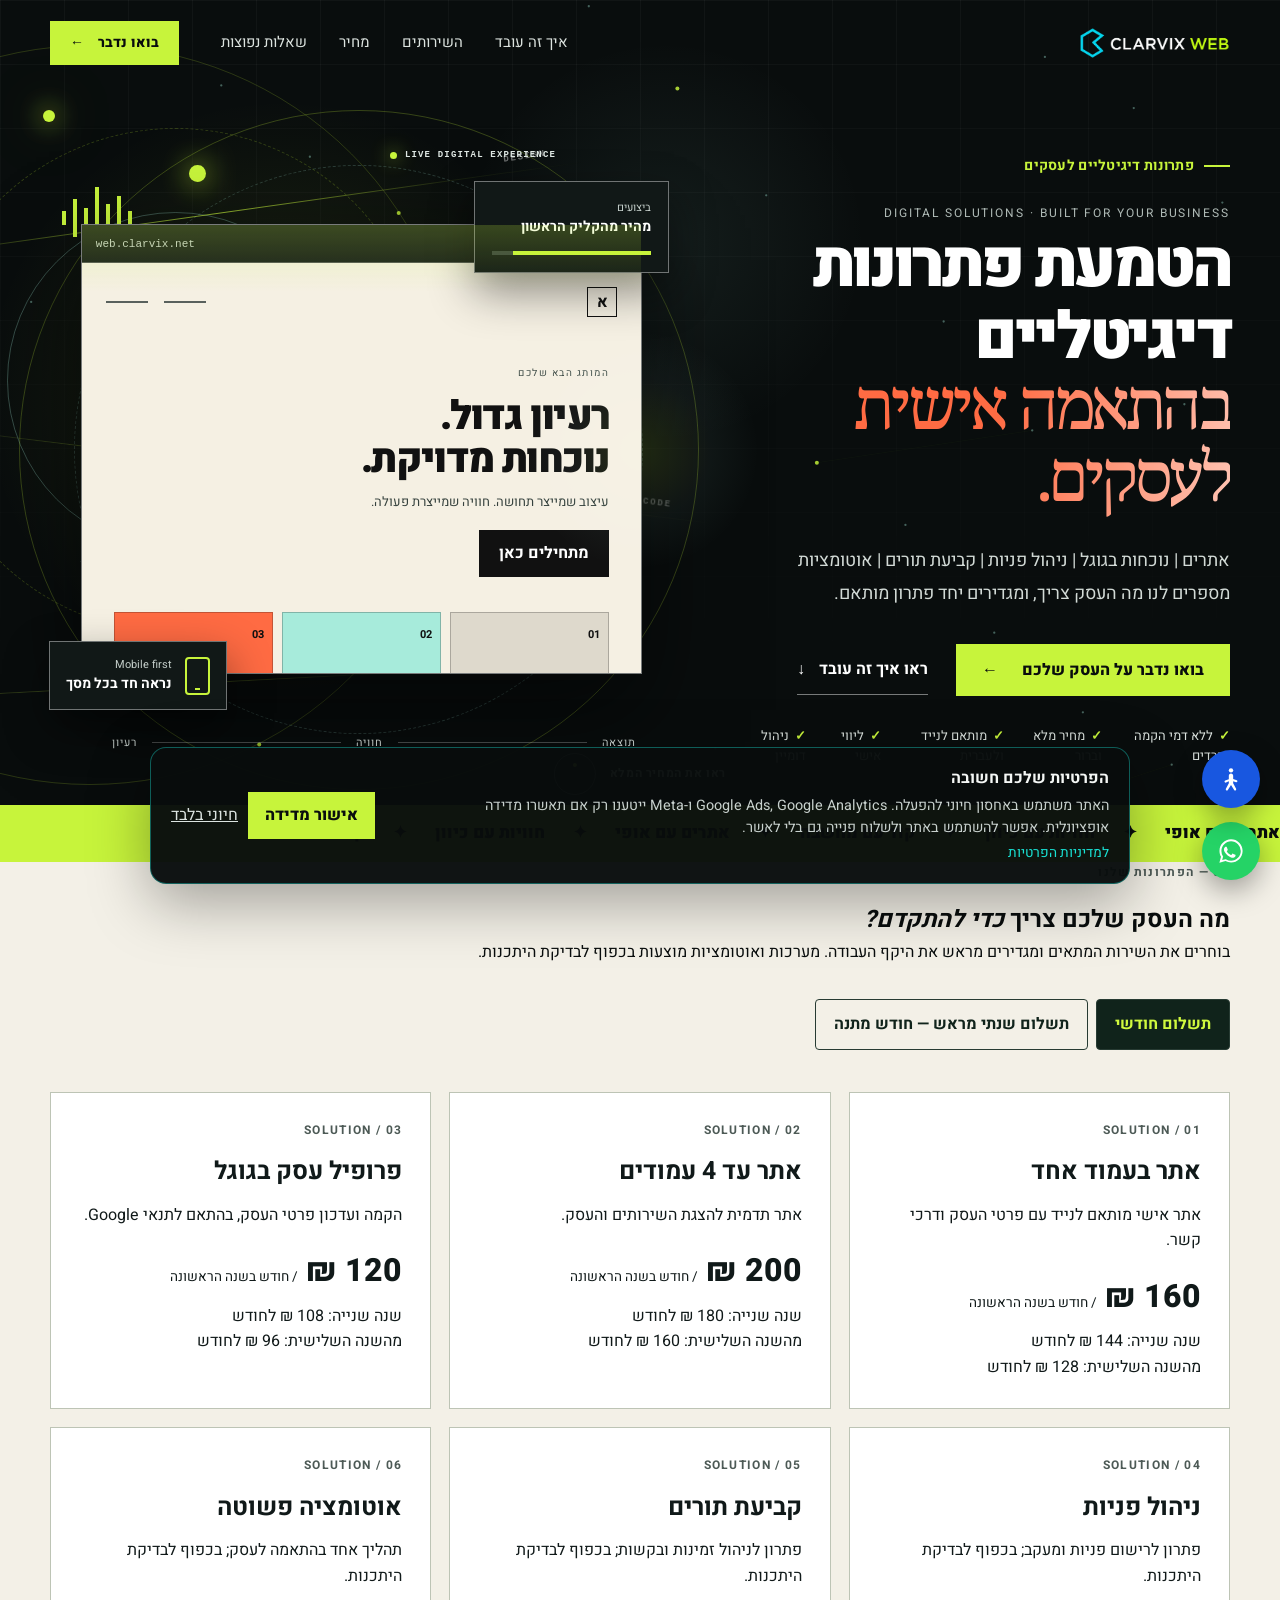
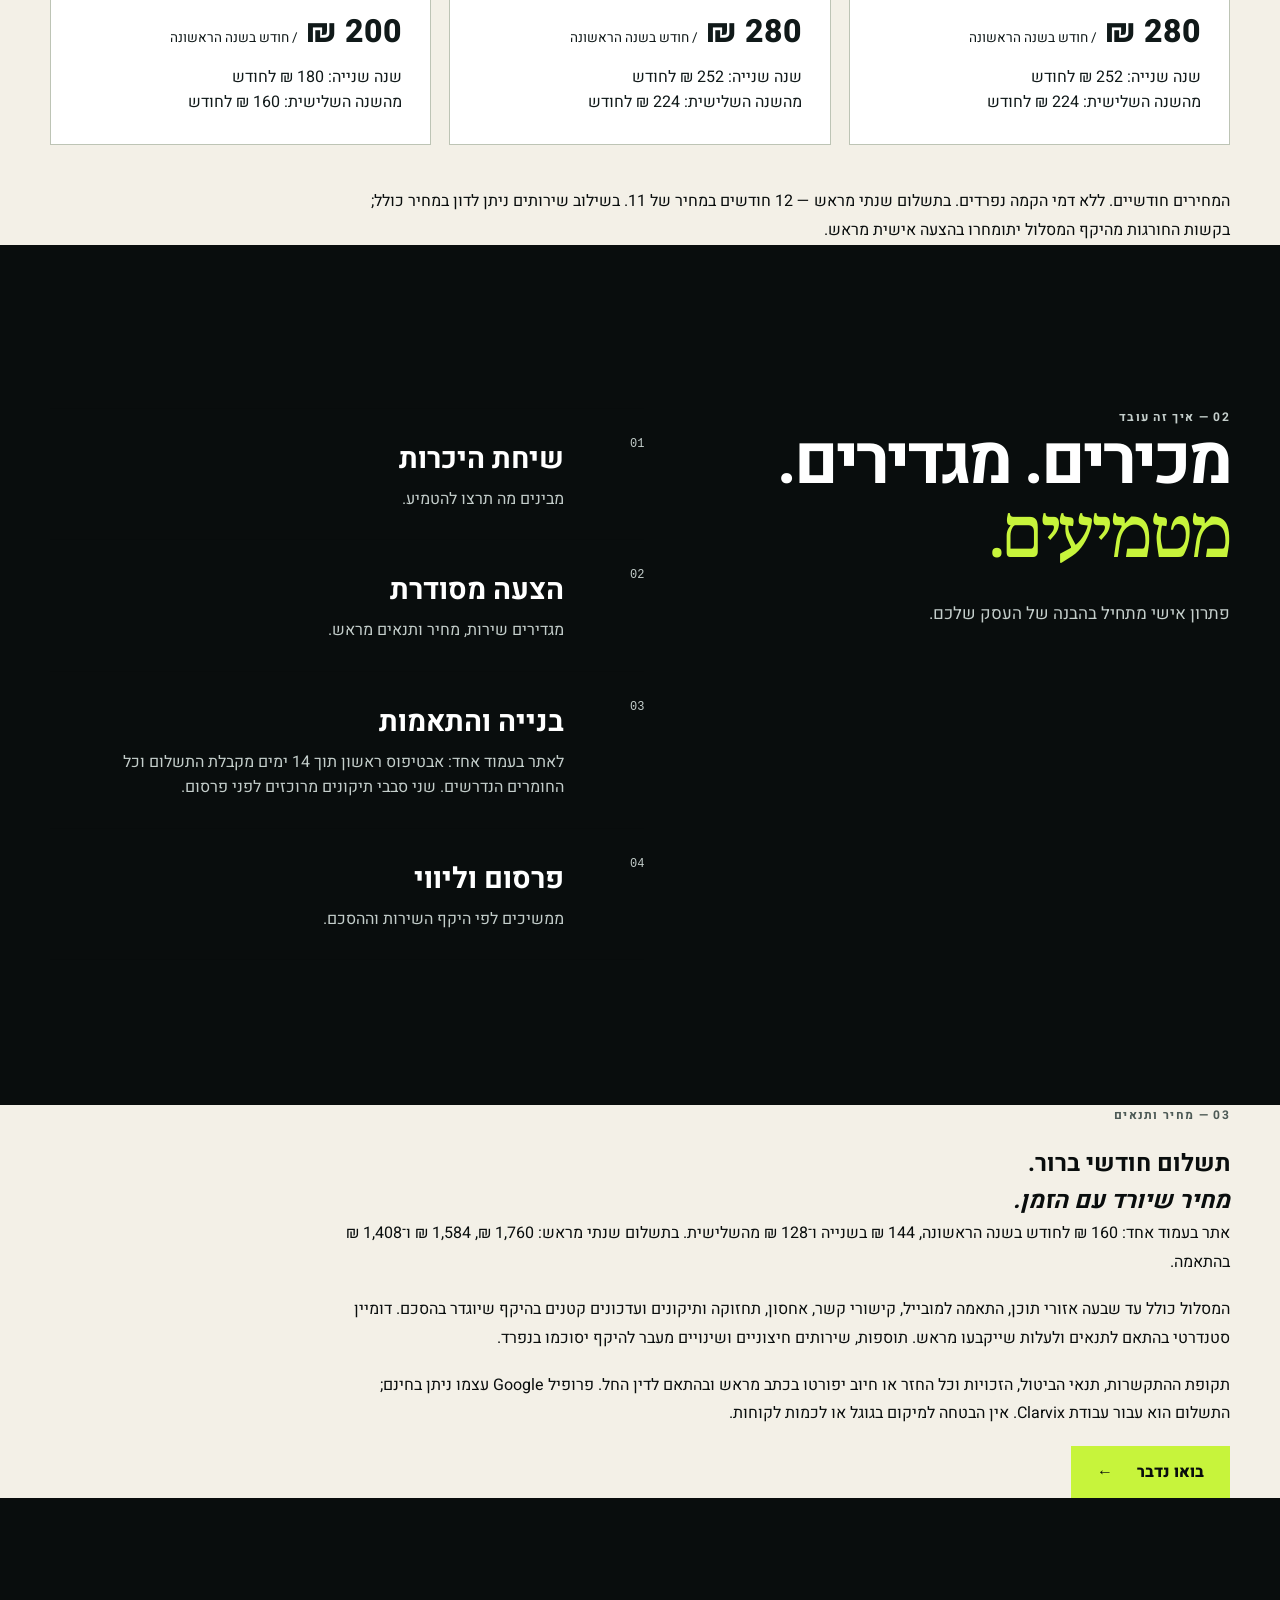
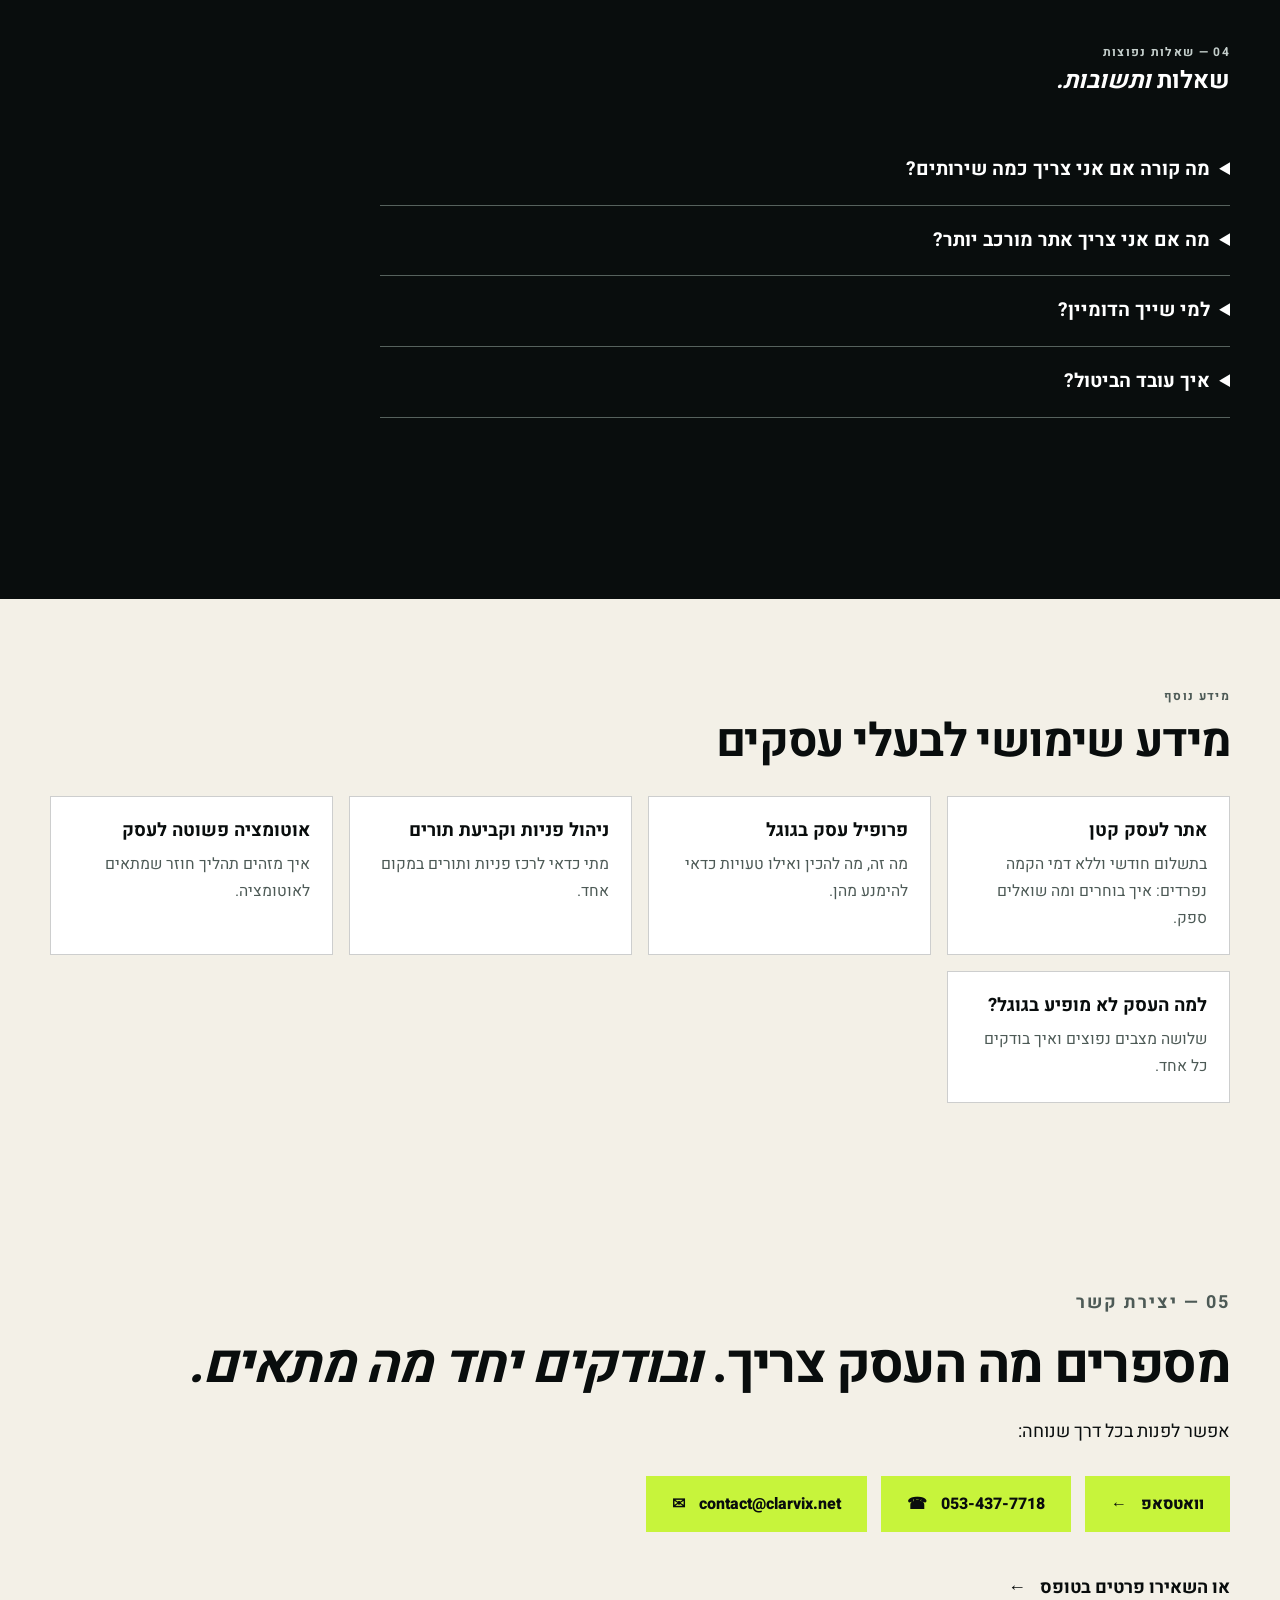
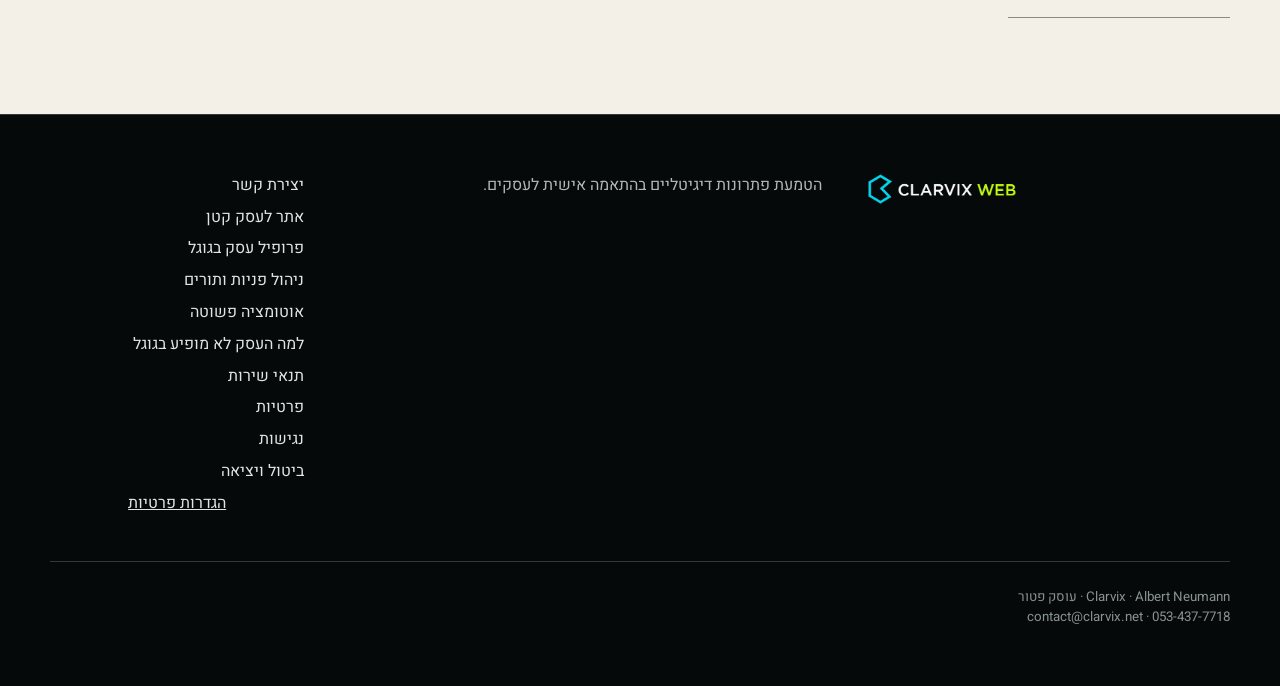
<file: landing-page-or-website.html>
<!doctype html><html lang="he" dir="rtl"><head><meta charset="utf-8"><meta name="robots" content="noindex"><meta http-equiv="refresh" content="0; url=/"><title>Clarvix Web</title></head><body><p>העמוד עודכן. <a href="/">למעבר לעמוד הראשי</a></p></body></html>
</file>
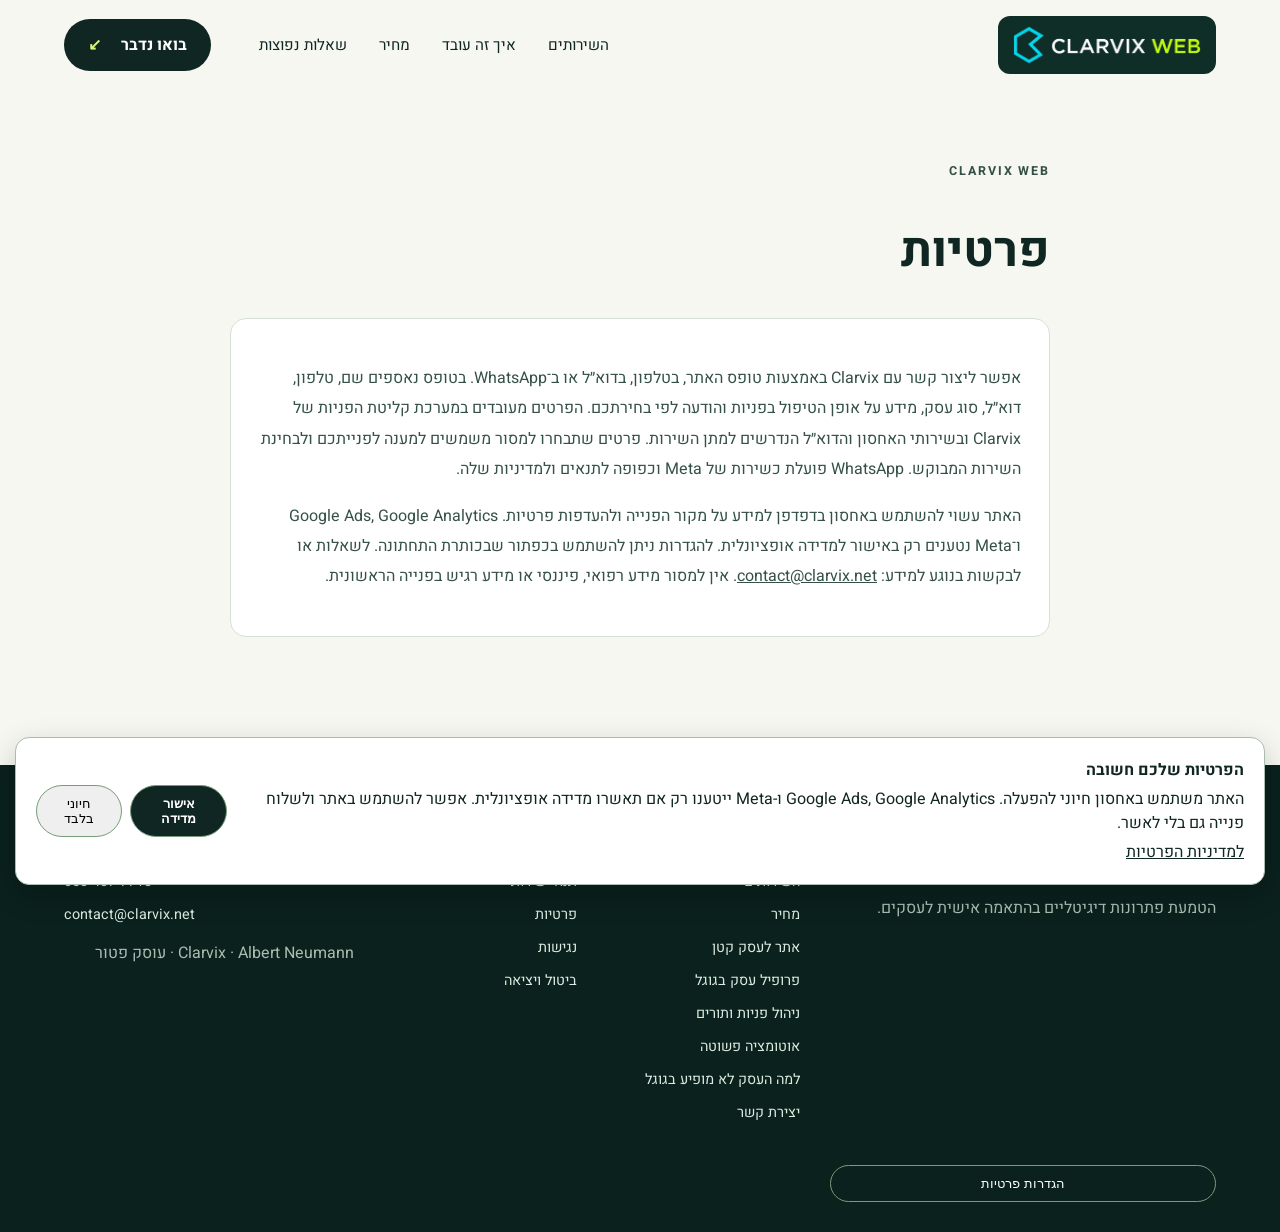
<file: privacy.html>
<!doctype html><html lang="he" dir="rtl"><head><meta charset="utf-8"><meta http-equiv="Content-Security-Policy" content="default-src 'self'; script-src 'self' https://www.googletagmanager.com https://googleads.g.doubleclick.net https://connect.facebook.net; style-src 'self' 'unsafe-inline'; font-src 'self'; img-src 'self' data: https://www.google.com https://www.googleadservices.com https://googleads.g.doubleclick.net https://www.googletagmanager.com https://www.facebook.com; connect-src 'self' https://www.googletagmanager.com https://www.facebook.com https://connect.facebook.net https://www.google-analytics.com https://region1.google-analytics.com https://analytics.google.com https://www.googleadservices.com https://www.google.com https://googleads.g.doubleclick.net https://ad.doubleclick.net; object-src 'none'; base-uri 'self'; form-action 'self'"><meta name="referrer" content="strict-origin-when-cross-origin"><meta name="viewport" content="width=device-width, initial-scale=1"><meta name="description" content="מדיניות הפרטיות של Clarvix Web: אילו פרטים נאספים, לאיזו מטרה, ואיך אפשר לבקש עיון, תיקון או מחיקה."><meta name="theme-color" content="#f5f7f0"><link rel="canonical" href="https://web.clarvix.net/privacy.html"><title>פרטיות | Clarvix Web</title><link rel="icon" href="images/clarvix-mark.svg"><link rel="preload" href="fonts/heebo-hebrew.woff2" as="font" type="font/woff2" crossorigin><link rel="stylesheet" href="fonts.css"><link rel="stylesheet" href="offer.css"></head><body><a class="skip" href="#main">דלגו לתוכן</a><header class="header"><a href="/" class="brand"><img src="images/clarvix-web-logo.webp" width="400" height="85" alt="Clarvix Web"></a><nav aria-label="ניווט ראשי"><a href="/#services">השירותים</a><a href="/#how-it-works">איך זה עובד</a><a href="/#pricing">מחיר</a><a href="/#faq">שאלות נפוצות</a></nav><a class="navbutton" href="contact.html">בואו נדבר <span>↙</span></a></header><main id="main"><div class="wrap plain"><p class="eyebrow">CLARVIX WEB</p><h1>פרטיות</h1><div class="legalbox"><p>אפשר ליצור קשר עם Clarvix באמצעות טופס האתר, בטלפון, בדוא״ל או ב־WhatsApp. בטופס נאספים שם, טלפון, דוא״ל, סוג עסק, מידע על אופן הטיפול בפניות והודעה לפי בחירתכם. הפרטים מעובדים במערכת קליטת הפניות של Clarvix ובשירותי האחסון והדוא״ל הנדרשים למתן השירות. פרטים שתבחרו למסור משמשים למענה לפנייתכם ולבחינת השירות המבוקש. WhatsApp פועלת כשירות של Meta וכפופה לתנאים ולמדיניות שלה.</p><p>האתר עשוי להשתמש באחסון בדפדפן למידע על מקור הפנייה ולהעדפות פרטיות. Google Ads, Google Analytics ו־Meta נטענים רק באישור למדידה אופציונלית. להגדרות ניתן להשתמש בכפתור שבכותרת התחתונה. לשאלות או לבקשות בנוגע למידע: <a href="mailto:contact@clarvix.net">contact@clarvix.net</a>. אין למסור מידע רפואי, פיננסי או מידע רגיש בפנייה הראשונית.</p></div></div></main><footer><div class="wrap foot"><div><img src="images/clarvix-web-logo.webp" width="400" height="85" alt="Clarvix Web" class="foot-logo"><p>הטמעת פתרונות דיגיטליים בהתאמה אישית לעסקים.</p></div><div><strong>ניווט</strong><a href="/#services">השירותים</a><a href="/#pricing">מחיר</a><a href="business-websites.html">אתר לעסק קטן</a><a href="google-business-profile.html">פרופיל עסק בגוגל</a><a href="inquiries-and-bookings.html">ניהול פניות ותורים</a><a href="business-automation.html">אוטומציה פשוטה</a><a href="why-business-not-on-google.html">למה העסק לא מופיע בגוגל</a><a href="contact.html">יצירת קשר</a></div><div><strong>מידע</strong><a href="terms.html">תנאי שירות</a><a href="privacy.html">פרטיות</a><a href="accessibility.html">נגישות</a><a href="cancellation.html">ביטול ויציאה</a></div><div><strong>דברו איתנו</strong><a href="tel:+972534377718" dir="ltr">053-437-7718</a><a href="mailto:contact@clarvix.net" dir="ltr">contact@clarvix.net</a><p>Clarvix · Albert Neumann · עוסק פטור</p></div><button type="button" class="privacy-settings" data-open-consent>הגדרות פרטיות</button></div></footer><script src="script.js" defer></script></body></html>
</file>
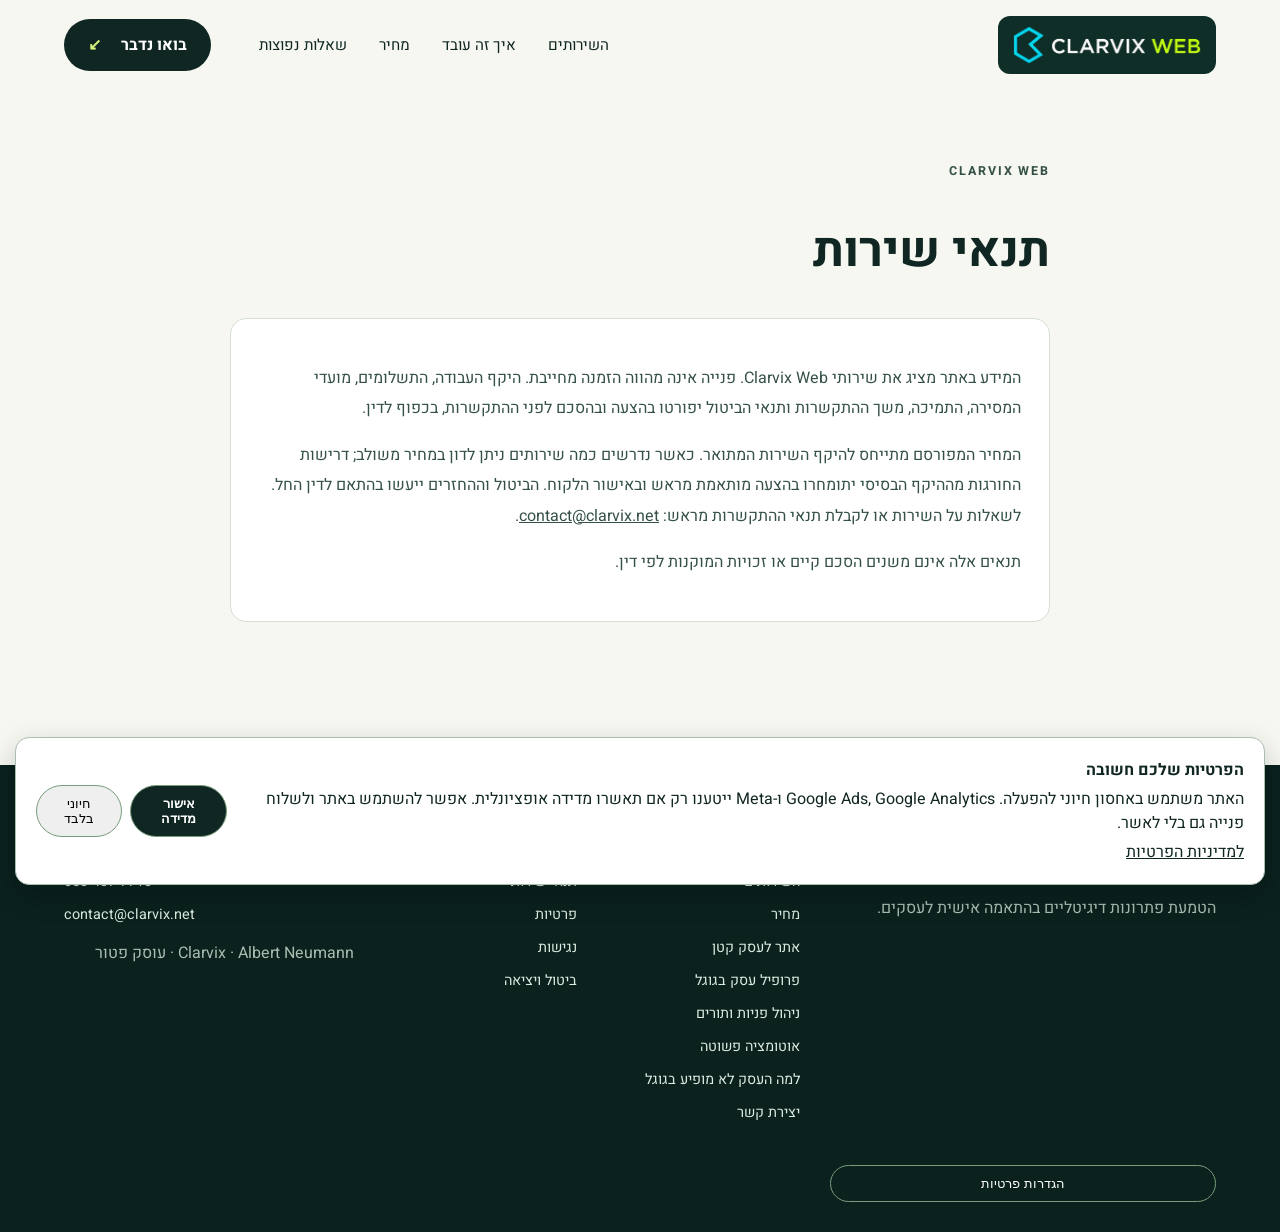
<file: terms.html>
<!doctype html><html lang="he" dir="rtl"><head><meta charset="utf-8"><meta http-equiv="Content-Security-Policy" content="default-src 'self'; script-src 'self' https://www.googletagmanager.com https://googleads.g.doubleclick.net https://connect.facebook.net; style-src 'self' 'unsafe-inline'; font-src 'self'; img-src 'self' data: https://www.google.com https://www.googleadservices.com https://googleads.g.doubleclick.net https://www.googletagmanager.com https://www.facebook.com; connect-src 'self' https://www.googletagmanager.com https://www.facebook.com https://connect.facebook.net https://www.google-analytics.com https://region1.google-analytics.com https://analytics.google.com https://www.googleadservices.com https://www.google.com https://googleads.g.doubleclick.net https://ad.doubleclick.net; object-src 'none'; base-uri 'self'; form-action 'self'"><meta name="referrer" content="strict-origin-when-cross-origin"><meta name="viewport" content="width=device-width, initial-scale=1"><meta name="description" content="תנאי השירות של Clarvix Web."><meta name="theme-color" content="#f5f7f0"><link rel="canonical" href="https://web.clarvix.net/terms.html"><title>תנאי שירות | Clarvix Web</title><link rel="icon" href="images/clarvix-mark.svg"><link rel="preload" href="fonts/heebo-hebrew.woff2" as="font" type="font/woff2" crossorigin><link rel="stylesheet" href="fonts.css"><link rel="stylesheet" href="offer.css"></head><body><a class="skip" href="#main">דלגו לתוכן</a><header class="header"><a href="/" class="brand"><img src="images/clarvix-web-logo.webp" width="400" height="85" alt="Clarvix Web"></a><nav aria-label="ניווט ראשי"><a href="/#services">השירותים</a><a href="/#how-it-works">איך זה עובד</a><a href="/#pricing">מחיר</a><a href="/#faq">שאלות נפוצות</a></nav><a class="navbutton" href="contact.html">בואו נדבר <span>↙</span></a></header><main id="main"><div class="wrap plain"><p class="eyebrow">CLARVIX WEB</p><h1>תנאי שירות</h1><div class="legalbox"><p>המידע באתר מציג את שירותי Clarvix Web. פנייה אינה מהווה הזמנה מחייבת. היקף העבודה, התשלומים, מועדי המסירה, התמיכה, משך ההתקשרות ותנאי הביטול יפורטו בהצעה ובהסכם לפני ההתקשרות, בכפוף לדין.</p><p>המחיר המפורסם מתייחס להיקף השירות המתואר. כאשר נדרשים כמה שירותים ניתן לדון במחיר משולב; דרישות החורגות מההיקף הבסיסי יתומחרו בהצעה מותאמת מראש ובאישור הלקוח. הביטול וההחזרים ייעשו בהתאם לדין החל. לשאלות על השירות או לקבלת תנאי ההתקשרות מראש: <a href="mailto:contact@clarvix.net">contact@clarvix.net</a>.</p><p>תנאים אלה אינם משנים הסכם קיים או זכויות המוקנות לפי דין.</p></div></div></main><footer><div class="wrap foot"><div><img src="images/clarvix-web-logo.webp" width="400" height="85" alt="Clarvix Web" class="foot-logo"><p>הטמעת פתרונות דיגיטליים בהתאמה אישית לעסקים.</p></div><div><strong>ניווט</strong><a href="/#services">השירותים</a><a href="/#pricing">מחיר</a><a href="business-websites.html">אתר לעסק קטן</a><a href="google-business-profile.html">פרופיל עסק בגוגל</a><a href="inquiries-and-bookings.html">ניהול פניות ותורים</a><a href="business-automation.html">אוטומציה פשוטה</a><a href="why-business-not-on-google.html">למה העסק לא מופיע בגוגל</a><a href="contact.html">יצירת קשר</a></div><div><strong>מידע</strong><a href="terms.html">תנאי שירות</a><a href="privacy.html">פרטיות</a><a href="accessibility.html">נגישות</a><a href="cancellation.html">ביטול ויציאה</a></div><div><strong>דברו איתנו</strong><a href="tel:+972534377718" dir="ltr">053-437-7718</a><a href="mailto:contact@clarvix.net" dir="ltr">contact@clarvix.net</a><p>Clarvix · Albert Neumann · עוסק פטור</p></div><button type="button" class="privacy-settings" data-open-consent>הגדרות פרטיות</button></div></footer><script src="script.js" defer></script></body></html>
</file>
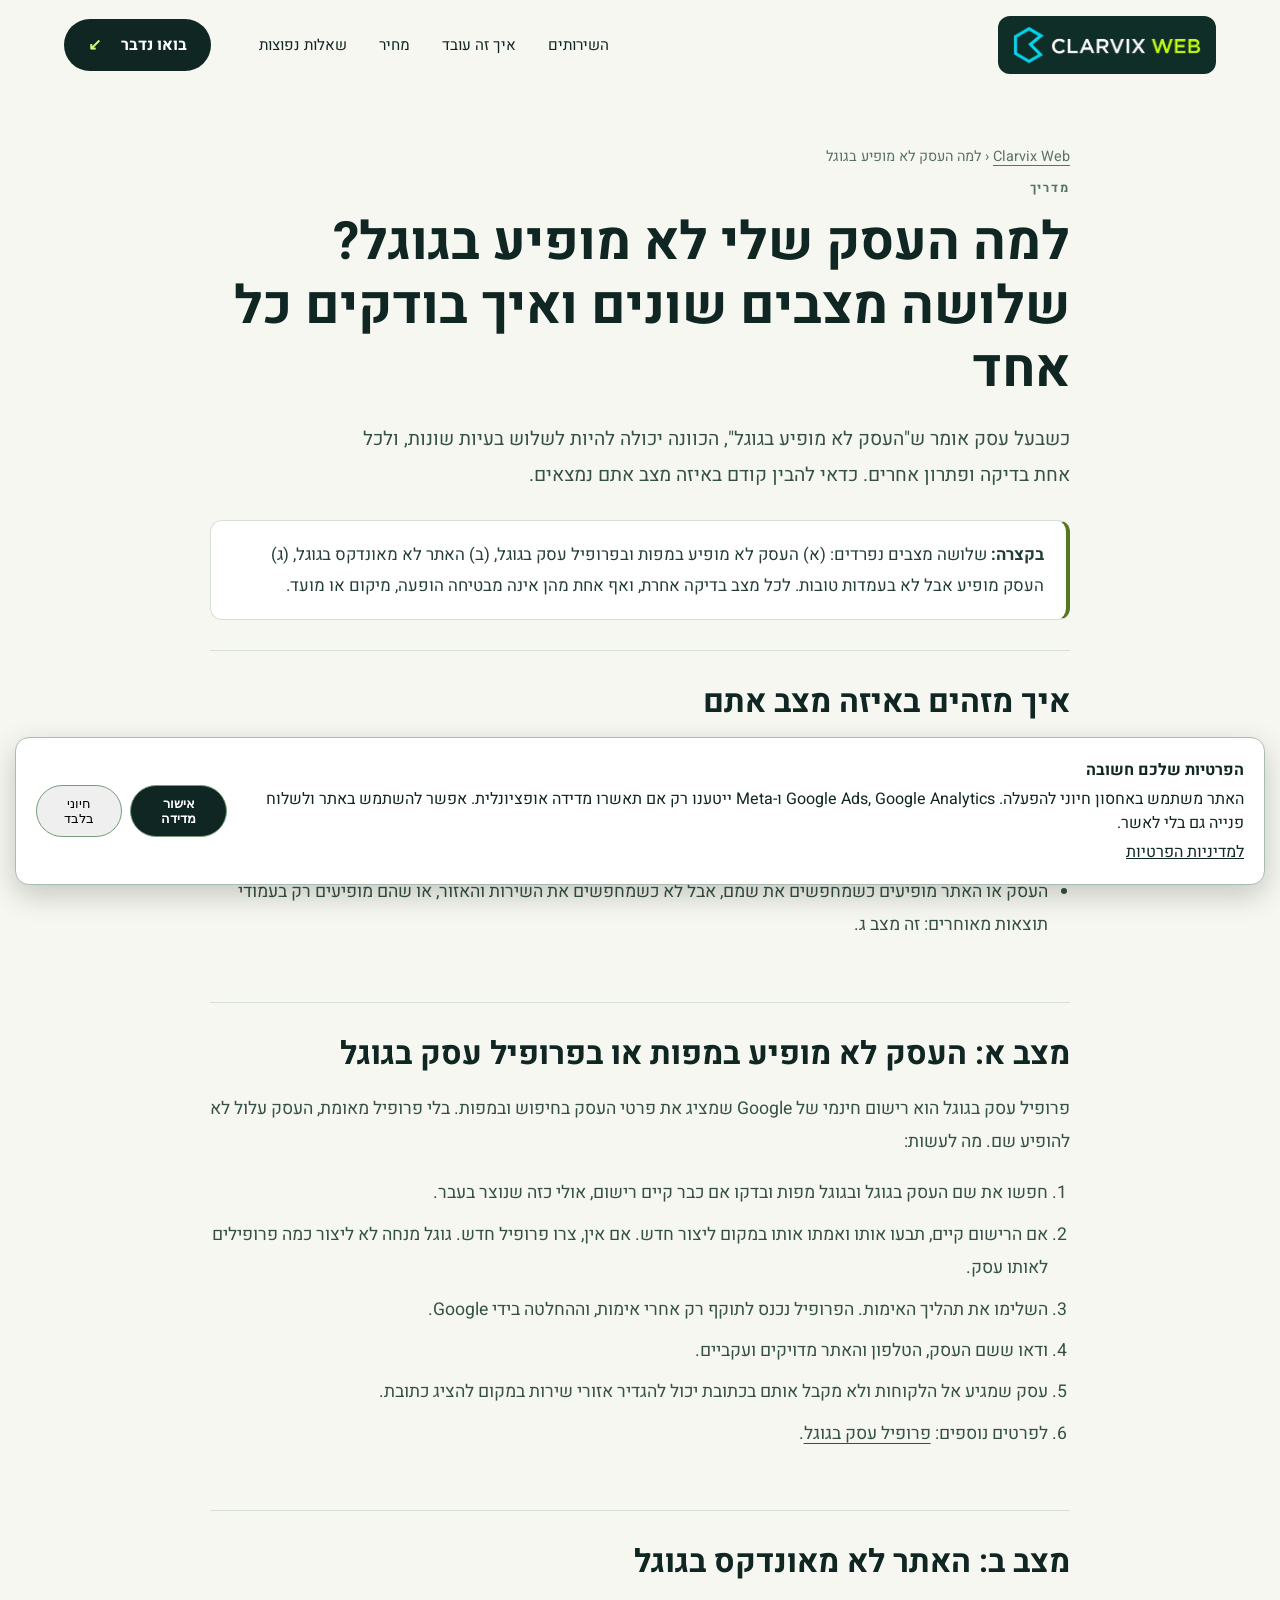
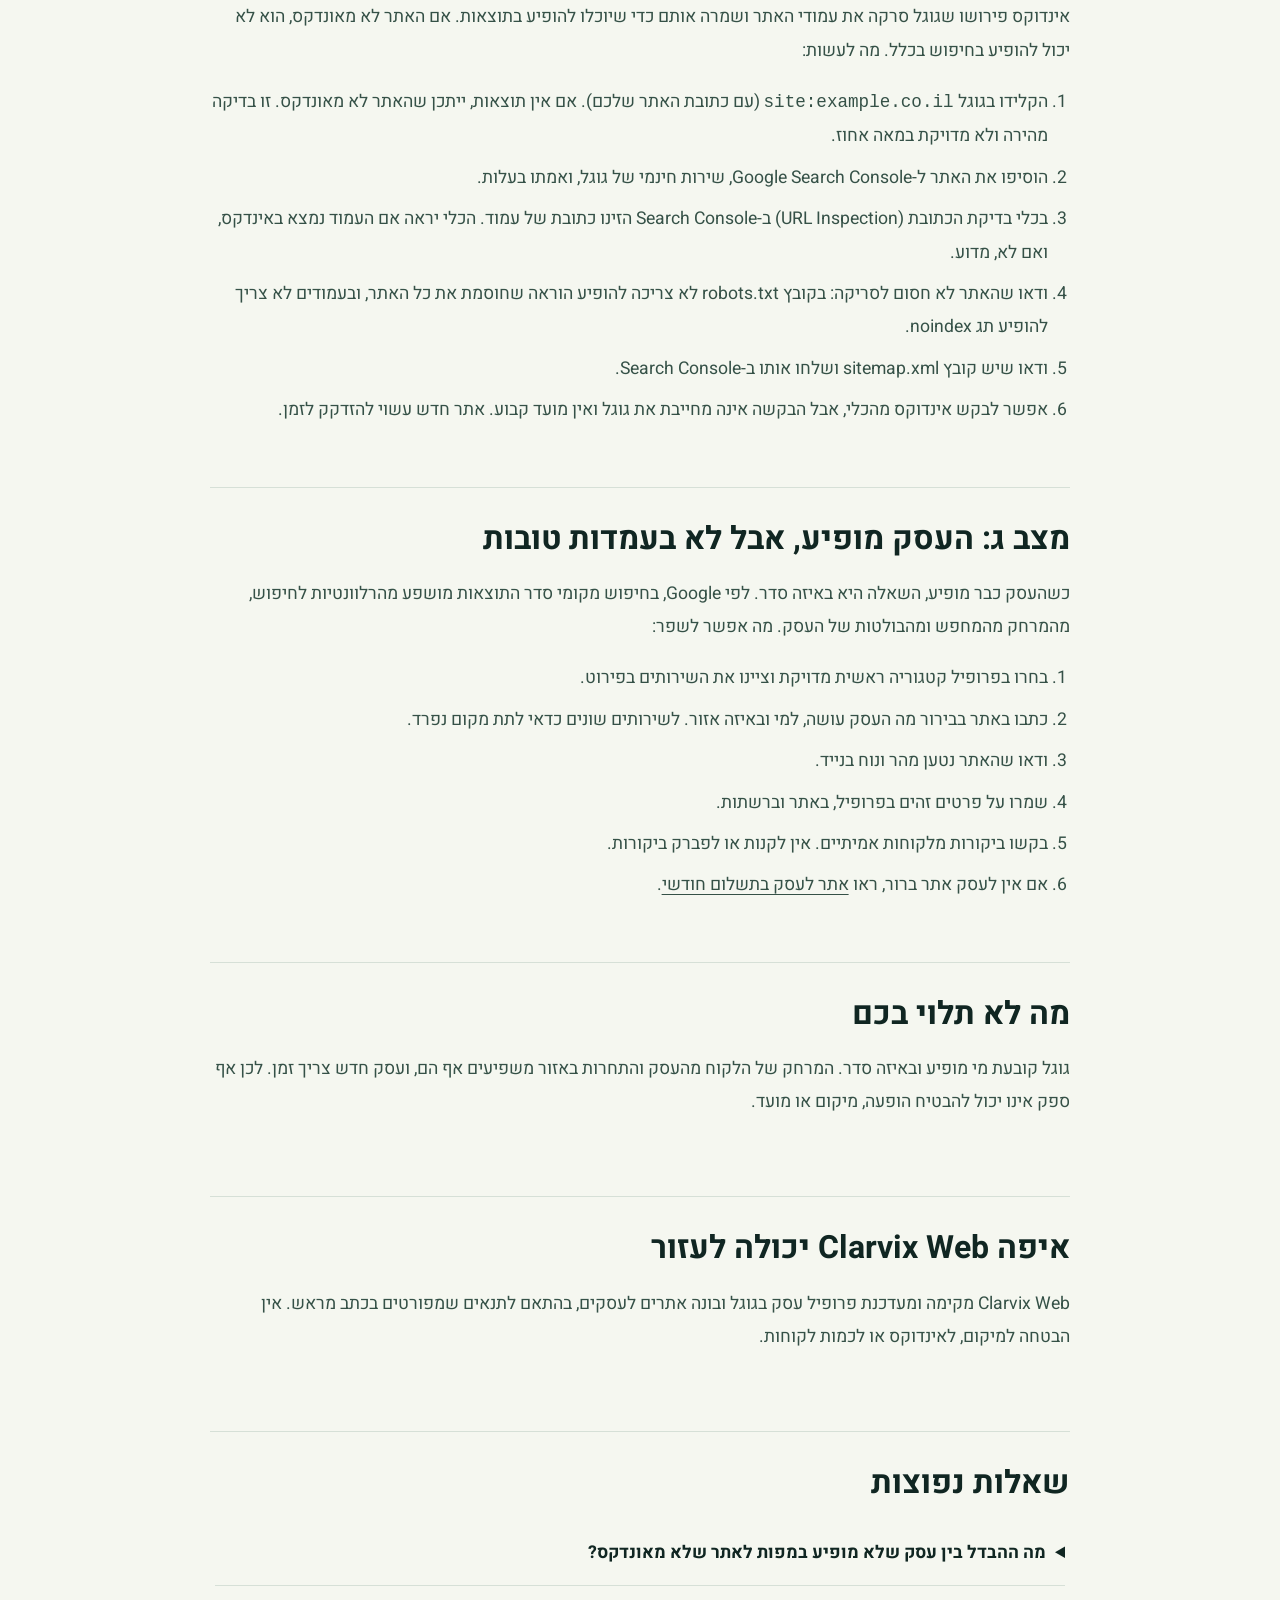
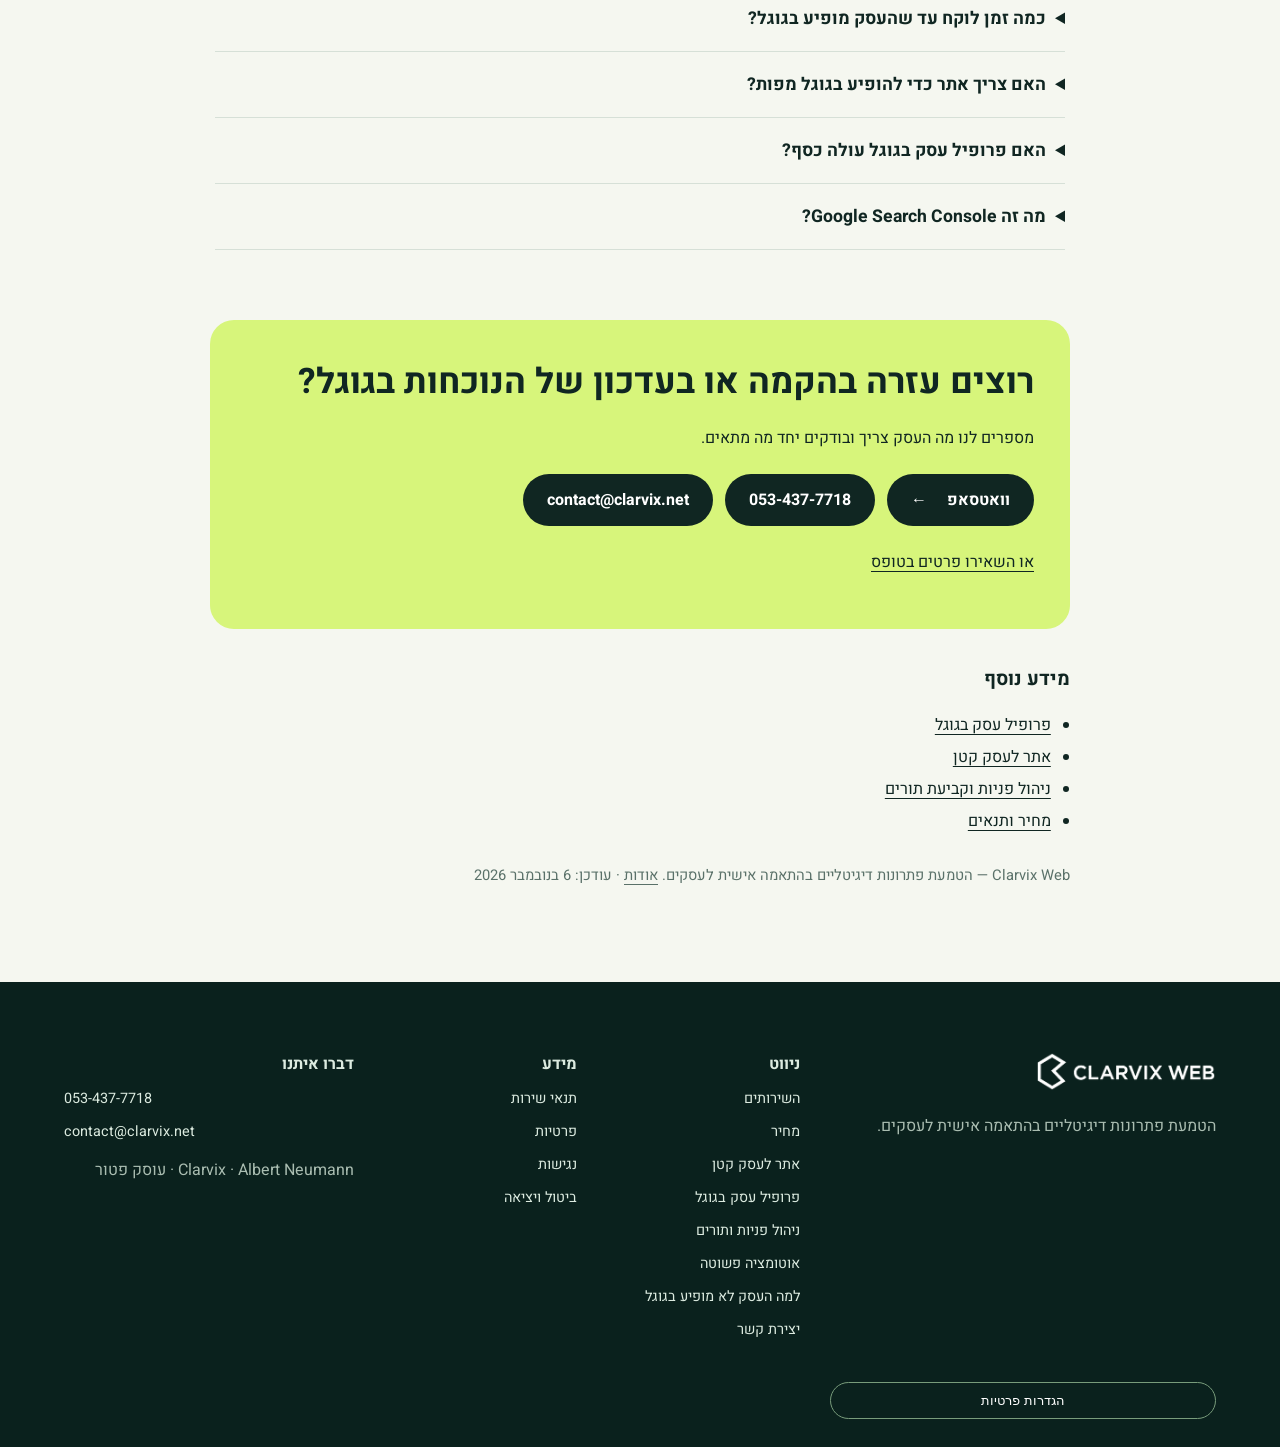
<file: why-business-not-on-google.html>
<!doctype html><html lang="he" dir="rtl"><head><meta charset="utf-8"><meta http-equiv="Content-Security-Policy" content="default-src 'self'; script-src 'self' https://www.googletagmanager.com https://googleads.g.doubleclick.net https://connect.facebook.net; style-src 'self' 'unsafe-inline'; font-src 'self'; img-src 'self' data: https://www.google.com https://www.googleadservices.com https://googleads.g.doubleclick.net https://www.googletagmanager.com https://www.facebook.com; connect-src 'self' https://www.googletagmanager.com https://www.facebook.com https://connect.facebook.net https://www.google-analytics.com https://region1.google-analytics.com https://analytics.google.com https://www.googleadservices.com https://www.google.com https://googleads.g.doubleclick.net https://ad.doubleclick.net; object-src 'none'; base-uri 'self'; form-action 'self'"><meta name="referrer" content="strict-origin-when-cross-origin"><meta name="viewport" content="width=device-width, initial-scale=1"><meta name="description" content="העסק לא מופיע בגוגל? יש שלושה מצבים שונים: אין פרופיל עסק או מיקום במפות, האתר לא מאונדקס, או שהעסק מופיע אבל לא בעמדות טובות. לכל מצב בדיקה אחרת. מדריך לבעלי עסקים."><meta name="robots" content="index, follow, max-image-preview:large"><meta name="theme-color" content="#f5f7f0"><link rel="canonical" href="https://web.clarvix.net/why-business-not-on-google.html"><title>למה העסק שלי לא מופיע בגוגל? 3 מצבים ובדיקות | Clarvix Web</title><meta property="og:type" content="article"><meta property="og:locale" content="he_IL"><meta property="og:site_name" content="Clarvix Web"><meta property="og:title" content="למה העסק שלי לא מופיע בגוגל? 3 מצבים ובדיקות | Clarvix Web"><meta property="og:description" content="העסק לא מופיע בגוגל? יש שלושה מצבים שונים: אין פרופיל עסק או מיקום במפות, האתר לא מאונדקס, או שהעסק מופיע אבל לא בעמדות טובות. לכל מצב בדיקה אחרת. מדריך לבעלי עסקים."><meta property="og:url" content="https://web.clarvix.net/why-business-not-on-google.html"><meta property="og:image" content="https://web.clarvix.net/images/clarvix-social-2026.jpg"><meta name="twitter:card" content="summary_large_image"><link rel="icon" href="images/clarvix-mark.svg"><link rel="preload" href="fonts/heebo-hebrew.woff2" as="font" type="font/woff2" crossorigin><link rel="stylesheet" href="fonts.css"><link rel="stylesheet" href="offer.css"><link rel="stylesheet" href="seo-pages.css"><script type="application/ld+json">{"@context":"https://schema.org","@graph":[{"@type":"Organization","@id":"https://web.clarvix.net/#organization","name":"Clarvix Web","url":"https://web.clarvix.net/","logo":"https://web.clarvix.net/images/clarvix-web-logo.png","email":"contact@clarvix.net","telephone":"+972-53-437-7718"},{"@type":"WebPage","@id":"https://web.clarvix.net/why-business-not-on-google.html#webpage","url":"https://web.clarvix.net/why-business-not-on-google.html","name":"למה העסק שלי לא מופיע בגוגל? 3 מצבים ובדיקות | Clarvix Web","description":"העסק לא מופיע בגוגל? יש שלושה מצבים שונים: אין פרופיל עסק או מיקום במפות, האתר לא מאונדקס, או שהעסק מופיע אבל לא בעמדות טובות. לכל מצב בדיקה אחרת. מדריך לבעלי עסקים.","inLanguage":"he","isPartOf":{"@id":"https://web.clarvix.net/#website"},"dateModified":"2026-11-06","breadcrumb":{"@id":"https://web.clarvix.net/why-business-not-on-google.html#breadcrumb"}},{"@type":"BreadcrumbList","@id":"https://web.clarvix.net/why-business-not-on-google.html#breadcrumb","itemListElement":[{"@type":"ListItem","position":1,"name":"Clarvix Web","item":"https://web.clarvix.net/"},{"@type":"ListItem","position":2,"name":"למה העסק לא מופיע בגוגל","item":"https://web.clarvix.net/why-business-not-on-google.html"}]},{"@type":"Article","@id":"https://web.clarvix.net/why-business-not-on-google.html#article","headline":"למה העסק שלי לא מופיע בגוגל? שלושה מצבים שונים ואיך בודקים כל אחד","description":"העסק לא מופיע בגוגל? יש שלושה מצבים שונים: אין פרופיל עסק או מיקום במפות, האתר לא מאונדקס, או שהעסק מופיע אבל לא בעמדות טובות. לכל מצב בדיקה אחרת. מדריך לבעלי עסקים.","inLanguage":"he","mainEntityOfPage":{"@id":"https://web.clarvix.net/why-business-not-on-google.html#webpage"},"author":{"@id":"https://web.clarvix.net/#organization"},"publisher":{"@id":"https://web.clarvix.net/#organization"},"datePublished":"2026-11-06","dateModified":"2026-11-06","image":"https://web.clarvix.net/images/clarvix-social-2026.jpg"},{"@type":"FAQPage","mainEntity":[{"@type":"Question","name":"מה ההבדל בין עסק שלא מופיע במפות לאתר שלא מאונדקס?","acceptedAnswer":{"@type":"Answer","text":"עסק שלא מופיע במפות חסר בדרך כלל פרופיל עסק בגוגל מאומת. אתר שלא מאונדקס הוא אתר שגוגל עדיין לא שמרה בתוצאות החיפוש שלה. אלה שני מצבים נפרדים עם בדיקות שונות."}},{"@type":"Question","name":"כמה זמן לוקח עד שהעסק מופיע בגוגל?","acceptedAnswer":{"@type":"Answer","text":"אין זמן קבוע. זה תלוי בסריקה של Google, באימות הפרופיל ובתחרות, ו-Clarvix לא מבטיחה מועד או מיקום."}},{"@type":"Question","name":"האם צריך אתר כדי להופיע בגוגל מפות?","acceptedAnswer":{"@type":"Answer","text":"לא בהכרח. אפשר לנהל פרופיל עסק בגוגל גם בלי אתר, אבל אתר מאפשר להציג את השירותים בהרחבה."}},{"@type":"Question","name":"האם פרופיל עסק בגוגל עולה כסף?","acceptedAnswer":{"@type":"Answer","text":"פרופיל Google עצמו ניתן בחינם. התשלום ב-Clarvix הוא עבור עבודת Clarvix, והמחירים מפורסמים בעמוד הראשי."}},{"@type":"Question","name":"מה זה Google Search Console?","acceptedAnswer":{"@type":"Answer","text":"שירות חינמי של Google שמראה איך האתר מופיע בחיפוש, אילו עמודים נסרקו ואילו נתקלו בבעיה."}}]}]}</script></head><body><a class="skip" href="#main">דלגו לתוכן</a><header class="header"><a href="/" class="brand"><img src="images/clarvix-web-logo.webp" width="400" height="85" alt="Clarvix Web"></a><nav aria-label="ניווט ראשי"><a href="/#services">השירותים</a><a href="/#how-it-works">איך זה עובד</a><a href="/#pricing">מחיר</a><a href="/#faq">שאלות נפוצות</a></nav><a class="navbutton" href="contact.html">בואו נדבר <span>↙</span></a></header><main id="main"><article class="wrap art"><nav class="crumbs" aria-label="מיקום באתר"><a href="/">Clarvix Web</a> ‹ <span>למה העסק לא מופיע בגוגל</span></nav><p class="eyebrow">מדריך</p><h1>למה העסק שלי לא מופיע בגוגל? שלושה מצבים שונים ואיך בודקים כל אחד</h1><p class="art-intro">כשבעל עסק אומר ש&quot;העסק לא מופיע בגוגל&quot;, הכוונה יכולה להיות לשלוש בעיות שונות, ולכל אחת בדיקה ופתרון אחרים. כדאי להבין קודם באיזה מצב אתם נמצאים.</p><p class="art-tldr"><strong>בקצרה:</strong> שלושה מצבים נפרדים: (א) העסק לא מופיע במפות ובפרופיל עסק בגוגל, (ב) האתר לא מאונדקס בגוגל, (ג) העסק מופיע אבל לא בעמדות טובות. לכל מצב בדיקה אחרת, ואף אחת מהן אינה מבטיחה הופעה, מיקום או מועד.</p><section class="art-section"><h2>איך מזהים באיזה מצב אתם</h2><p>שלוש בדיקות קצרות יראו לכם איפה הבעיה:</p><ul><li>חיפשתם בגוגל ובגוגל מפות את שם העסק ולא מופיעים פרופיל או מיקום: זה מצב א.</li><li>חיפשתם בגוגל <code dir="ltr">site:</code> ואחריו כתובת האתר ולא קיבלתם תוצאות: זה מצב ב.</li><li>העסק או האתר מופיעים כשמחפשים את שמם, אבל לא כשמחפשים את השירות והאזור, או שהם מופיעים רק בעמודי תוצאות מאוחרים: זה מצב ג.</li></ul></section><section class="art-section"><h2>מצב א: העסק לא מופיע במפות או בפרופיל עסק בגוגל</h2><p>פרופיל עסק בגוגל הוא רישום חינמי של Google שמציג את פרטי העסק בחיפוש ובמפות. בלי פרופיל מאומת, העסק עלול לא להופיע שם. מה לעשות:</p><ol><li>חפשו את שם העסק בגוגל ובגוגל מפות ובדקו אם כבר קיים רישום, אולי כזה שנוצר בעבר.</li><li>אם הרישום קיים, תבעו אותו ואמתו אותו במקום ליצור חדש. אם אין, צרו פרופיל חדש. גוגל מנחה לא ליצור כמה פרופילים לאותו עסק.</li><li>השלימו את תהליך האימות. הפרופיל נכנס לתוקף רק אחרי אימות, וההחלטה בידי Google.</li><li>ודאו ששם העסק, הטלפון והאתר מדויקים ועקביים.</li><li>עסק שמגיע אל הלקוחות ולא מקבל אותם בכתובת יכול להגדיר אזורי שירות במקום להציג כתובת.</li><li>לפרטים נוספים: <a href="google-business-profile.html">פרופיל עסק בגוגל</a>.</li></ol></section><section class="art-section"><h2>מצב ב: האתר לא מאונדקס בגוגל</h2><p>אינדוקס פירושו שגוגל סרקה את עמודי האתר ושמרה אותם כדי שיוכלו להופיע בתוצאות. אם האתר לא מאונדקס, הוא לא יכול להופיע בחיפוש בכלל. מה לעשות:</p><ol><li>הקלידו בגוגל <code dir="ltr">site:example.co.il</code> (עם כתובת האתר שלכם). אם אין תוצאות, ייתכן שהאתר לא מאונדקס. זו בדיקה מהירה ולא מדויקת במאה אחוז.</li><li>הוסיפו את האתר ל-Google Search Console, שירות חינמי של גוגל, ואמתו בעלות.</li><li>בכלי בדיקת הכתובת (URL Inspection) ב-Search Console הזינו כתובת של עמוד. הכלי יראה אם העמוד נמצא באינדקס, ואם לא, מדוע.</li><li>ודאו שהאתר לא חסום לסריקה: בקובץ robots.txt לא צריכה להופיע הוראה שחוסמת את כל האתר, ובעמודים לא צריך להופיע תג noindex.</li><li>ודאו שיש קובץ sitemap.xml ושלחו אותו ב-Search Console.</li><li>אפשר לבקש אינדוקס מהכלי, אבל הבקשה אינה מחייבת את גוגל ואין מועד קבוע. אתר חדש עשוי להזדקק לזמן.</li></ol></section><section class="art-section"><h2>מצב ג: העסק מופיע, אבל לא בעמדות טובות</h2><p>כשהעסק כבר מופיע, השאלה היא באיזה סדר. לפי Google, בחיפוש מקומי סדר התוצאות מושפע מהרלוונטיות לחיפוש, מהמרחק מהמחפש ומהבולטות של העסק. מה אפשר לשפר:</p><ol><li>בחרו בפרופיל קטגוריה ראשית מדויקת וציינו את השירותים בפירוט.</li><li>כתבו באתר בבירור מה העסק עושה, למי ובאיזה אזור. לשירותים שונים כדאי לתת מקום נפרד.</li><li>ודאו שהאתר נטען מהר ונוח בנייד.</li><li>שמרו על פרטים זהים בפרופיל, באתר וברשתות.</li><li>בקשו ביקורות מלקוחות אמיתיים. אין לקנות או לפברק ביקורות.</li><li>אם אין לעסק אתר ברור, ראו <a href="business-websites.html">אתר לעסק בתשלום חודשי</a>.</li></ol></section><section class="art-section"><h2>מה לא תלוי בכם</h2><p>גוגל קובעת מי מופיע ובאיזה סדר. המרחק של הלקוח מהעסק והתחרות באזור משפיעים אף הם, ועסק חדש צריך זמן. לכן אף ספק אינו יכול להבטיח הופעה, מיקום או מועד.</p></section><section class="art-section"><h2>איפה Clarvix Web יכולה לעזור</h2><p>Clarvix Web מקימה ומעדכנת פרופיל עסק בגוגל ובונה אתרים לעסקים, בהתאם לתנאים שמפורטים בכתב מראש. אין הבטחה למיקום, לאינדוקס או לכמות לקוחות.</p></section><section class="art-section"><h2>שאלות נפוצות</h2><div class="faq"><details><summary>מה ההבדל בין עסק שלא מופיע במפות לאתר שלא מאונדקס?</summary><p>עסק שלא מופיע במפות חסר בדרך כלל פרופיל עסק בגוגל מאומת. אתר שלא מאונדקס הוא אתר שגוגל עדיין לא שמרה בתוצאות החיפוש שלה. אלה שני מצבים נפרדים עם בדיקות שונות.</p></details><details><summary>כמה זמן לוקח עד שהעסק מופיע בגוגל?</summary><p>אין זמן קבוע. זה תלוי בסריקה של Google, באימות הפרופיל ובתחרות, ו-Clarvix לא מבטיחה מועד או מיקום.</p></details><details><summary>האם צריך אתר כדי להופיע בגוגל מפות?</summary><p>לא בהכרח. אפשר לנהל פרופיל עסק בגוגל גם בלי אתר, אבל אתר מאפשר להציג את השירותים בהרחבה.</p></details><details><summary>האם פרופיל עסק בגוגל עולה כסף?</summary><p>פרופיל Google עצמו ניתן בחינם. התשלום ב-Clarvix הוא עבור עבודת Clarvix, והמחירים מפורסמים בעמוד הראשי.</p></details><details><summary>מה זה Google Search Console?</summary><p>שירות חינמי של Google שמראה איך האתר מופיע בחיפוש, אילו עמודים נסרקו ואילו נתקלו בבעיה.</p></details></div></section><section class="art-cta" id="contact"><h2>רוצים עזרה בהקמה או בעדכון של הנוכחות בגוגל?</h2><p>מספרים לנו מה העסק צריך ובודקים יחד מה מתאים.</p><div class="art-actions"><a class="button" href="https://wa.me/972534377718?text=%D7%94%D7%99%D7%99%20%D7%90%D7%9C%D7%91%D7%A8%D7%98%2C%20%D7%90%D7%A9%D7%9E%D7%97%20%D7%9C%D7%A9%D7%9E%D7%95%D7%A2%20%D7%A2%D7%9C%20%D7%A4%D7%AA%D7%A8%D7%95%D7%9F%20%D7%93%D7%99%D7%92%D7%99%D7%98%D7%9C%D7%99%20%D7%9C%D7%A2%D7%A1%D7%A7%20%D7%A9%D7%9C%D7%99." target="_blank" rel="noopener noreferrer" data-contact-location="page_why-business-not-on-google">וואטסאפ <span aria-hidden="true">←</span></a><a class="button" href="tel:+972534377718" data-contact-location="page_why-business-not-on-google"><span dir="ltr">053-437-7718</span></a><a class="button" href="mailto:contact@clarvix.net" data-contact-location="page_why-business-not-on-google"><span dir="ltr">contact@clarvix.net</span></a></div><p><a href="contact.html">או השאירו פרטים בטופס</a></p></section><aside class="art-related" aria-label="מידע נוסף"><h2>מידע נוסף</h2><ul><li><a href="google-business-profile.html">פרופיל עסק בגוגל</a></li><li><a href="business-websites.html">אתר לעסק קטן</a></li><li><a href="inquiries-and-bookings.html">ניהול פניות וקביעת תורים</a></li><li><a href="/#pricing">מחיר ותנאים</a></li></ul></aside><p class="art-about">Clarvix Web — הטמעת פתרונות דיגיטליים בהתאמה אישית לעסקים. <a href="about.html">אודות</a> · עודכן: 6 בנובמבר 2026</p></article></main><footer><div class="wrap foot"><div><img src="images/clarvix-web-logo.webp" width="400" height="85" alt="Clarvix Web" class="foot-logo"><p>הטמעת פתרונות דיגיטליים בהתאמה אישית לעסקים.</p></div><div><strong>ניווט</strong><a href="/#services">השירותים</a><a href="/#pricing">מחיר</a><a href="business-websites.html">אתר לעסק קטן</a><a href="google-business-profile.html">פרופיל עסק בגוגל</a><a href="inquiries-and-bookings.html">ניהול פניות ותורים</a><a href="business-automation.html">אוטומציה פשוטה</a><a href="why-business-not-on-google.html">למה העסק לא מופיע בגוגל</a><a href="contact.html">יצירת קשר</a></div><div><strong>מידע</strong><a href="terms.html">תנאי שירות</a><a href="privacy.html">פרטיות</a><a href="accessibility.html">נגישות</a><a href="cancellation.html">ביטול ויציאה</a></div><div><strong>דברו איתנו</strong><a href="tel:+972534377718" dir="ltr">053-437-7718</a><a href="mailto:contact@clarvix.net" dir="ltr">contact@clarvix.net</a><p>Clarvix · Albert Neumann · עוסק פטור</p></div><button type="button" class="privacy-settings" data-open-consent>הגדרות פרטיות</button></div></footer><script src="script.js" defer></script></body></html>
</file>
<file: fonts.css>
/* Self-hosted subsets remove the third-party font stylesheet from the critical path. */
@font-face {
  font-family: 'Heebo';
  font-style: normal;
  font-weight: 400 900;
  font-display: swap;
  src: url('fonts/heebo-hebrew.woff2') format('woff2');
  unicode-range: U+0590-05FF, U+200C-2010, U+20AA, U+25CC, U+FB1D-FB4F;
}
@font-face {
  font-family: 'Heebo';
  font-style: normal;
  font-weight: 400 900;
  font-display: swap;
  src: url('fonts/heebo-latin.woff2') format('woff2');
  unicode-range: U+0000-00FF, U+0131, U+0152-0153, U+02BB-02BC, U+02C6, U+02DA, U+02DC, U+0304, U+0308, U+0329, U+2000-206F, U+20AC, U+2122, U+2191, U+2193, U+2212, U+2215, U+FEFF, U+FFFD;
}
@font-face {
  font-family: 'Noto Serif Hebrew';
  font-style: normal;
  font-weight: 500 600;
  font-display: swap;
  src: url('fonts/noto-serif-hebrew.woff2') format('woff2');
  unicode-range: U+0590-05FF, U+200C-2010, U+20AA, U+25CC, U+FB1D-FB4F;
}
@font-face {
  font-family: 'Noto Serif Hebrew';
  font-style: normal;
  font-weight: 500 600;
  font-display: swap;
  src: url('fonts/noto-serif-latin.woff2') format('woff2');
  unicode-range: U+0000-00FF, U+0131, U+0152-0153, U+02BB-02BC, U+02C6, U+02DA, U+02DC, U+0304, U+0308, U+0329, U+2000-206F, U+20AC, U+2122, U+2191, U+2193, U+2212, U+2215, U+FEFF, U+FFFD;
}
@font-face {
  font-family: 'Space Grotesk';
  font-style: normal;
  font-weight: 500 700;
  font-display: swap;
  src: url('fonts/space-grotesk-latin.woff2') format('woff2');
  unicode-range: U+0000-00FF, U+0131, U+0152-0153, U+02BB-02BC, U+02C6, U+02DA, U+02DC, U+0304, U+0308, U+0329, U+2000-206F, U+20AC, U+2122, U+2191, U+2193, U+2212, U+2215, U+FEFF, U+FFFD;
}
</file>
<file: style.css>
:root{--ink:#090d0d;--ink-2:#111817;--paper:#f3f0e7;--paper-2:#e6e1d5;--acid:#c7f43b;--mint:#a7ebdb;--orange:#ff6b43;--cream:#fff8e8;--muted-dark:#aeb9b5;--muted:#4d5a56;--line-dark:rgba(255,255,255,.19);--line:rgba(9,13,13,.2);--serif:'Noto Serif Hebrew',serif;--sans:'Heebo',Arial,sans-serif;--brand-font:'Space Grotesk','Heebo',Arial,sans-serif;color-scheme:light}
/* Section-light is an explicit, self-managed color scheme — never let OS/browser dark-mode inversion touch it */
.section-light,.section-light *{color-scheme:light}*{box-sizing:border-box;margin:0;padding:0}html{scroll-behavior:smooth;scroll-padding-top:88px}body{font-family:var(--sans);background:var(--ink);color:#fff;line-height:1.55;overflow-x:hidden;-webkit-font-smoothing:antialiased}a{color:inherit;text-decoration:none}button{font:inherit}img{display:block;max-width:100%}.shell{width:min(1180px,calc(100% - 64px));margin-inline:auto}.skip-link{position:fixed;z-index:9999;inset:12px auto auto 12px;transform:translateY(-160%);background:var(--acid);color:var(--ink);padding:12px 18px;font-weight:800}.skip-link:focus{transform:none}:focus-visible{outline:3px solid var(--acid);outline-offset:4px}.progress{position:fixed;z-index:1000;top:0;inset-inline:0;height:3px;background:transparent}.progress span{display:block;height:100%;width:0;background:var(--acid)}.site-header{position:fixed;z-index:100;top:0;inset-inline:0;border-bottom:1px solid transparent;transition:.25s ease}.site-header.scrolled,.site-header.menu-open{background:rgba(9,13,13,.94);border-color:var(--line-dark);backdrop-filter:blur(18px)}.nav-wrap{height:86px;display:flex;align-items:center;gap:42px}.brand{direction:ltr;display:inline-flex;align-items:center;gap:12px;font-size:21px;font-weight:700;white-space:nowrap}.brand img{width:20px;height:25px;object-fit:contain}.brand .brand-logo{width:auto;height:32px;object-fit:contain}.brand b{color:var(--acid);font-weight:900}.wordmark{direction:ltr;unicode-bidi:isolate;font-family:var(--brand-font);font-weight:700;letter-spacing:-.02em}.wordmark b{font-family:var(--brand-font);font-weight:700}.desktop-nav{display:flex;gap:32px;margin-inline-start:auto;color:#dce3df;font-size:15px}.desktop-nav a{position:relative}.desktop-nav a:after{content:"";position:absolute;inset-inline:0;bottom:-7px;height:2px;background:var(--acid);transform:scaleX(0);transition:.2s}.desktop-nav a:hover:after{transform:scaleX(1)}.button{min-height:52px;display:inline-flex;align-items:center;justify-content:center;gap:24px;padding:0 25px;background:var(--acid);color:var(--ink);font-weight:800;border:1px solid var(--acid);transition:.2s}.button:hover{background:#d8ff68;transform:translateY(-2px)}.button-small{min-height:44px;padding:0 19px;gap:14px;font-size:14px}.menu-button{display:none;width:48px;height:48px;background:transparent;border:1px solid var(--line-dark);position:relative}.menu-button span{position:absolute;left:13px;width:20px;height:2px;background:#fff;transition:.2s}.menu-button span:first-child{top:19px}.menu-button span:last-child{top:27px}.menu-button[aria-expanded=true] span:first-child{top:23px;transform:rotate(45deg)}.menu-button[aria-expanded=true] span:last-child{top:23px;transform:rotate(-45deg)}.mobile-nav{background:var(--ink);padding:18px 32px 32px;border-bottom:1px solid var(--line-dark)}.mobile-nav a{display:flex;align-items:center;gap:20px;padding:17px 0;border-bottom:1px solid var(--line-dark);font-size:24px;font-weight:700}.mobile-nav span{color:var(--acid);font-size:12px}.hero{position:relative;min-height:820px;padding:155px 0 0;overflow:hidden;background:radial-gradient(circle at 20% 45%,rgba(167,235,219,.09),transparent 26%),var(--ink)}.hero-grid-bg{position:absolute;inset:0;background-image:linear-gradient(rgba(255,255,255,.035) 1px,transparent 1px),linear-gradient(90deg,rgba(255,255,255,.035) 1px,transparent 1px);background-size:64px 64px;mask-image:linear-gradient(to bottom,#000,transparent 86%)}.hero-orbit{position:absolute;width:740px;height:740px;border:1px solid rgba(199,244,59,.18);border-radius:50%;left:-280px;top:45px}.hero-grid{position:relative;display:grid;grid-template-columns:.88fr 1.12fr;gap:78px;align-items:center;min-height:610px}.kicker{display:flex;align-items:center;gap:10px;color:var(--acid);font-size:14px;font-weight:700;letter-spacing:.02em}.kicker span{width:26px;height:2px;background:currentColor}.hero-overline{margin:27px 0 8px;color:var(--muted-dark);font-size:12px;letter-spacing:.16em}.hero h1{font-size:clamp(56px,6vw,90px);line-height:.96;letter-spacing:-.055em;font-weight:900}.hero h1 em,.statement-copy em,.work-head em,.process-intro em,.promise em,.contact h2 em{font-family:var(--serif);font-weight:500;color:var(--acid);font-style:normal}.hero-text{max-width:560px;margin:28px 0 0;color:#d2dad6;font-size:18px;line-height:1.8}.hero-actions{display:flex;align-items:center;gap:28px;margin-top:34px}.text-link{display:inline-flex;align-items:center;gap:14px;padding:12px 0;font-weight:700;border-bottom:1px solid rgba(255,255,255,.45)}.text-link:hover{border-color:var(--acid);color:var(--acid)}.trust-list{display:flex;gap:22px;list-style:none;margin-top:30px;color:#dce3df;font-size:13px}.trust-list span{color:var(--acid);font-weight:900;margin-inline-end:6px}.hero-stage{position:relative;min-height:570px;direction:ltr}.browser{position:absolute;width:min(630px,91%);height:450px;top:48px;left:5%;border:1px solid rgba(255,255,255,.42);background:#161c1b;box-shadow:0 36px 90px rgba(0,0,0,.55);overflow:hidden}.browser-bar{height:38px;border-bottom:1px solid rgba(255,255,255,.25);display:flex;align-items:center;gap:7px;padding:0 14px;color:#c7d0cc;font:11px monospace}.browser-bar span{margin-right:auto}.browser-bar i{width:7px;height:7px;border:1px solid #e6ece9;border-radius:50%}.mock-page{height:calc(100% - 38px);background:#f5f0e3;color:#111;position:relative;padding:24px;direction:rtl}.mock-nav{display:flex;align-items:center;gap:16px;height:30px}.mock-nav b{margin-inline-end:auto;border:1px solid #111;width:30px;height:30px;display:grid;place-items:center}.mock-nav span{width:42px;height:2px;background:#59615d}.mock-hero{padding:42px 8px 20px}.mock-hero small{font-size:10px;letter-spacing:.15em;color:#43504b}.mock-hero strong{display:block;font-size:40px;line-height:1.08;margin:11px 0;font-weight:900;letter-spacing:-.04em}.mock-hero p{font-size:13px;color:#36423e}.mock-hero button{margin-top:18px;background:#111;color:#fff;border:0;padding:11px 20px;font-weight:700}.mock-cards{display:grid;grid-template-columns:repeat(3,1fr);gap:9px;margin:15px 8px}.mock-cards span{height:70px;border:1px solid rgba(17,17,17,.25);background:#ded9cc;padding:8px}.mock-cards span:nth-child(2){background:var(--mint)}.mock-cards span:nth-child(3){background:var(--orange)}.mock-cards b{font-size:11px}.pulse-line{position:absolute;z-index:0;inset:5px 0 auto 2%;height:74px;display:flex;align-items:center;gap:7px}.pulse-line i{width:4px;height:14px;background:var(--acid)}.pulse-line i:nth-child(2){height:38px}.pulse-line i:nth-child(3){height:20px}.pulse-line i:nth-child(4){height:62px}.pulse-line i:nth-child(5){height:28px}.pulse-line i:nth-child(6){height:44px}.pulse-line i:nth-child(7){height:14px}.floating-card{position:absolute;z-index:3;background:#111817;border:1px solid rgba(255,255,255,.4);box-shadow:0 18px 45px rgba(0,0,0,.45);color:#fff;direction:rtl}.floating-card small{color:#c4ceca;display:block;font-size:11px}.floating-card b{display:block;font-size:14px}.card-speed{width:195px;right:-2px;top:5px;padding:17px}.meter{height:4px;background:#38423f;display:block;margin-top:13px}.meter i{display:block;height:100%;width:87%;background:var(--acid)}.card-mobile{left:-1px;bottom:36px;padding:14px 16px;display:flex;align-items:center;gap:13px}.mobile-icon{width:25px;height:38px;border:2px solid var(--acid);border-radius:4px;position:relative}.mobile-icon:after{content:"";position:absolute;bottom:3px;left:8px;width:5px;height:2px;background:var(--acid)}.stage-caption{position:absolute;left:10%;right:5%;bottom:-5px;display:flex;align-items:center;gap:15px;color:#cbd4d0;font-size:11px;letter-spacing:.1em}.stage-caption i{height:1px;flex:1;background:rgba(255,255,255,.25)}.hero-ticker{position:relative;margin-top:38px;background:var(--acid);color:var(--ink);height:57px;overflow:hidden;display:flex;align-items:center;font-weight:900;font-size:17px}.hero-ticker div{min-width:max-content;display:flex;gap:28px;align-items:center;animation:ticker 22s linear infinite}.hero-ticker i{font-style:normal}.section-light{background:var(--paper);color:var(--ink)}.statement-grid{display:grid;grid-template-columns:1fr 2.15fr .7fr;gap:56px;align-items:center;padding-block:145px;border-bottom:1px solid var(--line)}.section-index{font-size:12px;font-weight:700;letter-spacing:.11em;color:var(--muted)}.statement-copy h2,.section-head h2,.work-head h2,.process-intro h2,.promise h2,.contact h2{font-size:clamp(42px,5.3vw,72px);line-height:1.08;letter-spacing:-.045em}.statement-copy p{max-width:690px;margin-top:26px;font-size:18px;line-height:1.85;color:var(--muted)}.statement-seal{width:150px;height:150px;border:1px solid var(--ink);border-radius:50%;position:relative;display:grid;place-items:center;text-align:center;line-height:1.05;font-size:11px;letter-spacing:.14em}.statement-seal b{font-size:16px}.statement-seal img{position:absolute;width:18px;bottom:15px}.services{padding:135px 0}.section-head{display:grid;grid-template-columns:1fr 2.9fr;margin-bottom:68px}.service{display:grid;grid-template-columns:.35fr 1.2fr 1.2fr .7fr;gap:38px;align-items:center;min-height:205px;border-top:1px solid var(--line);padding:32px 0}.service:last-child{border-bottom:1px solid var(--line)}.service-num{font-size:14px;color:var(--muted)}.service small{font-size:12px;color:var(--muted);font-weight:700}.service h3{font-size:37px;line-height:1.05;margin-top:7px}.service>p{color:var(--muted);font-size:16px;max-width:370px}.service-symbol{width:105px;height:105px;justify-self:end;position:relative;display:block}.orbit-symbol{border:1px solid var(--ink);border-radius:50%}.orbit-symbol i{position:absolute;width:20px;height:20px;background:var(--acid);border-radius:50%;top:9px;right:7px}.orbit-symbol b{position:absolute;width:34px;height:34px;border:2px solid var(--ink);border-radius:50%;inset:34px}.grid-symbol{display:grid;grid-template-columns:1fr 1fr;gap:5px}.grid-symbol i{background:var(--ink)}.grid-symbol i:nth-child(2){background:var(--orange)}.wave-symbol{border:1px solid var(--ink);overflow:hidden}.wave-symbol i{position:absolute;width:150px;height:55px;border:14px solid var(--acid);border-radius:50%;top:25px;left:-24px}.work{background:#0d1211;padding:135px 0;color:#fff}.work .section-index{color:#b8c3bf}.work-head{display:grid;grid-template-columns:1fr 2.9fr;margin-bottom:65px}.work-head>div{display:flex;align-items:end;justify-content:space-between;gap:45px}.work-head h2 em{color:var(--acid)}.work-head p{max-width:430px;color:#c4ceca;font-size:16px}.project-grid{display:grid;grid-template-columns:1fr 1fr;gap:38px}.project-wide{grid-column:1/-1}.project{border:1px solid rgba(255,255,255,.28);background:#090d0d}.project-chrome{height:58px;padding:0 20px;display:flex;justify-content:space-between;align-items:center;border-bottom:1px solid rgba(255,255,255,.28);font:12px monospace;color:#d6dfdb}.project-art{height:520px;position:relative;overflow:hidden}.project:not(.project-wide) .project-art{height:500px}.architecture-art{background:#e75c3a}.architecture-art .sun{position:absolute;width:360px;height:360px;border-radius:50%;background:#ffc07d;top:35px;right:55px}.building{position:absolute;bottom:0;background:#201712}.b1{width:42%;height:39%;right:11%}.b2{width:36%;height:64%;left:5%;clip-path:polygon(0 18%,100% 0,100% 100%,0 100%)}.b3{width:34%;height:53%;right:42%;clip-path:polygon(0 0,100% 21%,100% 100%,0 100%)}.architecture-art>strong{position:absolute;z-index:2;right:48px;bottom:48px;color:#fff7e9;text-shadow:0 3px 16px rgba(0,0,0,.65);font-size:62px;line-height:.98;letter-spacing:-.06em}.art-tag{position:absolute;z-index:2;left:32px;top:28px;background:#111;color:#fff;padding:9px 13px;font-size:12px}.wellness-art{background:#dcefc6;color:#103c32}.liquid{position:absolute;border-radius:50%}.l1{width:510px;height:510px;background:#8bb9a5;bottom:-240px;right:-105px}.l2{width:430px;height:430px;background:#f7f4dd;top:-260px;left:-60px}.bottle{position:absolute;z-index:2;left:50%;top:52%;transform:translate(-50%,-50%);width:190px;height:330px;border:1px solid rgba(9,55,45,.55);background:rgba(255,255,255,.67);border-radius:76px 76px 28px 28px;display:flex;flex-direction:column;align-items:center;justify-content:center;box-shadow:0 25px 60px rgba(29,82,67,.23)}.bottle i{position:absolute;top:-55px;width:76px;height:67px;background:#184f42}.bottle b{font-family:var(--serif);font-size:34px}.bottle small{font-weight:700}.wellness-art>strong{position:absolute;z-index:3;right:27px;top:27px;font-family:var(--serif);font-size:41px;line-height:1.15;color:#0b372d;text-shadow:0 1px 0 rgba(255,255,255,.7)}.tech-art{background:#171a3a;color:#fff}.tech-ring{position:absolute;border:1px solid rgba(193,244,59,.7);border-radius:50%;left:50%;top:52%;transform:translate(-50%,-50%)}.r1{width:380px;height:380px}.r2{width:280px;height:280px}.r3{width:175px;height:175px}.tech-core{position:absolute;left:50%;top:52%;transform:translate(-50%,-50%);width:92px;height:92px;background:var(--acid);color:#101529;display:grid;place-items:center;font-size:45px;font-weight:900}.tech-art>strong{position:absolute;right:29px;top:28px;font-size:46px;line-height:1.03;text-shadow:0 3px 20px #000}.tech-status{position:absolute;left:25px;bottom:25px;border:1px solid rgba(255,255,255,.55);background:#10132c;padding:10px 13px;font-size:12px}.tech-status span{display:inline-block;width:7px;height:7px;background:var(--acid);border-radius:50%;margin-left:8px}.project-caption{min-height:105px;padding:21px 24px;display:flex;align-items:center;justify-content:space-between;border-top:1px solid rgba(255,255,255,.28)}.project-caption h3{font-size:25px}.project-caption p{color:#bcc7c2;margin-top:3px}.project-caption a{width:48px;height:48px;border:1px solid rgba(255,255,255,.55);display:grid;place-items:center;font-size:22px}.project-caption a:hover{background:var(--acid);color:var(--ink);border-color:var(--acid)}.process{padding:145px 0}.process-grid{display:grid;grid-template-columns:1fr 1.25fr;gap:110px}.process-intro{position:sticky;top:125px;align-self:start}.process-intro p:not(.section-index){max-width:470px;margin:28px 0;color:var(--muted);font-size:17px}.text-link.dark{border-color:rgba(9,13,13,.45)}.steps{list-style:none}.steps li{display:grid;grid-template-columns:55px 1fr auto;gap:25px;align-items:start;padding:28px 0;border-top:1px solid var(--line)}.steps li:last-child{border-bottom:1px solid var(--line)}.steps>li>span{font:12px monospace;color:var(--muted)}.steps h3{font-size:29px}.steps p{color:var(--muted);margin-top:5px}.steps small{background:var(--paper-2);padding:8px 11px;color:#35413d}.promise{position:relative;overflow:hidden;background:var(--acid);color:var(--ink);padding:140px 0}.promise-inner{position:relative;z-index:2}.promise-inner>p{font-size:13px;font-weight:800;letter-spacing:.1em;margin-bottom:22px}.promise h2 em{color:var(--ink);text-decoration:underline;text-decoration-thickness:2px;text-underline-offset:7px}.promise ul{list-style:none;display:flex;gap:15px;margin-top:50px}.promise li{border:1px solid var(--ink);padding:13px 18px;font-weight:700;background:rgba(255,255,255,.2)}.promise li b{margin-left:24px}.promise-rings{position:absolute;z-index:0;width:650px;height:650px;left:-110px;top:-180px;pointer-events:none}.promise-rings i{position:absolute;inset:0;border:1px solid rgba(9,13,13,.28);border-radius:50%}.promise-rings i:nth-child(2){inset:90px}.promise-rings i:nth-child(3){inset:180px;border-color:rgba(9,13,13,.4)}.contact{background:#0b100f;padding:145px 0}.contact-grid{display:grid;grid-template-columns:1fr 260px;gap:80px;align-items:center}.contact .section-index{color:#aebbb5}.contact h2{margin-top:32px}.contact h2 em{color:var(--acid)}.contact-grid>div>p:last-child{max-width:560px;margin-top:25px;color:#c8d1cd;font-size:18px}.contact-orb{width:245px;height:245px;border-radius:50%;background:var(--acid);color:var(--ink);display:flex;align-items:center;justify-content:center;position:relative;font-size:33px;font-weight:900;line-height:1.05;transition:.25s}.contact-orb i{position:absolute;font-style:normal;left:48px;bottom:42px;font-size:26px}.contact-orb:hover{transform:rotate(-4deg) scale(1.04);background:#dcff73}footer{background:#060909;border-top:1px solid var(--line-dark);padding:58px 0}.footer-grid{display:grid;grid-template-columns:1fr 1.3fr .7fr;gap:45px;align-items:start}.footer-grid p{color:#aeb9b5}.footer-grid nav{display:grid;gap:7px;color:#dfe6e2}.footer-grid small{grid-column:1/-1;color:#87938e;border-top:1px solid var(--line-dark);padding-top:25px}.reveal{opacity:0;transform:translateY(24px);transition:opacity .65s ease,transform .65s ease}.reveal.visible{opacity:1;transform:none}.delay{transition-delay:.15s}@keyframes ticker{to{transform:translateX(50%)}}@media(max-width:980px){.desktop-nav,.header-cta{display:none}.menu-button{display:block;margin-inline-start:auto}.hero{padding-top:128px}.hero-grid{grid-template-columns:1fr;gap:55px}.hero-stage{min-height:570px}.hero-copy{max-width:700px}.statement-grid{grid-template-columns:1fr 2.6fr}.statement-seal{display:none}.section-head,.work-head{grid-template-columns:1fr 2.4fr}.service{grid-template-columns:.25fr 1.2fr 1.2fr}.service-symbol{display:none}.work-head>div{display:block}.work-head p{margin-top:25px}.process-grid{gap:55px}.footer-grid{grid-template-columns:1fr 1fr}.footer-grid nav{grid-column:1/-1;grid-row:2}.footer-grid small{grid-row:3}}@media(max-width:680px){.shell{width:calc(100% - 36px)}.nav-wrap{height:76px}.brand{font-size:18px}.brand .brand-logo{height:24px}.hero{min-height:auto;padding-top:113px}.hero-grid{gap:34px;min-height:0}.hero h1{font-size:clamp(48px,15.2vw,68px);line-height:.98}.hero-text{font-size:16px;line-height:1.7;margin-top:22px}.hero-actions{display:grid;grid-template-columns:1fr;gap:12px;margin-top:26px}.hero-actions .button{width:100%}.hero-actions .text-link{justify-content:center}.trust-list{display:grid;grid-template-columns:1fr 1fr;gap:8px 12px;margin-top:22px}.hero-stage{min-height:430px;margin-top:10px}.browser{width:96%;left:2%;top:31px;height:350px}.browser-bar{height:34px}.mock-page{height:calc(100% - 34px);padding:14px}.mock-nav{height:24px}.mock-nav b{width:24px;height:24px}.mock-nav span{width:28px}.mock-hero{padding:26px 5px 8px}.mock-hero strong{font-size:30px}.mock-hero p{font-size:11px}.mock-hero button{margin-top:11px;padding:8px 14px;font-size:11px}.mock-cards{margin:8px 5px;gap:6px}.mock-cards span{height:44px}.card-speed{top:0;right:-7px;width:156px;padding:11px}.card-mobile{bottom:5px;left:-6px;padding:10px 11px}.stage-caption{display:none}.pulse-line{height:44px}.hero-ticker{margin-top:19px}.statement-grid{display:block;padding-block:64px}.statement-copy{margin-top:28px}.statement-copy h2,.section-head h2,.work-head h2,.process-intro h2,.promise h2,.contact h2{font-size:42px}.statement-copy p{font-size:16px}.services,.work,.process,.contact,.pricing{padding:64px 0}.section-head,.work-head{display:block;margin-bottom:42px}.section-head h2,.work-head>div{margin-top:26px}.service{grid-template-columns:35px 1fr;padding:27px 0;min-height:0;gap:16px}.service>p{grid-column:2;font-size:15px}.service h3{font-size:30px}.project-grid{display:block}.project{margin-bottom:27px}.project-wide{grid-column:auto}.project-art,.project:not(.project-wide) .project-art{height:390px}.project-chrome{height:52px;padding:0 14px}.architecture-art .sun{width:285px;height:285px;right:-45px}.architecture-art>strong{font-size:47px;right:24px;bottom:35px;color:#fff;text-shadow:0 4px 18px #000}.art-tag{top:17px;left:16px}.wellness-art>strong{font-size:33px;right:18px;top:18px}.bottle{width:150px;height:265px}.tech-art>strong{font-size:38px}.r1{width:310px;height:310px}.r2{width:230px;height:230px}.r3{width:150px;height:150px}.project-caption{min-height:98px;padding:17px}.project-caption p{font-size:13px}.process-grid{display:block}.process-intro{position:static;margin-bottom:45px}.steps li{grid-template-columns:40px 1fr;gap:14px}.steps small{grid-column:2;justify-self:start}.promise{padding:64px 0}.promise ul{display:grid;gap:9px;margin-top:38px}.contact-grid{grid-template-columns:1fr;gap:48px}.contact-orb{width:190px;height:190px;font-size:28px}.contact-orb i{left:36px;bottom:31px}.footer-grid{display:block}.footer-grid p,.footer-grid nav{margin-top:27px}.footer-grid small{display:block;margin-top:34px}.reveal{transform:translateY(14px)}}@media(prefers-reduced-motion:reduce){html{scroll-behavior:auto}.hero-ticker div{animation:none}.reveal{opacity:1;transform:none;transition:none}.button,.contact-orb{transition:none}}

/* Motion system — expressive, progressive and removable without losing content */
.cursor-aura{position:fixed;z-index:80;left:0;top:0;width:240px;height:240px;border-radius:50%;pointer-events:none;opacity:0;transform:translate3d(calc(var(--pointer-x,50vw) - 50%),calc(var(--pointer-y,50vh) - 50%),0);background:radial-gradient(circle,rgba(199,244,59,.13),rgba(167,235,219,.045) 42%,transparent 70%);mix-blend-mode:screen;transition:opacity .3s ease;will-change:transform}.has-pointer .cursor-aura{opacity:1}.scroll-cue{position:absolute;z-index:4;bottom:67px;left:50%;display:flex;align-items:center;gap:14px;color:#dce5e1;font-size:12px;font-weight:700;letter-spacing:.05em;transform:translateX(-50%)}.scroll-cue i{position:relative;width:42px;height:42px;border:1px solid rgba(255,255,255,.4);border-radius:50%}.scroll-cue i:after{content:"";position:absolute;width:4px;height:4px;left:50%;top:9px;border-radius:50%;background:var(--acid);transform:translateX(-50%);animation:scroll-dot 1.8s ease-in-out infinite}.hero-copy{transform:translate3d(0,var(--copy-shift,0),0)}.hero-stage{transform:perspective(1200px) translate3d(var(--stage-x,0),var(--stage-y,0),0) rotateX(var(--stage-rx,0)) rotateY(var(--stage-ry,0));will-change:transform}.hero-orbit{transform:translate3d(0,var(--orbit-shift,0),0) rotate(var(--orbit-spin,0deg));will-change:transform}.pulse-line i{animation:pulse-bars 1.5s ease-in-out infinite}.pulse-line i:nth-child(2){animation-delay:-.2s}.pulse-line i:nth-child(3){animation-delay:-.4s}.pulse-line i:nth-child(4){animation-delay:-.6s}.pulse-line i:nth-child(5){animation-delay:-.8s}.pulse-line i:nth-child(6){animation-delay:-1s}.pulse-line i:nth-child(7){animation-delay:-1.2s}

.motion-lab{--lab-accent:var(--acid);position:relative;isolation:isolate;min-height:1060px;padding:150px 0 0;overflow:hidden;background:#070b0b;color:#fff;border-top:1px solid var(--line-dark);border-bottom:1px solid var(--line-dark)}#signal-canvas{position:absolute;z-index:-2;inset:0;width:100%;height:100%;opacity:.84}.lab-noise{position:absolute;z-index:-1;inset:0;pointer-events:none;background:linear-gradient(90deg,rgba(255,255,255,.025) 1px,transparent 1px),linear-gradient(rgba(255,255,255,.025) 1px,transparent 1px);background-size:64px 64px;mask-image:linear-gradient(to bottom,#000,transparent 92%)}.lab-grid{display:grid;grid-template-columns:.82fr 1.45fr;gap:90px;align-items:center}.lab-copy{position:relative;z-index:2}.lab-copy .section-index{color:#aebbb5}.lab-copy h2{margin:30px 0 24px;font-size:clamp(55px,6vw,96px);line-height:.98}.lab-copy h2 em{color:var(--lab-accent)}.lab-copy>p:last-of-type{max-width:460px;color:#c4ceca;font-size:18px}.lab-controls{display:grid;margin-top:42px;border-top:1px solid rgba(255,255,255,.25)}.lab-controls button{display:flex;align-items:center;gap:20px;width:100%;min-height:64px;padding:0 4px;border:0;border-bottom:1px solid rgba(255,255,255,.25);background:transparent;color:#b7c0bc;text-align:right;font:700 16px var(--sans);cursor:pointer;transition:color .25s,background .25s,padding .25s}.lab-controls button span{font:11px monospace;color:#7e8b86}.lab-controls button:after{content:"←";margin-inline-start:auto;opacity:0;transform:translateX(10px);transition:.25s}.lab-controls button:hover,.lab-controls button.active{padding-inline:15px;color:var(--ink);background:var(--lab-accent)}.lab-controls button.active:after{opacity:1;transform:none}.lab-controls button.active span{color:var(--ink)}.lab-stage{--tilt-x:0deg;--tilt-y:0deg;position:relative;direction:ltr;min-height:610px;border:1px solid rgba(255,255,255,.38);background:rgba(5,9,9,.74);box-shadow:0 42px 100px rgba(0,0,0,.42);backdrop-filter:blur(6px);transform:perspective(1100px) rotateX(var(--tilt-x)) rotateY(var(--tilt-y)) translateZ(0);transform-style:preserve-3d;will-change:transform;transition:transform .18s ease-out,border-color .3s}.lab-stage:hover{border-color:var(--lab-accent)}.lab-stage:before,.lab-stage:after{content:"";position:absolute;width:72px;height:72px;pointer-events:none}.lab-stage:before{top:-1px;left:-1px;border-top:3px solid var(--lab-accent);border-left:3px solid var(--lab-accent)}.lab-stage:after{right:-1px;bottom:-1px;border-right:3px solid var(--lab-accent);border-bottom:3px solid var(--lab-accent)}.lab-topline,.lab-bottomline{height:58px;padding:0 20px;display:flex;align-items:center;justify-content:space-between;border-bottom:1px solid rgba(255,255,255,.18);font:10px monospace;letter-spacing:.12em;color:#aeb9b5}.lab-topline span{display:flex;align-items:center;gap:8px}.lab-topline i{width:7px;height:7px;border-radius:50%;background:var(--lab-accent);box-shadow:0 0 16px var(--lab-accent);animation:status-pulse 1.3s ease-in-out infinite}.lab-bottomline{height:48px;border-top:1px solid rgba(255,255,255,.18);border-bottom:0}.lab-display{position:relative;min-height:502px;overflow:hidden;display:grid;place-items:center;background:radial-gradient(circle at var(--lab-x,50%) var(--lab-y,50%),rgba(199,244,59,.12),transparent 28%)}.lab-display:before{content:"";position:absolute;inset:22px;border:1px dashed rgba(255,255,255,.14);border-radius:50%}.lab-coordinate{position:absolute;top:22px;right:25px;font:10px monospace;color:#85918c}.lab-orb{position:relative;width:270px;height:270px;display:grid;place-items:center;border:1px solid rgba(199,244,59,.65);border-radius:50%;transform:translate3d(var(--orb-x,0),var(--orb-y,0),30px);transition:border-radius .6s cubic-bezier(.2,.8,.2,1),transform .15s ease-out}.lab-orb:before,.lab-orb:after,.lab-orb i{content:"";position:absolute;border:1px solid rgba(199,244,59,.32);border-radius:inherit}.lab-orb:before{inset:-46px}.lab-orb:after{inset:38px}.lab-orb i:first-child{inset:-85px;animation:lab-spin 16s linear infinite}.lab-orb i:first-child:after{content:"";position:absolute;width:13px;height:13px;left:24%;top:2%;border-radius:50%;background:var(--lab-accent);box-shadow:0 0 26px var(--lab-accent)}.lab-orb i:nth-child(2){inset:73px;background:var(--lab-accent);box-shadow:0 0 70px rgba(199,244,59,.28)}.lab-orb b{position:relative;z-index:2;color:var(--ink);font:900 46px var(--sans)}.lab-message{position:absolute;z-index:3;right:28px;bottom:26px;direction:rtl;text-align:right}.lab-message small{font:10px monospace;color:var(--lab-accent);letter-spacing:.12em}.lab-message strong{display:block;margin-top:4px;font-size:25px}.lab-message p{color:#aeb9b5}.motion-lab[data-mode="orbit"]{--lab-accent:var(--mint)}.motion-lab[data-mode="orbit"] .lab-orb{border-radius:10%;transform:translate3d(var(--orb-x,0),var(--orb-y,0),30px) rotate(45deg)}.motion-lab[data-mode="orbit"] .lab-orb b{transform:rotate(-45deg)}.motion-lab[data-mode="flow"]{--lab-accent:var(--orange)}.motion-lab[data-mode="flow"] .lab-orb{border-radius:50% 8% 50% 8%;transform:translate3d(var(--orb-x,0),var(--orb-y,0),30px) rotate(-25deg)}.motion-lab[data-mode="flow"] .lab-orb b{transform:rotate(25deg)}.kinetic-type{display:flex;width:max-content;margin-top:120px;direction:ltr;color:transparent;-webkit-text-stroke:1px rgba(255,255,255,.45);font:900 clamp(74px,11vw,180px)/.85 var(--sans);letter-spacing:-.05em;animation:kinetic 24s linear infinite}.kinetic-type span{white-space:nowrap;padding-right:.22em}.hero-stage.reveal.visible{transform:perspective(1200px) translate3d(var(--stage-x,0),var(--stage-y,0),0) rotateX(var(--stage-rx,0)) rotateY(var(--stage-ry,0))}.lab-stage.reveal.visible{transform:perspective(1100px) rotateX(var(--tilt-x)) rotateY(var(--tilt-y)) translateZ(0)}.project{--tilt-x:0deg;--tilt-y:0deg;transform:perspective(1200px) rotateX(var(--tilt-x)) rotateY(var(--tilt-y));transform-style:preserve-3d;will-change:transform;transition:transform .2s ease-out}.project.reveal.visible{transform:perspective(1200px) rotateX(var(--tilt-x)) rotateY(var(--tilt-y))}.project .project-art{transform:translate3d(0,var(--art-shift,0),0);will-change:transform}.project-caption{position:relative;z-index:3}.promise-rings{transform:translate3d(0,var(--promise-shift,0),0);will-change:transform}.promise-rings i{animation:ring-breathe 6s ease-in-out infinite}.promise-rings i:nth-child(2){animation-delay:-2s}.promise-rings i:nth-child(3){animation-delay:-4s}.contact-orb{overflow:hidden}.contact-orb:before{content:"";position:absolute;inset:-40%;background:linear-gradient(110deg,transparent 38%,rgba(255,255,255,.75) 50%,transparent 62%);transform:translateX(-100%) rotate(10deg);transition:transform .7s}.contact-orb:hover:before{transform:translateX(100%) rotate(10deg)}

@keyframes scroll-dot{0%{transform:translate(-50%,0);opacity:0}25%{opacity:1}75%{opacity:1}100%{transform:translate(-50%,20px);opacity:0}}@keyframes pulse-bars{0%,100%{transform:scaleY(.5);opacity:.45}50%{transform:scaleY(1.15);opacity:1}}@keyframes status-pulse{50%{opacity:.35;transform:scale(.7)}}@keyframes lab-spin{to{transform:rotate(360deg)}}@keyframes kinetic{to{transform:translateX(50%)}}@keyframes ring-breathe{50%{transform:scale(.93);opacity:.55}}

@media(max-width:980px){.scroll-cue{display:none}.motion-lab{min-height:auto;padding-top:110px}.lab-grid{grid-template-columns:1fr;gap:55px}.lab-copy{max-width:680px}.lab-stage{min-height:560px}.kinetic-type{margin-top:90px}.cursor-aura{display:none}}
@media(max-width:680px){.motion-lab{padding-top:64px;padding-bottom:64px}.lab-copy h2{font-size:47px}.lab-copy>p:last-of-type{font-size:16px}.lab-controls{margin-top:30px}.lab-controls button{min-height:58px}.lab-stage{min-height:470px}.lab-topline{padding:0 13px}.lab-topline b{display:none}.lab-display{min-height:365px}.lab-display:before{inset:18px}.lab-orb{width:170px;height:170px}.lab-orb:before{inset:-28px}.lab-orb:after{inset:26px}.lab-orb i:first-child{inset:-52px}.lab-orb i:nth-child(2){inset:47px}.lab-orb b{font-size:34px}.lab-message{right:17px;bottom:16px}.lab-message strong{font-size:20px}.lab-message p{font-size:12px}.lab-bottomline{padding:0 12px}.lab-bottomline span:nth-child(2){display:none}.kinetic-type{margin-top:72px;font-size:67px}.project{transform:none!important}.project .project-art{transform:none}.promise{isolation:isolate}.promise-rings{z-index:-1;width:360px;height:360px;left:-155px;top:-65px;opacity:.22}.promise-rings i:nth-child(3){background:transparent;border:2px solid var(--ink)}.promise-inner{z-index:2}.promise h2{position:relative;z-index:2}.promise ul{position:relative;z-index:2}}
@media(pointer:coarse){.cursor-aura{display:none}.lab-stage,.project{transform:none!important}}
@media(prefers-reduced-motion:reduce){.cursor-aura{display:none}.scroll-cue i:after,.pulse-line i,.lab-topline i,.lab-orb i,.kinetic-type,.promise-rings i{animation:none}.hero-copy,.hero-stage,.hero-orbit,.project,.project .project-art,.promise-rings{transform:none!important}.lab-stage{transition:none}}

/* Hero motion v2 — autonomous movement remains visible on touch devices */
#hero-canvas{position:absolute;z-index:0;inset:0;width:100%;height:100%;opacity:.7;pointer-events:none}.hero-grid-bg{z-index:1}.hero-orbit{z-index:1;animation:hero-orbit-drift 12s ease-in-out infinite alternate}.hero-grid{position:relative;z-index:3}.hero-ticker,.scroll-cue{z-index:4}.hero-energy{position:absolute;z-index:2;left:clamp(-115px,-7vw,-45px);top:clamp(110px,17vh,190px);width:clamp(300px,40vw,610px);aspect-ratio:1;border-radius:50%;pointer-events:none;animation:energy-drift 9s ease-in-out infinite alternate}.hero-energy:before,.hero-energy:after,.hero-energy i{content:"";position:absolute;inset:0;border-radius:50%;border:1px solid rgba(199,244,59,.2)}.hero-energy:before{inset:8%;border-style:dashed;animation:energy-spin 22s linear infinite}.hero-energy:after{inset:22%;border-color:rgba(167,235,219,.28);animation:energy-spin 15s linear infinite reverse}.hero-energy i:nth-child(1){inset:37%;background:radial-gradient(circle,rgba(199,244,59,.18),transparent 68%);border:0;animation:energy-pulse 3.2s ease-in-out infinite}.hero-energy i:nth-child(2){width:12px;height:12px;inset:5% auto auto 28%;border:0;background:var(--acid);box-shadow:0 0 24px var(--acid),0 0 55px rgba(199,244,59,.6);animation:satellite-pulse 1.8s ease-in-out infinite}.hero-energy i:nth-child(3){width:7px;height:7px;inset:auto 13% 22% auto;border:0;background:var(--mint);box-shadow:0 0 22px var(--mint);animation:satellite-pulse 1.8s .8s ease-in-out infinite}.hero-stage.visible .browser-main{animation:browser-float 5.5s ease-in-out infinite}.hero-stage.visible .card-speed{animation:card-float-a 4.2s ease-in-out infinite}.hero-stage.visible .card-mobile{animation:card-float-b 4.8s .35s ease-in-out infinite}.hero-stage.visible .stage-caption i{animation:caption-signal 1.5s ease-in-out infinite}.hero-stage.visible .mock-page:after{content:"";position:absolute;z-index:5;left:0;right:0;top:-25%;height:22%;pointer-events:none;background:linear-gradient(180deg,transparent,rgba(199,244,59,.13),transparent);animation:mock-scan 4.8s linear infinite}.hero-stage.visible .mock-cards span{animation:mock-card-wave 3.6s ease-in-out infinite}.hero-stage.visible .mock-cards span:nth-child(2){animation-delay:-2.4s}.hero-stage.visible .mock-cards span:nth-child(3){animation-delay:-1.2s}.stage-live{position:absolute;z-index:6;top:-25px;right:18%;direction:ltr;display:flex;align-items:center;gap:8px;color:#dfe8e4;font:700 9px/1 monospace;letter-spacing:.13em}.stage-live i{width:7px;height:7px;border-radius:50%;background:var(--acid);box-shadow:0 0 18px var(--acid);animation:status-pulse 1.25s ease-in-out infinite}
@keyframes hero-orbit-drift{to{border-color:rgba(199,244,59,.35);transform:scale(1.06)}}@keyframes energy-spin{to{transform:rotate(360deg)}}@keyframes energy-drift{to{transform:translate3d(32px,-18px,0) rotate(7deg)}}@keyframes energy-pulse{50%{transform:scale(1.16);opacity:.48}}@keyframes satellite-pulse{50%{transform:scale(1.7);opacity:.38}}@keyframes browser-float{0%,100%{transform:translate(0,0)}50%{transform:translate(0,-10px)}}@keyframes card-float-a{0%,100%{transform:translate(0,0) rotate(0deg)}50%{transform:translate(8px,-13px) rotate(1.2deg)}}@keyframes card-float-b{0%,100%{transform:translate(0,0) rotate(0deg)}50%{transform:translate(-7px,11px) rotate(-1deg)}}@keyframes caption-signal{50%{transform:scale(1.7);box-shadow:0 0 18px var(--acid)}}@keyframes mock-scan{from{transform:translateY(0)}to{transform:translateY(636%)}}@keyframes mock-card-wave{0%,100%{transform:translateY(0)}50%{transform:translateY(-7px)}}
@media(max-width:680px){#hero-canvas{opacity:.52}.hero-energy{left:-145px;top:125px;width:370px}.stage-live{top:-16px;right:10%;font-size:8px}.hero-stage.visible .browser-main{animation-duration:4.5s}.hero-stage.visible .card-speed{animation-duration:3.5s}.hero-stage.visible .card-mobile{animation-duration:4s}}
@media(prefers-reduced-motion:reduce){#hero-canvas{display:none}.hero-energy,.hero-energy:before,.hero-energy:after,.hero-energy i,.hero-stage.visible .browser-main,.hero-stage.visible .card-speed,.hero-stage.visible .card-mobile,.hero-stage.visible .stage-caption i,.hero-stage.visible .mock-page:after,.hero-stage.visible .mock-cards span,.stage-live i{animation:none!important}}

/* Desktop motion v3 — broad, unmistakable movement without changing mobile */
.desktop-motion-layer,.stage-gyro{display:none}
@media(min-width:981px){#hero-canvas{opacity:.92}.hero{background:radial-gradient(circle at 22% 46%,rgba(199,244,59,.12),transparent 27%),radial-gradient(circle at 52% 28%,rgba(167,235,219,.08),transparent 22%),var(--ink)}.hero-grid-bg{animation:grid-breathe 5s ease-in-out infinite}.hero-energy{width:min(47vw,700px);left:-125px;top:80px;animation-duration:6.5s}.desktop-motion-layer{display:block;position:absolute;z-index:2;inset:84px 0 62px;overflow:hidden;pointer-events:none;direction:ltr}.signal-path{position:absolute;left:-12%;width:58%;height:1px;background:linear-gradient(90deg,transparent,rgba(199,244,59,.15) 18%,rgba(199,244,59,.7),rgba(199,244,59,.08) 82%,transparent);transform-origin:center}.signal-path i{position:absolute;top:50%;left:0;width:13px;height:13px;border:2px solid var(--acid);border-radius:50%;background:var(--ink);box-shadow:0 0 16px var(--acid),0 0 38px rgba(199,244,59,.45);animation:signal-run 4.2s linear infinite}.signal-path b{position:absolute;right:5%;bottom:9px;color:rgba(255,255,255,.42);font:700 9px/1 monospace;letter-spacing:.2em}.signal-one{top:18%;rotate:-8deg;animation:path-sway-a 7s ease-in-out infinite alternate}.signal-two{top:54%;width:68%;rotate:7deg;opacity:.72;animation:path-sway-b 8s ease-in-out infinite alternate}.signal-two i{animation-delay:-1.5s;background:var(--mint);border-color:var(--mint);box-shadow:0 0 16px var(--mint),0 0 38px rgba(167,235,219,.4)}.signal-three{top:84%;width:48%;rotate:-3deg;opacity:.6;animation:path-sway-a 6s -2s ease-in-out infinite alternate}.signal-three i{animation-delay:-2.8s}.stage-gyro{display:grid;place-items:center;position:absolute;z-index:0;width:680px;height:680px;left:50%;top:48%;translate:-50% -50%;border:1px solid rgba(199,244,59,.24);border-radius:50%;pointer-events:none;animation:none}.stage-gyro:before,.stage-gyro:after,.stage-gyro i{content:"";position:absolute;border-radius:50%;border:1px solid rgba(167,235,219,.2)}.stage-gyro:before{inset:8%;border-style:dashed;animation:energy-spin 18s linear infinite}.stage-gyro:after{inset:19%;border-color:rgba(199,244,59,.28);border-left-color:transparent;border-right-color:transparent;animation:energy-spin 10s linear infinite reverse}.stage-gyro i:nth-child(1){inset:29%;border-style:dotted;animation:energy-spin 7s linear infinite}.stage-gyro i:nth-child(2){width:17px;height:17px;inset:8% auto auto 25%;border:0;background:var(--acid);box-shadow:0 0 28px var(--acid);animation:satellite-pulse 1.4s ease-in-out infinite}.stage-gyro i:nth-child(3){width:9px;height:9px;inset:auto 11% 29% auto;border:0;background:var(--mint);box-shadow:0 0 24px var(--mint);animation:satellite-pulse 1.8s -.6s ease-in-out infinite}.stage-gyro b{color:rgba(199,244,59,.18);font:900 120px/1 var(--sans);animation:none}.hero-stage.visible .browser-main{animation:browser-float-desktop 4.8s ease-in-out infinite}.hero-stage.visible .card-speed{animation:card-float-desktop-a 3.7s ease-in-out infinite}.hero-stage.visible .card-mobile{animation:card-float-desktop-b 4.1s -.8s ease-in-out infinite}.hero-stage.visible .pulse-line{animation:pulse-drift 4s ease-in-out infinite}.hero-stage.visible .mock-page:after{height:32%;background:linear-gradient(180deg,transparent,rgba(199,244,59,.21),transparent);animation-duration:3.5s}.hero-copy h1 em{position:relative;display:inline-block;background:linear-gradient(100deg,var(--orange) 20%,#ffd2c5 43%,var(--orange) 67%);background-size:260% 100%;-webkit-background-clip:text;background-clip:text;color:transparent;animation:headline-shine 4.8s ease-in-out infinite}.hero-ticker div{animation-duration:12s}}
@keyframes signal-run{to{transform:translateX(70vw)}}@keyframes path-sway-a{to{transform:translate(28px,-18px) rotate(2deg)}}@keyframes path-sway-b{to{transform:translate(-20px,22px) rotate(-2deg)}}@keyframes grid-breathe{50%{opacity:.52;transform:scale(1.035)}}@keyframes gyro-breathe{50%{transform:scale(1.045);border-color:rgba(199,244,59,.42)}}@keyframes gyro-letter{50%{transform:scale(1.12) rotate(7deg);opacity:.42}}@keyframes browser-float-desktop{0%,100%{translate:0 0;rotate:0deg}35%{translate:10px -21px;rotate:.7deg}70%{translate:-7px 12px;rotate:-.45deg}}@keyframes card-float-desktop-a{0%,100%{translate:0 0;rotate:0deg}50%{translate:19px -27px;rotate:2deg}}@keyframes card-float-desktop-b{0%,100%{translate:0 0;rotate:0deg}50%{translate:-17px 24px;rotate:-1.7deg}}@keyframes pulse-drift{50%{translate:-16px -10px}}@keyframes headline-shine{0%,24%{background-position:100% 50%}70%,100%{background-position:-100% 50%}}
@media(prefers-reduced-motion:reduce){.desktop-motion-layer,.stage-gyro{display:none!important}.hero-grid-bg,.hero-copy h1 em{animation:none!important}.hero-copy h1 em{background:initial;color:var(--orange)}}

/* FAQ */
.faq{padding:130px 0}
.faq-list{max-width:900px;margin-top:20px;display:grid;gap:0}
.faq-item{border-top:1px solid var(--line);padding:24px 0}
.faq-item:last-child{border-bottom:1px solid var(--line)}
.faq-item summary{cursor:pointer;list-style:none;display:flex;align-items:center;justify-content:space-between;gap:20px;font-size:19px;font-weight:700;letter-spacing:-.01em}
.faq-item summary::-webkit-details-marker{display:none}
.faq-item summary span{flex-shrink:0;width:28px;height:28px;border:1px solid var(--ink);border-radius:50%;display:grid;place-items:center;font-size:16px;font-weight:400;transition:transform .25s}
.faq-item[open] summary span{transform:rotate(45deg)}
.faq-item p{margin-top:16px;max-width:760px;color:var(--muted);font-size:15.5px;line-height:1.8}
@media(max-width:680px){.faq{padding:64px 0}.faq-item summary{font-size:16.5px}.faq-item{padding:18px 0}}

/* Real portfolio pieces */
.clarvix-art{background:linear-gradient(165deg,#0b1a3a,#071022);color:#fff;padding:50px}
.clarvix-glow{position:absolute;inset:0;background:radial-gradient(circle at 18% 12%,rgba(25,227,214,.24),transparent 34%),radial-gradient(circle at 85% 88%,rgba(240,193,75,.14),transparent 30%)}
.clarvix-mark-badge{position:relative;z-index:2;display:inline-flex;width:52px;height:52px;border:1px solid rgba(25,227,214,.4);align-items:center;justify-content:center}
.clarvix-mark-badge img{width:22px;height:auto}
.clarvix-art>strong{position:relative;z-index:2;display:block;margin-top:34px;font-size:38px;line-height:1.15;letter-spacing:-.02em;direction:ltr;text-align:left;max-width:420px}
.clarvix-art>strong em{font-style:normal;color:#19E3D6}
.clarvix-panel{position:absolute;z-index:2;left:44px;bottom:44px;width:340px;border:1px solid rgba(255,255,255,.18);background:rgba(7,16,34,.86);backdrop-filter:blur(6px);direction:ltr}
.clarvix-panel-head{display:flex;align-items:center;gap:8px;padding:14px 16px;border-bottom:1px solid rgba(255,255,255,.14);font:11px monospace;color:#cdd7e8;letter-spacing:.06em}
.clarvix-panel-head span{width:7px;height:7px;border-radius:50%;background:#19E3D6;box-shadow:0 0 10px #19E3D6}
.clarvix-panel-head b{margin-inline-start:auto;color:#19E3D6;font-weight:700}
.clarvix-panel ul{list-style:none}
.clarvix-panel li{display:flex;align-items:center;justify-content:space-between;gap:10px;padding:12px 16px;border-top:1px solid rgba(255,255,255,.08);font-size:12.5px;color:#dbe3f1}
.clarvix-panel li b{font:700 10px monospace;color:#f0c14b;border:1px solid rgba(240,193,75,.4);padding:3px 7px}
.sunny-art{background-image:linear-gradient(160deg,rgba(32,17,53,.72),rgba(46,31,74,.55) 55%,rgba(32,17,53,.82)),url(images/sunny-hero.webp);background-size:cover;background-position:center}
.sunny-art>strong{position:absolute;z-index:2;right:44px;bottom:44px;left:44px;color:#fff;font-size:42px;line-height:1.2;letter-spacing:-.02em;text-shadow:0 4px 20px rgba(0,0,0,.5)}
.sunny-art>strong em{font-style:normal;color:#f3c86b}
.sunny-art .art-tag{background:rgba(255,255,255,.92);color:#3a2a52}
.project-visit{display:flex;align-items:center;gap:10px;height:54px;padding:0 20px;background:#0d1211;border-bottom:1px solid rgba(255,255,255,.28);color:#fff;font-weight:800;font-size:15px;direction:ltr;transition:.2s}
.project-visit:hover{background:var(--acid);color:var(--ink)}
.project-visit span{font-size:16px}
.screenshot-art{background:#090d0d}
.screenshot-art img{width:100%;height:100%;object-fit:cover;object-position:top center;display:block}
@media(max-width:680px){.project-visit{height:46px;padding:0 14px;font-size:13.5px}}
@media(max-width:680px){.clarvix-art{padding:30px}.clarvix-art>strong{font-size:29px;margin-top:24px}.clarvix-panel{left:20px;right:20px;bottom:20px;width:auto}.sunny-art>strong{font-size:30px;right:24px;left:24px;bottom:28px}}

/* Pricing */
.pricing{padding:135px 0}
.plan-grid{display:grid;grid-template-columns:1fr 1fr;gap:32px;margin-top:60px}
.plan{--tilt-x:0deg;--tilt-y:0deg;position:relative;border:1px solid var(--line);background:#fff;padding:44px 40px 40px;display:flex;flex-direction:column;transform:perspective(1400px) rotateX(var(--tilt-x)) rotateY(var(--tilt-y));transform-style:preserve-3d;will-change:transform;transition:transform .2s ease-out,box-shadow .2s ease-out}.plan:hover{box-shadow:0 30px 70px rgba(9,13,13,.14)}.plan.reveal.visible{transform:perspective(1400px) rotateX(var(--tilt-x)) rotateY(var(--tilt-y))}
.scope-card{--tilt-x:0deg;--tilt-y:0deg;transform:perspective(1400px) rotateX(var(--tilt-x)) rotateY(var(--tilt-y));transform-style:preserve-3d;will-change:transform;transition:transform .2s ease-out,box-shadow .2s ease-out}.scope-card:hover{box-shadow:0 26px 60px rgba(9,13,13,.12)}.scope-card.reveal.visible{transform:perspective(1400px) rotateX(var(--tilt-x)) rotateY(var(--tilt-y))}
@media(pointer:coarse){.plan,.scope-card{transform:none!important}}
.addons-total.pulse strong{animation:total-pulse .4s ease}
@keyframes total-pulse{0%{transform:scale(1)}40%{transform:scale(1.12);color:var(--acid)}100%{transform:scale(1)}}
.addons-list label{position:relative;overflow:hidden}
.addons-list label:has(input:checked):before{content:"";position:absolute;inset:0;background:var(--acid);opacity:.12;animation:addon-flash .5s ease}
@keyframes addon-flash{0%{opacity:.55}100%{opacity:.12}}
.plan-amount,.scope-amount{display:inline-block}
.plan-amount.pulse,.scope-amount.pulse{animation:total-pulse .4s ease}
.plan-head h3{font-size:29px;letter-spacing:-.02em}
.plan-head p{color:var(--muted);margin-top:8px;font-size:15px}
.plan-toggle{display:inline-flex;border:1px solid var(--ink);margin-top:26px;width:fit-content}
.plan-toggle button{border:0;background:transparent;padding:10px 16px;font:700 13px var(--sans);color:var(--muted);cursor:pointer;transition:.2s}
.plan-toggle button.active{background:var(--ink);color:#fff}
.plan-price{display:flex;align-items:baseline;gap:6px;margin-top:26px;font-weight:900}
.plan-from{font-size:14px;color:var(--muted);font-weight:700;margin-inline-end:4px}
.plan-currency{font-size:24px}
.plan-amount{font-size:58px;letter-spacing:-.03em}
.plan-price-split{align-items:center;flex-wrap:wrap;gap:12px}
.plan-primary{display:inline-flex;align-items:baseline;gap:7px}
.plan-period{font-size:18px;color:var(--ink-2);font-weight:800}
.plan-plus{font-size:29px;color:var(--muted);font-weight:700}
.plan-once{display:inline-flex;align-items:baseline;gap:5px;border:1px solid var(--ink);padding:8px 11px;font-size:18px;line-height:1}
.plan-once strong{font-size:13px;color:var(--muted)}
.plan-features{list-style:none;margin-top:26px;display:grid;gap:12px;flex:1}
.plan-features li{position:relative;padding-inline-start:22px;color:var(--ink-2);font-size:14.5px;line-height:1.5}
.plan-features li:before{content:"";position:absolute;inline-size:8px;block-size:8px;inset-inline-start:0;top:6px;background:var(--acid);border:1px solid var(--ink)}
.plan-note{margin-top:18px;font-size:12.5px;color:var(--muted)}
.plan-cta{position:relative;overflow:hidden;margin-top:32px;align-self:flex-start}.plan-cta:before{content:"";position:absolute;inset:-40%;background:linear-gradient(110deg,transparent 38%,rgba(255,255,255,.55) 50%,transparent 62%);transform:translateX(-100%) rotate(10deg);transition:transform .7s}.plan-cta:hover:before{transform:translateX(100%) rotate(10deg)}
.plan-highlight{background:var(--ink);border-color:var(--ink);color:#fff}
.plan-highlight .plan-head p{color:#c4ceca}
.plan-highlight .plan-toggle{border-color:rgba(255,255,255,.4)}
.plan-highlight .plan-toggle button{color:#c4ceca}
.plan-highlight .plan-toggle button.active{background:var(--acid);color:var(--ink)}
.plan-highlight .plan-features li{color:#e3e9e6}
.plan-highlight .plan-features li:before{background:var(--acid);border-color:var(--acid)}
.plan-highlight .plan-note{color:#9fada8}
.plan-highlight .plan-cta{background:var(--acid);border-color:var(--acid)}
.plan-badge{position:absolute;top:-14px;right:40px;background:var(--acid);color:var(--ink);font:800 12px var(--sans);padding:7px 14px;letter-spacing:.02em;box-shadow:0 0 0 0 rgba(199,244,59,.55);animation:badge-ping 2.6s ease-out infinite}
@keyframes badge-ping{0%{box-shadow:0 0 0 0 rgba(199,244,59,.45)}70%{box-shadow:0 0 0 10px rgba(199,244,59,0)}100%{box-shadow:0 0 0 0 rgba(199,244,59,0)}}
.pricing{position:relative}
.pricing:before{content:"";position:absolute;z-index:0;inset:0;background:radial-gradient(circle at 15% 8%,rgba(9,13,13,.05),transparent 30%),radial-gradient(circle at 85% 92%,rgba(9,13,13,.04),transparent 28%);animation:pricing-drift 12s ease-in-out infinite alternate;pointer-events:none}
.pricing .shell{position:relative;z-index:1}
@keyframes pricing-drift{to{background-position:2% -2%,-2% 2%}}
@media(prefers-reduced-motion:reduce){.plan-badge{animation:none}.pricing:before{animation:none}}
.addons{margin-top:70px;border-top:1px solid var(--line);padding-top:56px}
.addons-head{max-width:640px}
.addons-head h3{font-size:26px}
.addons-head p{color:var(--muted);margin-top:12px;font-size:15px;line-height:1.7}
.addons-body{display:grid;grid-template-columns:1.5fr 1fr;gap:40px;margin-top:34px;align-items:start}
.addons-list{list-style:none;display:grid;gap:10px}
.addons-list label{display:flex;align-items:center;gap:14px;border:1px solid var(--line);padding:16px 18px;cursor:pointer;background:#fff;transition:.2s}
.addons-list label:has(input:checked){border-color:var(--ink);background:var(--cream)}
.addons-list input{width:18px;height:18px;accent-color:var(--ink);flex-shrink:0}
.addons-list span{flex:1;font-size:14.5px}
.addons-list b{font:700 13px monospace;color:var(--muted)}
.addons-total{position:sticky;top:110px;border:1px solid var(--ink);background:var(--ink);color:#fff;padding:28px;text-align:center}
.addons-total small{display:block;font-size:12px;letter-spacing:.1em;color:#aeb9b5}
.addons-total strong{display:block;font-size:44px;margin:12px 0;letter-spacing:-.02em}
.addons-total span{display:block;font-size:12.5px;color:#c4ceca}
.scope-grid{display:grid;grid-template-columns:1fr 1fr;gap:32px;margin-top:70px}
.scope-card{border:1px solid var(--line);background:var(--paper-2);padding:34px}
.scope-card h3{font-size:20px}
.scope-card h3 span{color:var(--muted);font-weight:500}
.scope-price{margin-top:20px;font-size:34px;font-weight:900}
.scope-price small{font-size:13px;color:var(--muted);font-weight:500}
.scope-card ul{list-style:none;margin-top:18px;display:grid;gap:8px;color:var(--muted);font-size:14px}
.scope-card ul li:before{content:"— "}
@media(max-width:980px){.plan-grid,.scope-grid{grid-template-columns:1fr}.addons-body{grid-template-columns:1fr}.addons-total{position:static}}
@media(max-width:680px){.pricing{padding:64px 0}.plan-grid{gap:22px;margin-top:38px}.plan{padding:30px 22px 26px}.plan-amount{font-size:44px}.plan-price-split{gap:9px}.plan-period{font-size:16px}.plan-plus{font-size:24px}.plan-once{font-size:16px}.plan-features{gap:9px}.plan-features li{font-size:14px}.addons{margin-top:44px;padding-top:34px}.addons-head p{font-size:14px}.addons-body{margin-top:22px;gap:22px}.addons-list{gap:8px}.addons-list label{padding:13px 15px}.addons-total{padding:22px}.addons-total strong{font-size:36px;margin:8px 0}.scope-grid{gap:18px;margin-top:44px}.scope-card{padding:26px}}
.calc-grid{display:grid;grid-template-columns:1fr 1fr;gap:24px;margin-top:30px}
.calc-plan{border:1px solid var(--line);background:#fff;padding:22px 24px}
.calc-plan h4{font-size:16px;font-weight:800}
.calc-plan .plan-features{margin-top:14px;gap:8px}
.calc-plan .plan-features li{font-size:14px}
.calc-total{margin-top:16px;padding-top:14px;border-top:1px solid var(--line);font-size:15px;color:var(--muted)}
.calc-total strong{color:var(--ink);font-size:18px}
.care-terms{margin-top:26px;color:var(--muted);font-size:13px;line-height:1.75;max-width:920px}
@media(max-width:680px){.calc-grid{grid-template-columns:1fr;gap:14px;margin-top:22px}.calc-plan{padding:18px 20px}}

/* Floating actions: WhatsApp + accessibility */
.float-stack{position:fixed;z-index:500;right:20px;bottom:20px;display:flex;flex-direction:column;align-items:center;gap:14px}
.float-btn{width:58px;height:58px;border-radius:50%;display:flex;align-items:center;justify-content:center;color:#fff;box-shadow:0 10px 28px rgba(0,0,0,.35);transition:transform .2s ease,box-shadow .2s ease;border:0;cursor:pointer}
.float-btn:hover{transform:scale(1.07)}
.whatsapp-btn{background:#25d366}
.a11y-btn{background:#1857e0}
.a11y-widget{position:relative}
.a11y-panel{position:absolute;bottom:70px;right:0;width:240px;background:#fff;color:var(--ink);border:1px solid rgba(9,13,13,.15);box-shadow:0 20px 50px rgba(0,0,0,.25);padding:14px;display:grid;gap:6px}
.a11y-panel[hidden]{display:none}
.a11y-title{font-size:12px;font-weight:800;letter-spacing:.06em;color:var(--muted);margin-bottom:4px;padding:0 4px}
.a11y-panel button{display:flex;align-items:center;justify-content:space-between;width:100%;padding:10px 12px;background:var(--paper);border:1px solid transparent;font:600 13.5px var(--sans);color:var(--ink);cursor:pointer;transition:.15s}
.a11y-panel button:hover{border-color:var(--ink)}
.a11y-panel button span{color:var(--muted);font:700 12px monospace}
.a11y-statement{display:block;text-align:center;margin-top:6px;padding:8px;font-size:12px;color:var(--muted);border-top:1px solid var(--line)}
@media(max-width:680px){.float-stack{right:14px;bottom:14px;gap:10px}.float-btn{width:52px;height:52px}.a11y-panel{width:calc(100vw - 28px);max-width:280px;right:-6px}}
/* Accessibility states, applied on <html> */
html.a11y-contrast body{background:#000;color:#fff}
html.a11y-contrast .section-light{background:#000;color:#fff}
html.a11y-contrast .section-light *,html.a11y-contrast body *{border-color:#fff!important}
html.a11y-contrast img,html.a11y-contrast svg{filter:grayscale(1) contrast(1.3)}
html.a11y-contrast .button,html.a11y-contrast .plan-cta{background:#ffe600!important;color:#000!important;border-color:#ffe600!important}
html.a11y-underline a{text-decoration:underline!important}
html.a11y-text-lg{font-size:112.5%}
html.a11y-text-xl{font-size:125%}
html.a11y-no-motion *,html.a11y-no-motion *:before,html.a11y-no-motion *:after{animation:none!important;transition:none!important;scroll-behavior:auto!important}
html.a11y-no-motion .reveal{opacity:1!important;transform:none!important}

/* Easter egg: the mark drops in, bounces and scurries off */
.pacman-drop{position:fixed;top:0;left:0;z-index:9999;pointer-events:none;will-change:transform}
.pacman-drop img{display:block;width:100%;height:100%}
.brand img.mark-pulse{animation:mark-pulse .7s ease}
@keyframes mark-pulse{0%{filter:drop-shadow(0 0 0 rgba(199,244,59,0))}45%{filter:drop-shadow(0 0 12px rgba(199,244,59,.95))}100%{filter:drop-shadow(0 0 0 rgba(199,244,59,0))}}
@media(prefers-reduced-motion:reduce){.pacman-drop{display:none}}

/* Secondary pages: about / terms / contact */
.page-hero{background:var(--ink);color:#fff;padding:190px 0 100px}
.page-hero h1{margin:24px 0 22px;font-size:clamp(38px,5vw,62px);line-height:1.12;letter-spacing:-.03em;font-weight:900}
.page-hero h1 em{font-family:var(--serif);font-weight:500;color:var(--acid);font-style:normal}
.page-hero-text{max-width:640px;color:#d2dad6;font-size:18px;line-height:1.8}
.about-grid{display:grid;grid-template-columns:1fr 2.4fr;gap:56px;padding-block:110px}
.about-grid h2{font-size:clamp(30px,3.6vw,44px);line-height:1.2;letter-spacing:-.02em;max-width:760px}
.about-grid p{margin-top:20px;max-width:720px;color:var(--muted);font-size:17px;line-height:1.85}
.about-values{padding:110px 0}
.about-values>.shell>h2{margin:22px 0 50px;font-size:clamp(32px,4vw,50px);letter-spacing:-.02em}
.value-grid{display:grid;grid-template-columns:repeat(3,1fr);gap:28px}
.value-card{border:1px solid var(--line-dark);padding:32px 28px;background:#0d1211}
.value-card span{font:12px monospace;color:var(--acid)}
.value-card h3{margin:16px 0 10px;font-size:22px}
.value-card p{color:#c4ceca;font-size:15px;line-height:1.7}
.about-story{background:var(--ink);color:#fff}
.about-story .section-index{color:#aebbb5}
.about-story h2{font-family:var(--serif);font-weight:500}
.about-story h2 em{color:var(--acid);font-style:normal}
.about-values{background:var(--ink);color:#fff}
.about-values .section-index{color:#aebbb5}
@media(max-width:980px){.about-grid{grid-template-columns:1fr;gap:24px}.value-grid{grid-template-columns:1fr}}
@media(max-width:680px){.page-hero{padding:150px 0 70px}.about-grid{padding-block:64px}.about-values{padding:64px 0}}

/* Contact form page */
.contact-page{padding:190px 0 100px;background:var(--ink);color:#fff}
.contact-page-grid{display:grid;grid-template-columns:1fr 1fr;gap:70px;align-items:start}
.contact-page h1{font-size:clamp(36px,4.4vw,56px);line-height:1.12;letter-spacing:-.03em;margin:20px 0 20px}
.contact-page h1 em{font-family:var(--serif);font-weight:500;color:var(--acid);font-style:normal}
.contact-page-text{color:#d2dad6;font-size:17px;line-height:1.8;max-width:480px}
.contact-info{margin-top:40px;display:grid;gap:18px}
.contact-info a{display:flex;align-items:center;justify-content:space-between;border:1px solid var(--line-dark);padding:16px 18px;color:#fff;font-weight:700;transition:.2s}
.contact-info a:hover{border-color:var(--acid);color:var(--acid)}
.contact-info small{display:block;color:#9fada8;font-weight:500;font-size:12px;margin-top:3px}
.contact-form{background:#fff;color:var(--ink);padding:40px;border:1px solid var(--line)}
.form-row{display:grid;gap:8px;margin-bottom:20px}
.form-row label{font-size:13px;font-weight:700;color:var(--muted)}
.form-row input,.form-row select,.form-row textarea{border:1px solid rgba(9,13,13,.25);background:var(--paper);padding:13px 14px;font:15px var(--sans);color:var(--ink)}
.form-row input:focus,.form-row select:focus,.form-row textarea:focus{outline:2px solid var(--ink);outline-offset:1px}
.form-row textarea{resize:vertical;min-height:110px}
.form-two{display:grid;grid-template-columns:1fr 1fr;gap:16px}
.form-submit{width:100%;justify-content:center;margin-top:6px}
.form-note{margin-top:14px;font-size:12.5px;color:var(--muted);text-align:center}
.form-status{margin-top:14px;font-size:14px;font-weight:700;text-align:center;display:none}
.form-status.visible{display:block}
.form-status.success{font-size:19px;line-height:1.6;padding:26px 6px}
.contact-form.is-submitted .form-row,.contact-form.is-submitted .form-two,.contact-form.is-submitted .form-checkbox,.contact-form.is-submitted .form-submit,.contact-form.is-submitted .form-note{display:none}
.form-checkbox label{display:flex;align-items:flex-start;gap:9px;font-size:13.5px;color:var(--muted);font-weight:500}
.form-checkbox input{margin-top:3px;width:16px;height:16px;flex-shrink:0;accent-color:var(--ink)}
.form-checkbox a{color:var(--ink);text-decoration:underline}
@media(max-width:980px){.contact-page-grid{grid-template-columns:1fr;gap:44px}}
@media(max-width:680px){.contact-page{padding:150px 0 70px}.contact-form{padding:26px}.form-two{grid-template-columns:1fr}}

/* Terms page */
.legal-page .site-header{background:rgba(9,13,13,.96);border-color:var(--line-dark)}
.terms-page{padding:190px 0 100px;background:var(--paper);color:var(--ink)}
.terms-page h1{font-size:clamp(34px,4.2vw,52px);letter-spacing:-.03em;margin:20px 0 18px}
.terms-page .page-lead{max-width:680px;color:var(--muted);font-size:17px;line-height:1.8}
.terms-body{margin-top:60px;max-width:840px;display:grid;gap:44px}
.terms-body h2{font-size:23px;letter-spacing:-.01em}
.terms-body h2 span{color:var(--muted);font:14px monospace;margin-inline-end:10px}
.terms-body p,.terms-body li{color:var(--muted);font-size:15.5px;line-height:1.85}
.terms-body ul{margin-top:10px;padding-inline-start:22px}
.terms-body section{scroll-margin-top:100px}
@media(max-width:680px){.terms-page{padding:150px 0 70px}.terms-body{margin-top:40px;gap:34px}}

/* Clarvix Core: local-only Smart Request demonstration */
.smart-demo{padding:130px 0;border-top:1px solid var(--line)}
.smart-demo-layout{display:grid;grid-template-columns:1.15fr .85fr;gap:32px;align-items:stretch}
.smart-demo-form{background:#fff;border:1px solid var(--line);padding:34px}
.smart-demo-result{min-height:100%;border:1px solid var(--ink);background:var(--acid);padding:38px;display:flex;flex-direction:column;justify-content:center;align-items:flex-start}
.smart-demo-before{display:inline-block;background:var(--ink);color:#fff;padding:8px 11px;font-size:13px;font-weight:700}
.smart-demo-message{font-size:clamp(26px,3vw,40px);font-weight:900;line-height:1.2;letter-spacing:-.03em;margin:30px 0}
.smart-demo-result .text-link{margin-top:auto}
@media(max-width:820px){.smart-demo-layout{grid-template-columns:1fr}.smart-demo-result{min-height:340px}}
@media(max-width:680px){.smart-demo{padding:64px 0}.smart-demo-form,.smart-demo-result{padding:24px}.smart-demo-message{font-size:27px}}

/* Privacy choice and initial target-sector examples */
.consent-banner{position:fixed;inset-inline:1rem;bottom:1rem;z-index:1200;display:flex;align-items:center;justify-content:space-between;gap:1.5rem;max-width:980px;margin-inline:auto;padding:1.15rem 1.25rem;color:#f4f7f5;background:rgba(9,13,13,.97);border:1px solid rgba(25,227,214,.38);border-radius:1rem;box-shadow:0 18px 60px rgba(0,0,0,.34)}
.consent-banner strong{display:block;margin-bottom:.25rem}.consent-banner p{max-width:680px;margin:0;color:#c8d1ce;font-size:.9rem;line-height:1.55}.consent-banner a{color:#19e3d6;font-size:.86rem}.consent-actions{display:flex;flex:0 0 auto;gap:.65rem;align-items:center}.consent-actions .button{min-height:42px;padding:.65rem 1rem}.consent-essential,.footer-link-button{padding:0;color:inherit;background:none;border:0;font:inherit;text-decoration:underline;cursor:pointer}.consent-essential{color:#dce4e1;white-space:nowrap}
.sector-grid{display:grid;grid-template-columns:repeat(2,minmax(0,1fr));gap:1rem;margin-bottom:2rem}.sector-card{padding:1.35rem;border:1px solid rgba(9,13,13,.18);border-radius:1rem;background:rgba(255,255,255,.56)}.sector-card h3{margin:.35rem 0 .5rem;font-size:1.3rem}.sector-card p{margin:0}.sector-label{color:#087b74;font-size:.78rem;font-weight:800;letter-spacing:.08em;text-transform:uppercase}
@media(max-width:720px){.consent-banner{align-items:stretch;flex-direction:column;gap:.9rem}.consent-actions{justify-content:space-between}.sector-grid{grid-template-columns:1fr}}
</file>
<file: new-offer.css>
.new-grid{display:grid;grid-template-columns:repeat(3,1fr);gap:18px;margin:42px 0}.new-card{padding:28px;border:1px solid #bdc4b5;background:#fff;color:#101919}.new-card h3{font-size:1.55rem;margin:12px 0}.new-card p{line-height:1.6}.new-price{font-size:2rem;font-weight:800;margin:18px 0 8px}.new-price small{font-size:.85rem;font-weight:400}.new-faq{max-width:850px;margin:36px 0}.new-faq details{padding:20px 0;border-bottom:1px solid #56615d}.new-faq summary{font-size:1.2rem;cursor:pointer;font-weight:bold}.new-faq p{line-height:1.7}.statement .shell>p{max-width:900px;line-height:1.8;margin-bottom:18px}@media(max-width:760px){.new-grid{grid-template-columns:1fr}.new-card{padding:22px}}
.billing-toggle{display:flex;flex-wrap:wrap;gap:8px;margin:32px 0 0}.billing-toggle button{border:1px solid #273b33;border-radius:4px;background:transparent;color:#10231b;font:inherit;font-weight:700;padding:12px 18px;cursor:pointer}.billing-toggle button[aria-pressed="true"]{background:#10231b;color:#d0f93e}.billing-toggle button:focus-visible{outline:3px solid #d0f93e;outline-offset:3px}[hidden]{display:none!important}

.foot-logo{height:auto}
</file>
<file: seo-content.css>
/* Service and guide content; preserves the existing brand and shared layout. */
.hero-copy h1{font-size:clamp(42px,5.1vw,76px);line-height:1.1}
.service-detail-link{display:block;text-decoration:underline;text-underline-offset:4px;margin-block:20px;font-weight:700}
.breadcrumbs{font-size:14px;line-height:1.8;color:#d2dad6}.breadcrumbs a{text-decoration:underline}.content-cta{margin-top:28px}
.content-body{max-width:1000px;padding-block:64px 96px}.content-section{padding-block:36px;border-bottom:1px solid var(--line)}
.content-section h2{font-size:clamp(26px,3.2vw,38px);line-height:1.25;margin-bottom:24px}.content-section p,.content-section li{font-size:18px;line-height:1.85}
.content-section p+p,.content-section ul+p{margin-top:18px}.content-section ul{padding-inline-start:24px}.content-section li+li{margin-top:10px}
.content-section a:not(.button){text-decoration:underline;text-underline-offset:4px}.content-section .button{margin-top:24px}
.comparison-scroll{max-width:100%;overflow-x:auto;margin-block:24px}.comparison-scroll table{width:100%;border-collapse:collapse;font-size:16px;line-height:1.7}
.comparison-scroll caption{text-align:start;font-weight:700;padding-bottom:12px}.comparison-scroll th,.comparison-scroll td{padding:16px;text-align:start;vertical-align:top;border:1px solid var(--line);min-width:120px}
.comparison-scroll thead{background:var(--ink);color:white}.comparison-scroll tbody th{background:var(--paper-2)}.content-section .faq-item summary{font-size:19px}
@media(max-width:680px){.hero-copy h1{font-size:clamp(36px,10.2vw,58px)}.content-body{padding-block:24px 48px}.content-section{padding-block:28px}.content-section p,.content-section li{font-size:17px}.comparison-scroll th,.comparison-scroll td{padding:12px}}

.contact-cta{padding-block:96px}.contact-cta h2{font-size:clamp(32px,4.2vw,56px);line-height:1.12;letter-spacing:-.03em;margin:16px 0 20px}.contact-cta p{font-size:18px;line-height:1.8}
.contact-methods{display:flex;flex-wrap:wrap;gap:14px;margin:28px 0}.contact-methods .button{min-height:56px;gap:14px}
@media(max-width:680px){.contact-cta{padding-block:56px}.contact-methods{flex-direction:column}.contact-methods .button{width:100%}}
.more-info{display:flex;flex-wrap:wrap;gap:8px 24px;margin:8px 0 20px}.more-info a{text-decoration:underline;text-underline-offset:4px;font-weight:700;padding:6px 0}
/* Accessibility: these sections sit on the dark page background but inherited the dark "muted" text colour (contrast 2.7:1). */
.process{--muted:#c4cecb}
.resource-grid{display:grid;grid-template-columns:repeat(auto-fit,minmax(230px,1fr));gap:16px;margin-top:28px}.resource-card{display:flex;flex-direction:column;gap:8px;padding:22px;border:1px solid var(--line);background:#fff;color:var(--ink);text-decoration:none}.resource-card strong{font-size:1.15rem;line-height:1.35}.resource-card span{color:var(--muted);line-height:1.7;font-size:.98rem}.resource-card:hover,.resource-card:focus-visible{border-color:var(--ink)}.seo-resources{padding-block:88px}.seo-resources h2{font-size:clamp(28px,3.6vw,46px);line-height:1.15;letter-spacing:-.03em;margin-top:10px}@media(max-width:680px){.seo-resources{padding-block:52px}}
</file>
<file: offer.css>
:root{--ink:#102622;--muted:#5a7169;--cream:#f5f7f0;--lime:#d7f57b;--dark:#102e28;--line:#d6e0d7}*{box-sizing:border-box}html{scroll-behavior:smooth}body{margin:0;background:var(--cream);color:var(--ink);font-family:Heebo,Arial,sans-serif}a{color:inherit}a:focus-visible,summary:focus-visible{outline:3px solid #567722;outline-offset:4px}.skip{position:absolute;right:-9999px}.skip:focus{right:1rem;top:1rem;z-index:99;background:white}.header{height:90px;max-width:1400px;padding:0 5%;margin:auto;display:flex;align-items:center;gap:3rem}.brand img{width:190px;height:auto}.header nav{display:flex;gap:2rem;margin-inline-start:auto}.header nav a{text-decoration:none;font-size:.95rem}.navbutton,.button{background:var(--ink);color:#fff;border-radius:50px;padding:14px 24px;text-decoration:none;display:inline-flex;gap:20px;align-items:center;font-weight:700}.navbutton span{color:var(--lime)}.wrap{width:min(1200px,90%);margin:auto}.hero{padding:85px 0 85px;position:relative;overflow:hidden}.hero-grid{display:grid;grid-template-columns:1.05fr .95fr;align-items:center;gap:60px}.eyebrow{text-transform:uppercase;letter-spacing:.15em;font-size:.78rem;font-weight:700;color:#52756a}.hero h1{font-size:clamp(2.9rem,5.4vw,5.5rem);line-height:1.12;letter-spacing:-.035em;margin:24px 0}.hero h1 em{font-style:normal;color:#668c49}.intro{font-size:1.25rem;line-height:1.8;max-width:630px}.subnav{font-size:1.02rem;line-height:1.8;color:var(--muted)}.actions{display:flex;align-items:center;gap:28px;margin-top:30px;flex-wrap:wrap}.textlink{text-underline-offset:6px}.visual{background:var(--dark);border-radius:28px;padding:34px;color:#ecf5ed;box-shadow:0 25px 70px #20382d26;min-height:420px;position:relative;overflow:hidden}.visual:before{content:"";position:absolute;width:350px;height:350px;border:1px solid #a2e38155;border-radius:50%;left:-110px;top:-100px;box-shadow:0 0 0 45px #a2e38112,0 0 0 90px #a2e3810b}.visual-head{display:flex;justify-content:space-between;font-size:.8rem;letter-spacing:.1em;position:relative}.visual h2{font-size:2.7rem;line-height:1.15;margin:85px 0 20px;max-width:340px}.visual p{color:#bed1c2;line-height:1.7;max-width:350px}.visual-pill{display:inline-block;margin-top:15px;border:1px solid #9dbbab;border-radius:40px;padding:9px 17px}.strip{padding:20px 0;border-top:1px solid var(--line);border-bottom:1px solid var(--line);color:var(--muted);letter-spacing:.03em}.section{padding:100px 0}.section.dark{background:var(--dark);color:#f3f8f1}.section-head{display:flex;justify-content:space-between;align-items:end;gap:30px;margin-bottom:38px}.section-head h2{font-size:clamp(2.4rem,4vw,4rem);line-height:1.13;margin:10px 0}.section-head p{max-width:360px;line-height:1.8;color:var(--muted)}.cards{display:grid;grid-template-columns:repeat(3,1fr);gap:14px}.card{background:white;border:1px solid var(--line);border-radius:18px;padding:28px;min-height:210px}.card .num{color:#789f6b;font-size:.8rem}.card h3{font-size:1.4rem;margin:30px 0 10px}.card p{color:var(--muted);line-height:1.7;margin:0}.card small{display:block;margin-top:18px;color:#667b68}.process{display:grid;grid-template-columns:repeat(4,1fr);gap:25px}.step{border-top:1px solid #9db2a4;padding-top:18px}.step b{color:var(--lime)}.step h3{font-size:1.2rem}.step p{color:#c2d2c6;line-height:1.7}.pricegrid{display:grid;grid-template-columns:1fr 1fr;gap:20px}.pricecard{background:white;border:1px solid var(--line);border-radius:22px;padding:38px}.pricecard.highlight{background:#dff5ae;border-color:#c7e690}.pricecard h3{font-size:1.8rem;margin:5px 0 20px}.pricecard ul{padding-right:20px;line-height:2;color:#405f50}.price-row{display:flex;justify-content:space-between;border-bottom:1px solid #cad9bd;padding:12px 0;gap:8px}.price-row strong{white-space:nowrap}.note{color:var(--muted);line-height:1.7;font-size:.95rem}.note strong{color:var(--ink)}.faq{max-width:850px;margin:auto}.faq details{border-bottom:1px solid var(--line);padding:20px 0}.faq summary{font-weight:700;font-size:1.1rem;cursor:pointer}.faq details p{color:var(--muted);line-height:1.8}.cta{background:var(--lime);border-radius:28px;padding:55px;display:flex;justify-content:space-between;align-items:center;gap:25px}.cta h2{font-size:clamp(2rem,4vw,3.4rem);margin:0 0 15px}.cta p{margin:0;line-height:1.7}footer{background:#0a211d;color:#dcebe0;padding:70px 0 30px}.foot{display:grid;grid-template-columns:2fr 1fr 1fr 1.5fr;gap:30px}.foot-logo{width:180px;height:auto;filter:brightness(0) invert(1)}.foot p{color:#aabdb1;line-height:1.6}.foot a{display:block;text-decoration:none;margin:12px 0;font-size:.9rem}.plain{max-width:820px;margin:70px auto 110px;min-height:55vh}.plain h1{font-size:3rem}.plain h2{margin-top:35px}.plain p,.plain li{line-height:1.9;color:#355147}.legalbox{background:white;border:1px solid var(--line);padding:28px;border-radius:16px} @media(max-width:850px){.header nav{display:none}.header{height:76px;justify-content:space-between}.brand img{width:150px}.hero{padding:45px 0 60px}.hero-grid,.pricegrid{grid-template-columns:1fr;gap:30px}.visual{min-height:290px}.visual h2{margin:45px 0 15px}.cards{grid-template-columns:1fr 1fr}.process{grid-template-columns:1fr 1fr}.foot{grid-template-columns:1fr 1fr}.section{padding:70px 0}.section-head{display:block}.cta{padding:30px;display:block}.cta .button{margin-top:25px}}@media(max-width:500px){.cards{grid-template-columns:1fr}.hero h1{font-size:2.9rem}.navbutton{padding:11px 15px;font-size:.9rem}.pricecard{padding:25px}.foot{grid-template-columns:1fr 1fr}.section-head h2{font-size:2.5rem}}
.contact-form{margin-top:45px;display:grid;gap:16px;background:#fff;padding:30px;border:1px solid var(--line);border-radius:20px}.form-row{display:grid;gap:6px}.form-two{display:grid;grid-template-columns:1fr 1fr;gap:14px}.contact-form input:not([type=checkbox]),.contact-form select,.contact-form textarea{width:100%;border:1px solid #a9bcb0;border-radius:8px;padding:12px;font:inherit;background:white}.contact-form textarea{min-height:120px}.contact-form button{border:0;cursor:pointer;justify-content:center}.form-note{font-size:.85rem}.consent-banner{position:fixed;bottom:15px;left:15px;right:15px;z-index:100;background:white;color:#102622;border:1px solid #a9bcb0;border-radius:14px;padding:20px;display:flex;align-items:center;justify-content:space-between;gap:20px;box-shadow:0 10px 30px #0003}.consent-banner p{margin:5px 0}.consent-actions{display:flex;gap:8px}.consent-actions button,.privacy-settings{border:1px solid #789c7b;border-radius:30px;padding:10px 18px;cursor:pointer}.privacy-settings{background:transparent;color:white}.consent-accept{background:#102622;color:white}@media(max-width:600px){.form-two{grid-template-columns:1fr}.consent-banner{flex-direction:column;align-items:stretch}}

.header .brand{background:#102e28;border-radius:12px;padding:9px 14px;display:flex;align-items:center}.header .brand img{display:block}
</file>
<file: seo-pages.css>
/* Information pages (SEO/GEO). Reuses offer.css tokens and components. */
.art{max-width:860px;margin:56px auto 96px}.art h1{font-size:clamp(2.1rem,4.4vw,3.3rem);line-height:1.2;margin:14px 0 18px}
.crumbs{font-size:.9rem;color:var(--muted)}.crumbs a{text-decoration:underline;text-underline-offset:4px}
.art-intro{font-size:1.2rem;line-height:1.9;color:#355147;max-width:720px}
.art-section{padding-block:30px;border-top:1px solid var(--line);margin-top:30px}.art-section h2{font-size:clamp(1.5rem,2.6vw,2rem);line-height:1.3;margin:0 0 16px}
.art-section p,.art-section li{font-size:1.1rem;line-height:1.9;color:#355147}.art-section p+p{margin-top:14px}.art-section ul,.art-section ol{padding-inline-start:1.4rem;margin:0}.art-section li+li{margin-top:8px}
.art-section a,.art-related a,.art-cta p a{text-decoration:underline;text-underline-offset:4px}
.art-cta{background:var(--lime);border-radius:24px;padding:36px;margin-top:40px}.art-cta h2{font-size:clamp(1.6rem,3vw,2.2rem);margin:0 0 10px}.art-cta p{line-height:1.8}
.art-actions{display:flex;flex-wrap:wrap;gap:12px;margin:22px 0}.art-actions .button{min-height:52px;justify-content:center}
.art-related{margin-top:36px}.art-related h2{font-size:1.2rem}.art-related ul{padding-inline-start:1.2rem;line-height:2}
@media(max-width:600px){.art{margin:28px auto 56px}.art-cta{padding:24px}.art-actions{flex-direction:column}.art-actions .button{width:100%}}
.art-tldr{background:#fff;border:1px solid var(--line);border-inline-start:4px solid #567722;border-radius:12px;padding:18px 22px;margin:26px 0 8px;line-height:1.85;font-size:1.05rem;color:#243f36}
.art-about{margin-top:28px;font-size:.92rem;color:var(--muted)}.art-about a{text-decoration:underline;text-underline-offset:4px}
</file>
